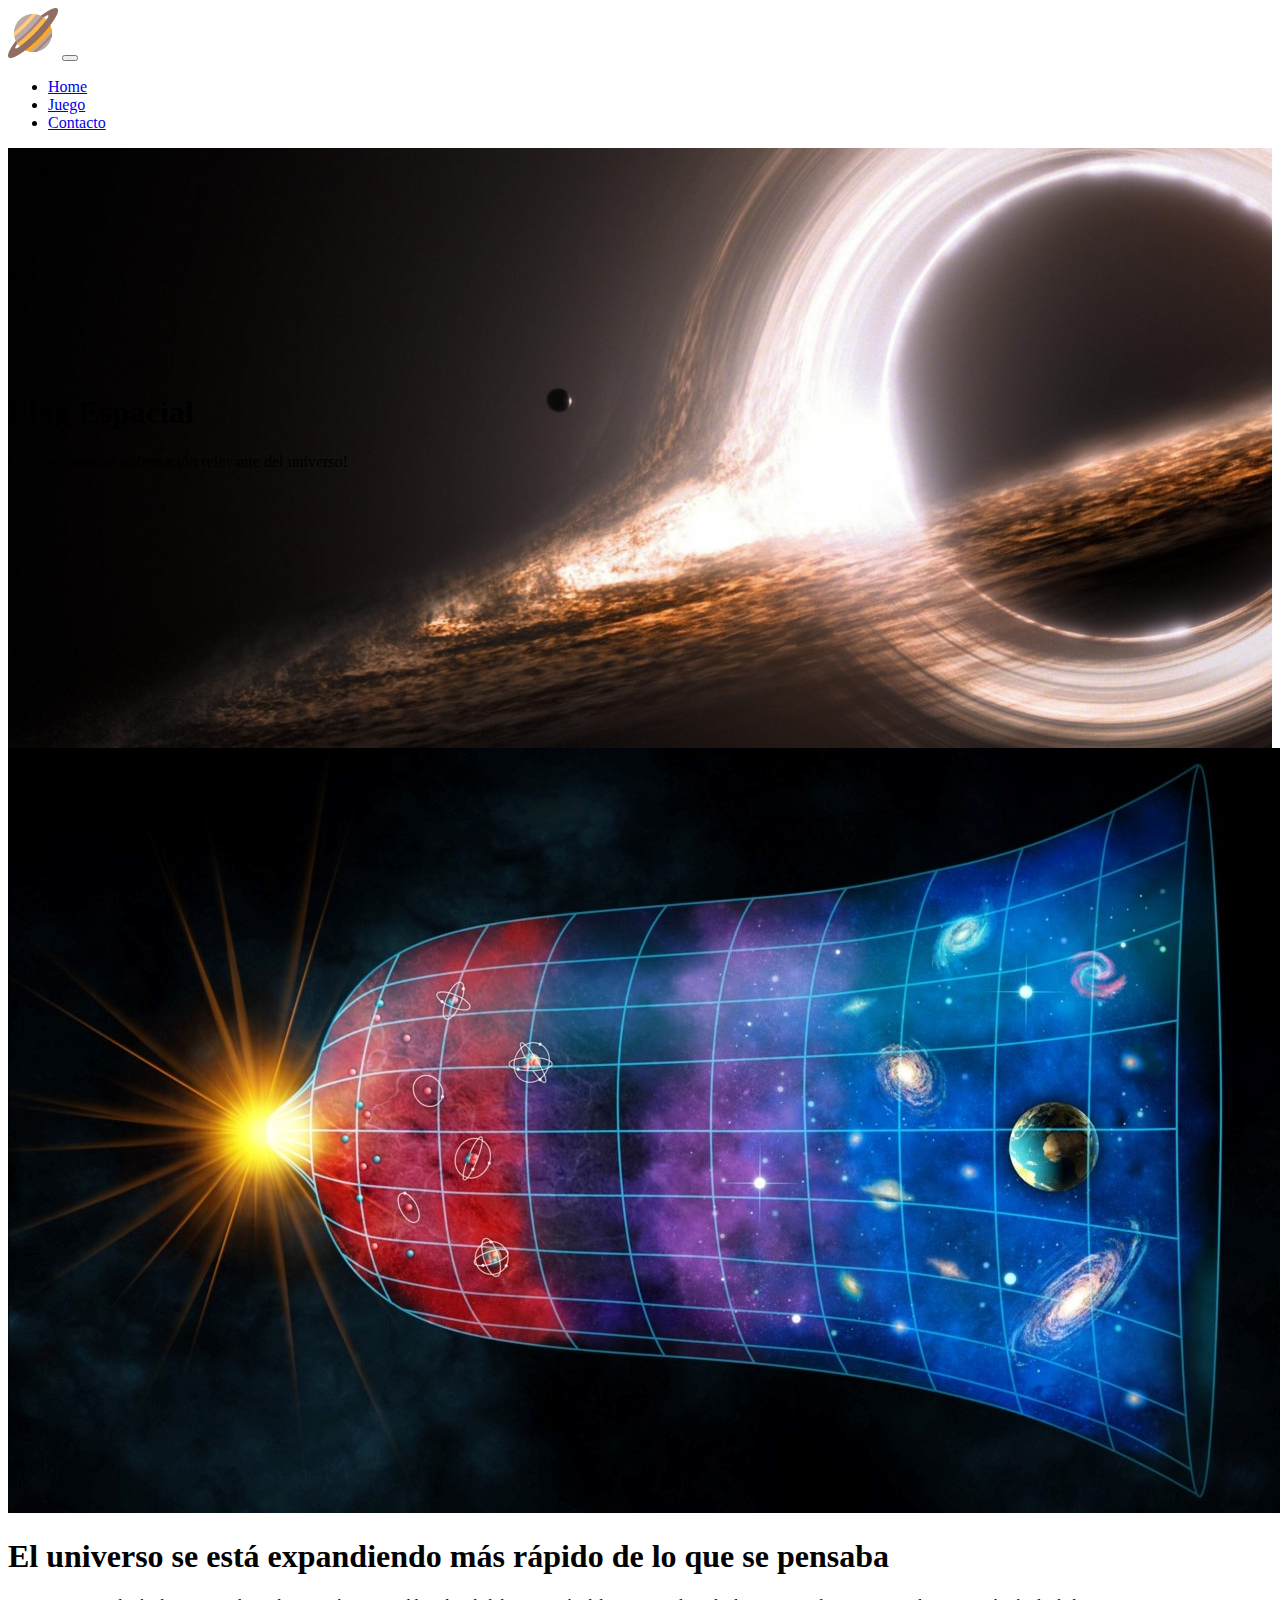
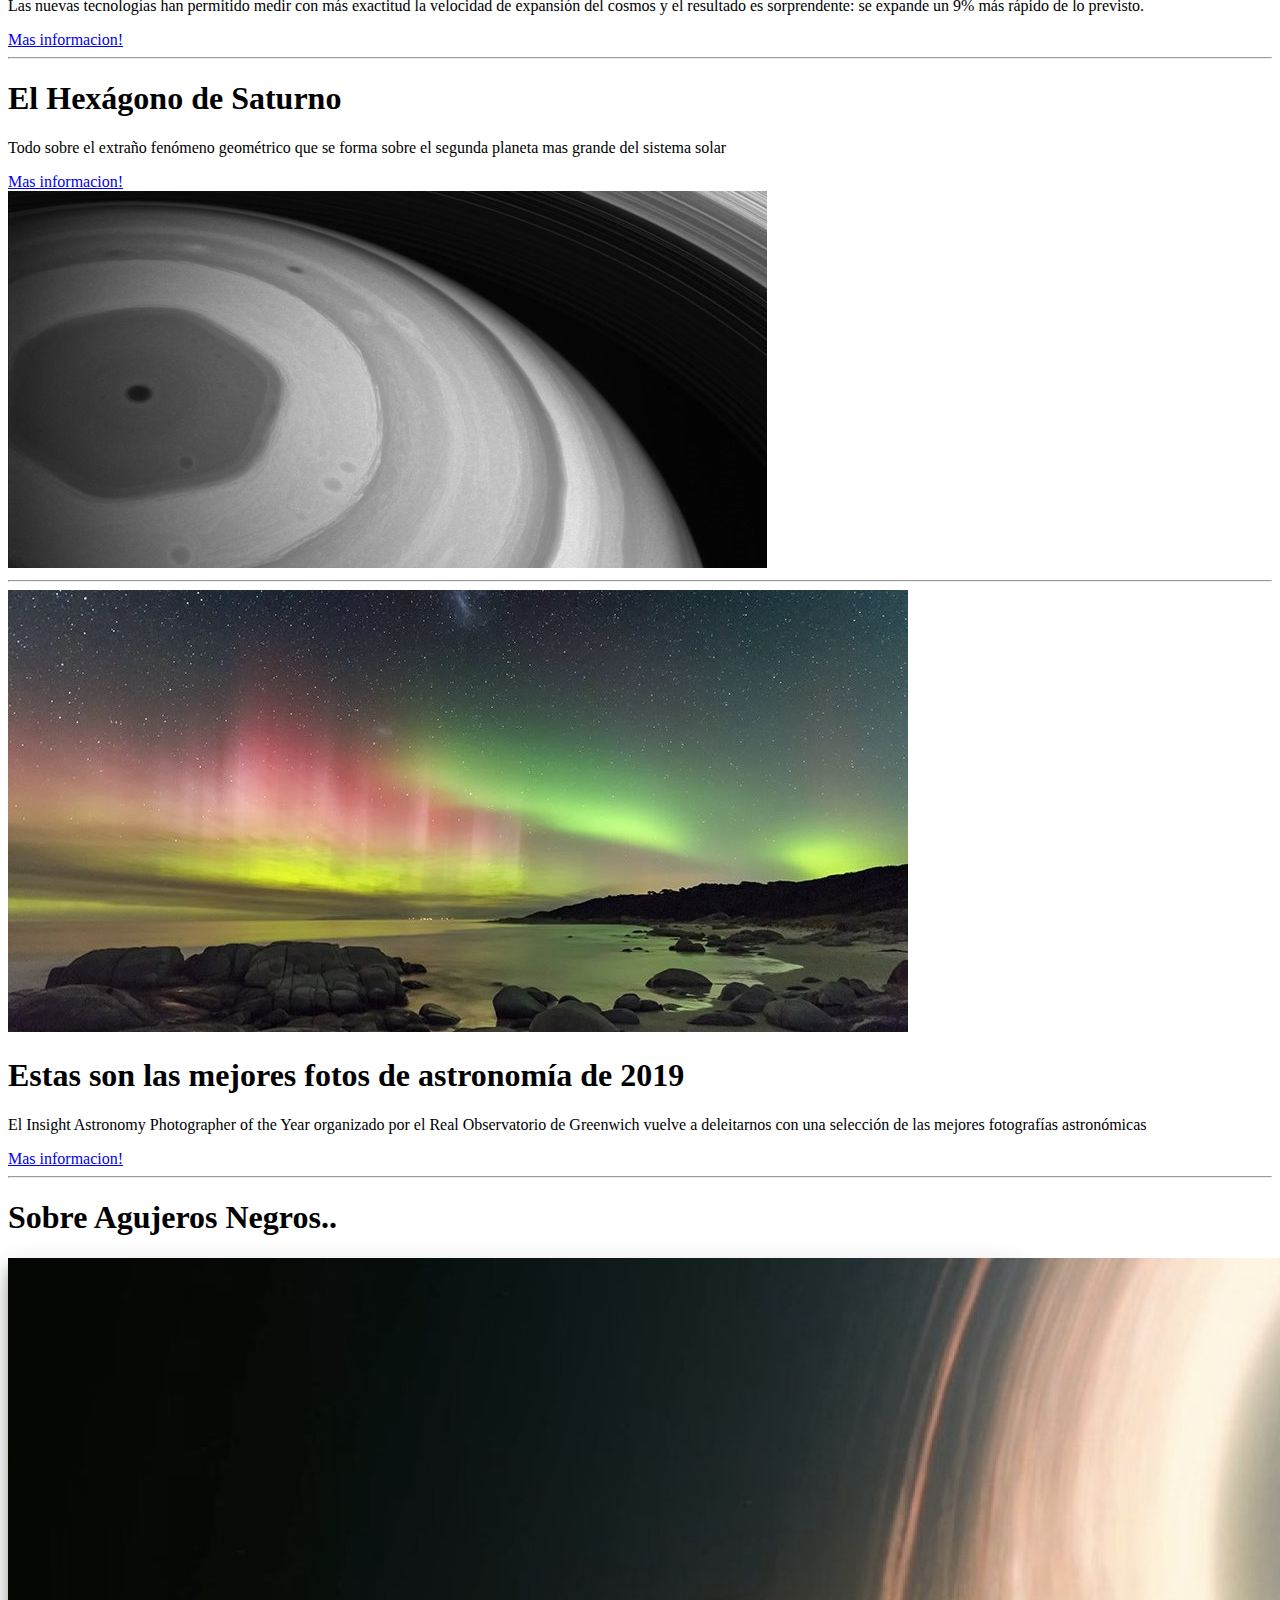
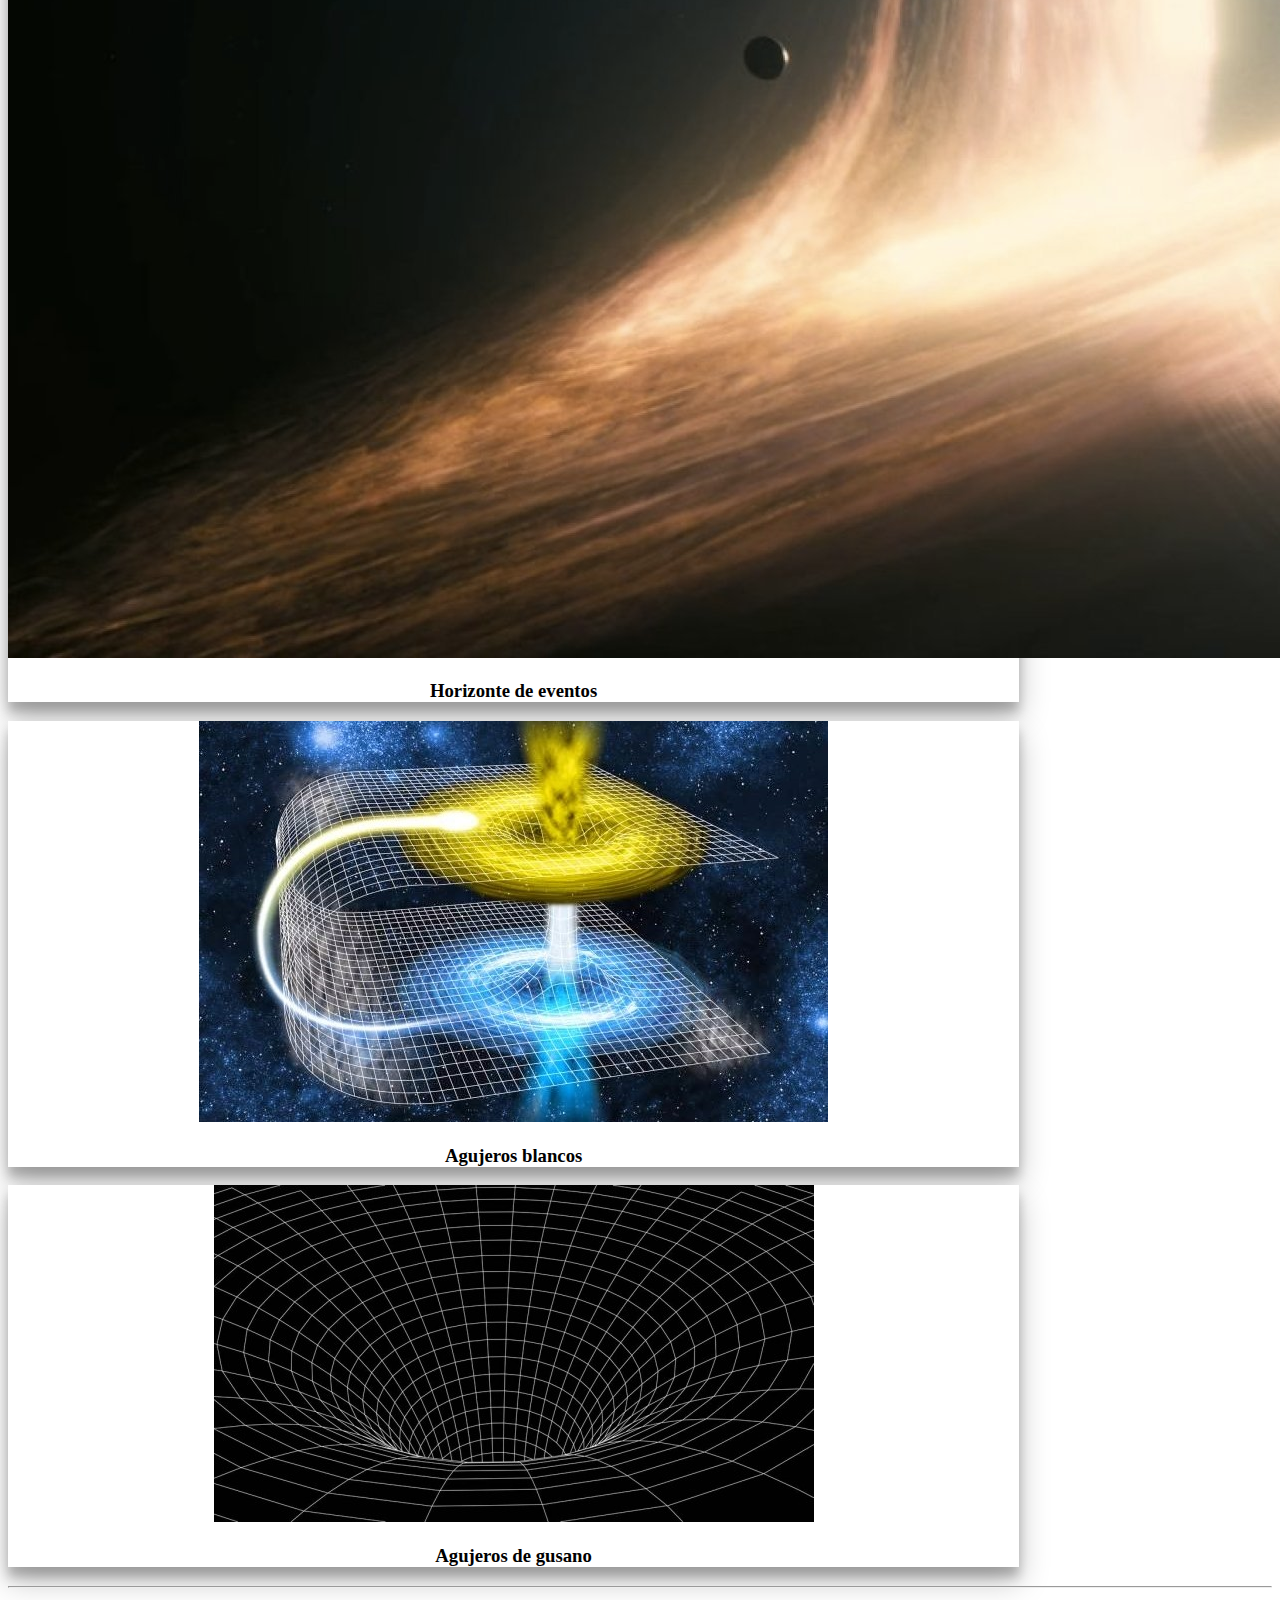
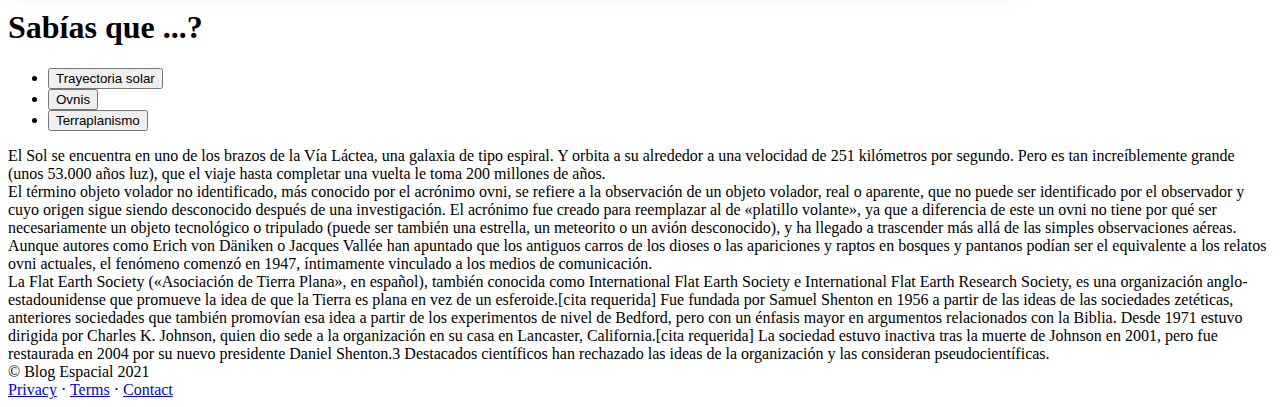
<file: index.html>
<!DOCTYPE html>
<html lang="en">

<head>
    <meta charset="UTF-8">
    <meta http-equiv="X-UA-Compatible" content="IE=edge">
    <meta name="viewport" content="width=device-width, initial-scale=1.0">
    <title>Document</title>
    <link href="https://cdn.jsdelivr.net/npm/bootstrap@5.0.1/dist/css/bootstrap.min.css" rel="stylesheet"
        integrity="sha384-+0n0xVW2eSR5OomGNYDnhzAbDsOXxcvSN1TPprVMTNDbiYZCxYbOOl7+AMvyTG2x" crossorigin="anonymous">
    <link rel="stylesheet" href="estilos.css">
</head>

<body>

    <nav class="navbar sticky-lg-top navbar-expand-lg navbar-light bg-light">
        <div class="container">

            <img src="/imagenes/icono2.jpg" alt="" width="50" class="d-inline-block align-text-top">
            <button class="navbar-toggler" type="button" data-bs-toggle="collapse" data-bs-target="#navbarNavDropdown"
                aria-controls="navbarNavDropdown" aria-expanded="false" aria-label="Toggle navigation">
                <span class="navbar-toggler-icon"></span>
            </button>
            <div class="collapse navbar-collapse" id="navbarNavDropdown">
                <ul class="navbar-nav">
                    <li class="nav-item">
                        <a class="nav-link active" aria-current="page" href="index.html">Home</a>
                    </li>
                    <li class="nav-item">
                        <a class="nav-link" href="cachi.html">Juego</a>
                    </li>
                    <li class="nav-item">
                        <a class="nav-link" href="contacto.html">Contacto</a>
                    </li>

                </ul>
            </div>
        </div>
    </nav>
    <div class="jumbotron jumbotron-fluid  text-white text-left" id="jumbotronprincipal">
        <div class="container">
            <div style="height: 225px;"></div>
            <h1 class="align-middle display-1 fw-bolder text-white mb-2">Blog Espacial</h1>
            <p class="lead fw-normal text-white-50 mb-4">Un blog lleno de información relevante del universo!</p>
        </div>
    </div>
    <div class="container-fluid">
        <div class="container pt-5">
            <div class="row gx-4 gx-lg-5 align-items-center my-5">
                <div class="col-lg-7"><img class="img-fluid rounded mb-4 mb-lg-0" src="imagenes/expansion.jpg"
                        alt="..." /></div>
                <div class="col-lg-5">
                    <h1 class="font-weight-light">El universo se está expandiendo más rápido de lo que se pensaba</h1>
                    <p>Las nuevas tecnologías han permitido medir con más exactitud la velocidad de expansión del cosmos
                        y el resultado es sorprendente: se expande un 9% más rápido de lo previsto.
                    </p>
                    <a class="btn btn-primary" href="post1.html">Mas informacion!</a>
                </div>
            </div>
            <hr>
            <div class="row gx-4 gx-lg-5 align-items-center my-5">

                <div class="col-lg-5">
                    <h1 class="font-weight-light">El Hexágono de Saturno</h1>
                    <p>Todo sobre el extraño fenómeno geométrico que se forma sobre el segunda planeta mas grande del
                        sistema solar

                    </p>
                    <a class="btn btn-primary" href="post2.html">Mas informacion!</a>
                </div>
                <div class="col-lg-7 pt-4"><img class="img-fluid rounded mb-4 mb-lg-0" src="/imagenes/hexagono.jpg"
                        alt="..." /></div>
            </div>
            <hr>
            <div class="row gx-4 gx-lg-5 align-items-center my-5">
                <div class="col-lg-7"><img class="img-fluid rounded mb-4 mb-lg-0" src="imagenes/mejfotos.jpg"
                        alt="..." /></div>
                <div class="col-lg-5">
                    <h1 class="font-weight-light">Estas son las mejores fotos de astronomía de 2019</h1>
                    <p>El Insight Astronomy Photographer of the Year organizado por el Real Observatorio de Greenwich
                        vuelve a deleitarnos con una selección de las mejores fotografías astronómicas</p>
                    <a class="btn btn-primary" href="post3.html">Mas informacion!</a>
                </div>
            </div>
        </div>

    </div>



    <div class="container-fluid" id="container1-body">
        <div class="container py-5 text-muted">

            <hr>
            <h1 class="fw-bolder text-center mb-5">Sobre Agujeros Negros..</h1>
            <div class="row ">
                <div class="col-md-4 col-lg-4">
                    <div class="card " id="polaroid">
                        <a href="postAN1.html"><img src="./imagenes/ag2.jpg" alt="cielo estrellado"
                                class="img-fluid"></a>

                        <div class="card-block">

                            <h3 class="card-title">Horizonte de eventos</h3>

                        </div>

                    </div>
                </div>
                <div class="col-md-4 col-lg-4">
                    <div class="card " id="polaroid">
                        <a href="postAN2.html"><img src="./imagenes/agblanco.jpg" alt="timelapse"
                                class="card-img-top img-fluid"></a>

                        <div class="card-block">

                            <h3 class="card-title">Agujeros blancos</h3>

                        </div>

                    </div>
                </div>

                <div class="col-md-4 col-lg-4">
                    <div class="card " id="polaroid">
                        <a href="postAN3.html"><img src="./imagenes/gusanos.jpg" alt="telescope"
                                class="card-img-top img-fluid"></a>

                        <div class="card-block">

                            <h3 class="card-title">Agujeros de gusano</h3>

                        </div>

                    </div>
                </div>



            </div>

        </div>
    </div>



    <div class="container mb-3">
        <hr>
        <h1 class="fw-bolder text-center text-muted">Sabías que ...?</h1>


        <ul class="nav nav-pills mb-3 justify-content-center" id="pills-tab" role="tablist">
            <li class="nav-item" role="presentation">
                <button class="nav-link active" id="pills-home-tab" data-bs-toggle="pill" data-bs-target="#pills-home"
                    type="button" role="tab" aria-controls="pills-home" aria-selected="true">Trayectoria solar</button>
            </li>
            <li class="nav-item" role="presentation">
                <button class="nav-link" id="pills-profile-tab" data-bs-toggle="pill" data-bs-target="#pills-profile"
                    type="button" role="tab" aria-controls="pills-profile" aria-selected="false">Ovnis</button>
            </li>
            <li class="nav-item" role="presentation">
                <button class="nav-link" id="pills-contact-tab" data-bs-toggle="pill" data-bs-target="#pills-contact"
                    type="button" role="tab" aria-controls="pills-contact" aria-selected="false">Terraplanismo</button>
            </li>
            
        </ul>
        <div class="tab-content justify-content-center bg-info shadow-none p-3 mb-5 rounded" id="pills-tabContent">
            <div class="tab-pane fade show active py-4 px-4" id="pills-home" role="tabpanel"
                aria-labelledby="pills-home-tab">
                El Sol se encuentra en uno de los brazos de la Vía Láctea, una galaxia de tipo espiral. Y orbita a su
                alrededor a una velocidad de 251 kilómetros por segundo. Pero es tan increíblemente grande (unos 53.000
                años luz), que el viaje hasta completar una vuelta le toma 200 millones de años.
            </div>
            <div class="tab-pane fade py-4 px-4" id="pills-profile" role="tabpanel" aria-labelledby="pills-profile-tab">
                El término objeto volador no identificado, más conocido por el acrónimo ovni,​ se refiere a la
                observación de un objeto volador, real o aparente, que no puede ser identificado por el observador y
                cuyo origen sigue siendo desconocido después de una investigación.

                El acrónimo fue creado para reemplazar al de «platillo volante», ya que a diferencia de este un ovni no
                tiene por qué ser necesariamente un objeto tecnológico o tripulado (puede ser también una estrella, un
                meteorito o un avión desconocido), y ha llegado a trascender más allá de las simples observaciones
                aéreas. Aunque autores como Erich von Däniken o Jacques Vallée han apuntado que los antiguos carros de
                los dioses o las apariciones y raptos en bosques y pantanos podían ser el equivalente a los relatos ovni
                actuales, el fenómeno comenzó en 1947, íntimamente vinculado a los medios de comunicación.
            </div>
            <div class="tab-pane fade py-4 px-4" id="pills-contact" role="tabpanel" aria-labelledby="pills-contact-tab">
                La Flat Earth Society («Asociación de Tierra Plana», en español), también conocida como International
                Flat Earth Society e International Flat Earth Research Society, es una organización anglo-estadounidense
                que promueve la idea de que la Tierra es plana en vez de un esferoide.[cita requerida] Fue fundada por
                Samuel Shenton en 1956​ a partir de las ideas de las sociedades zetéticas, anteriores sociedades que
                también promovían esa idea a partir de los experimentos de nivel de Bedford, pero con un énfasis mayor
                en argumentos relacionados con la Biblia.​ Desde 1971 estuvo dirigida por Charles K. Johnson, quien dio
                sede a la organización en su casa en Lancaster, California.[cita requerida] La sociedad estuvo inactiva
                tras la muerte de Johnson en 2001, pero fue restaurada en 2004 por su nuevo presidente Daniel Shenton.3

                Destacados científicos han rechazado las ideas de la organización y las consideran pseudocientíficas.
            </div>
            
        </div>
    </div>
    <footer class="bg-dark py-4 mt-auto">
        <div class="container px-5">
            <div class="row align-items-center justify-content-between flex-column flex-sm-row">
                <div class="col-auto">
                    <div class="small m-0 text-white">&copy; Blog Espacial 2021</div>
                </div>
                <div class="col-auto">
                    <a class="link-light small" href="#!">Privacy</a>
                    <span class="text-white mx-1">&middot;</span>
                    <a class="link-light small" href="#!">Terms</a>
                    <span class="text-white mx-1">&middot;</span>
                    <a class="link-light small" href="#!">Contact</a>
                </div>
            </div>
        </div>
    </footer>


    <script src="https://cdn.jsdelivr.net/npm/bootstrap@5.0.1/dist/js/bootstrap.bundle.min.js"
        integrity="sha384-gtEjrD/SeCtmISkJkNUaaKMoLD0//ElJ19smozuHV6z3Iehds+3Ulb9Bn9Plx0x4"
        crossorigin="anonymous"></script>
</body>

</html>
</file>
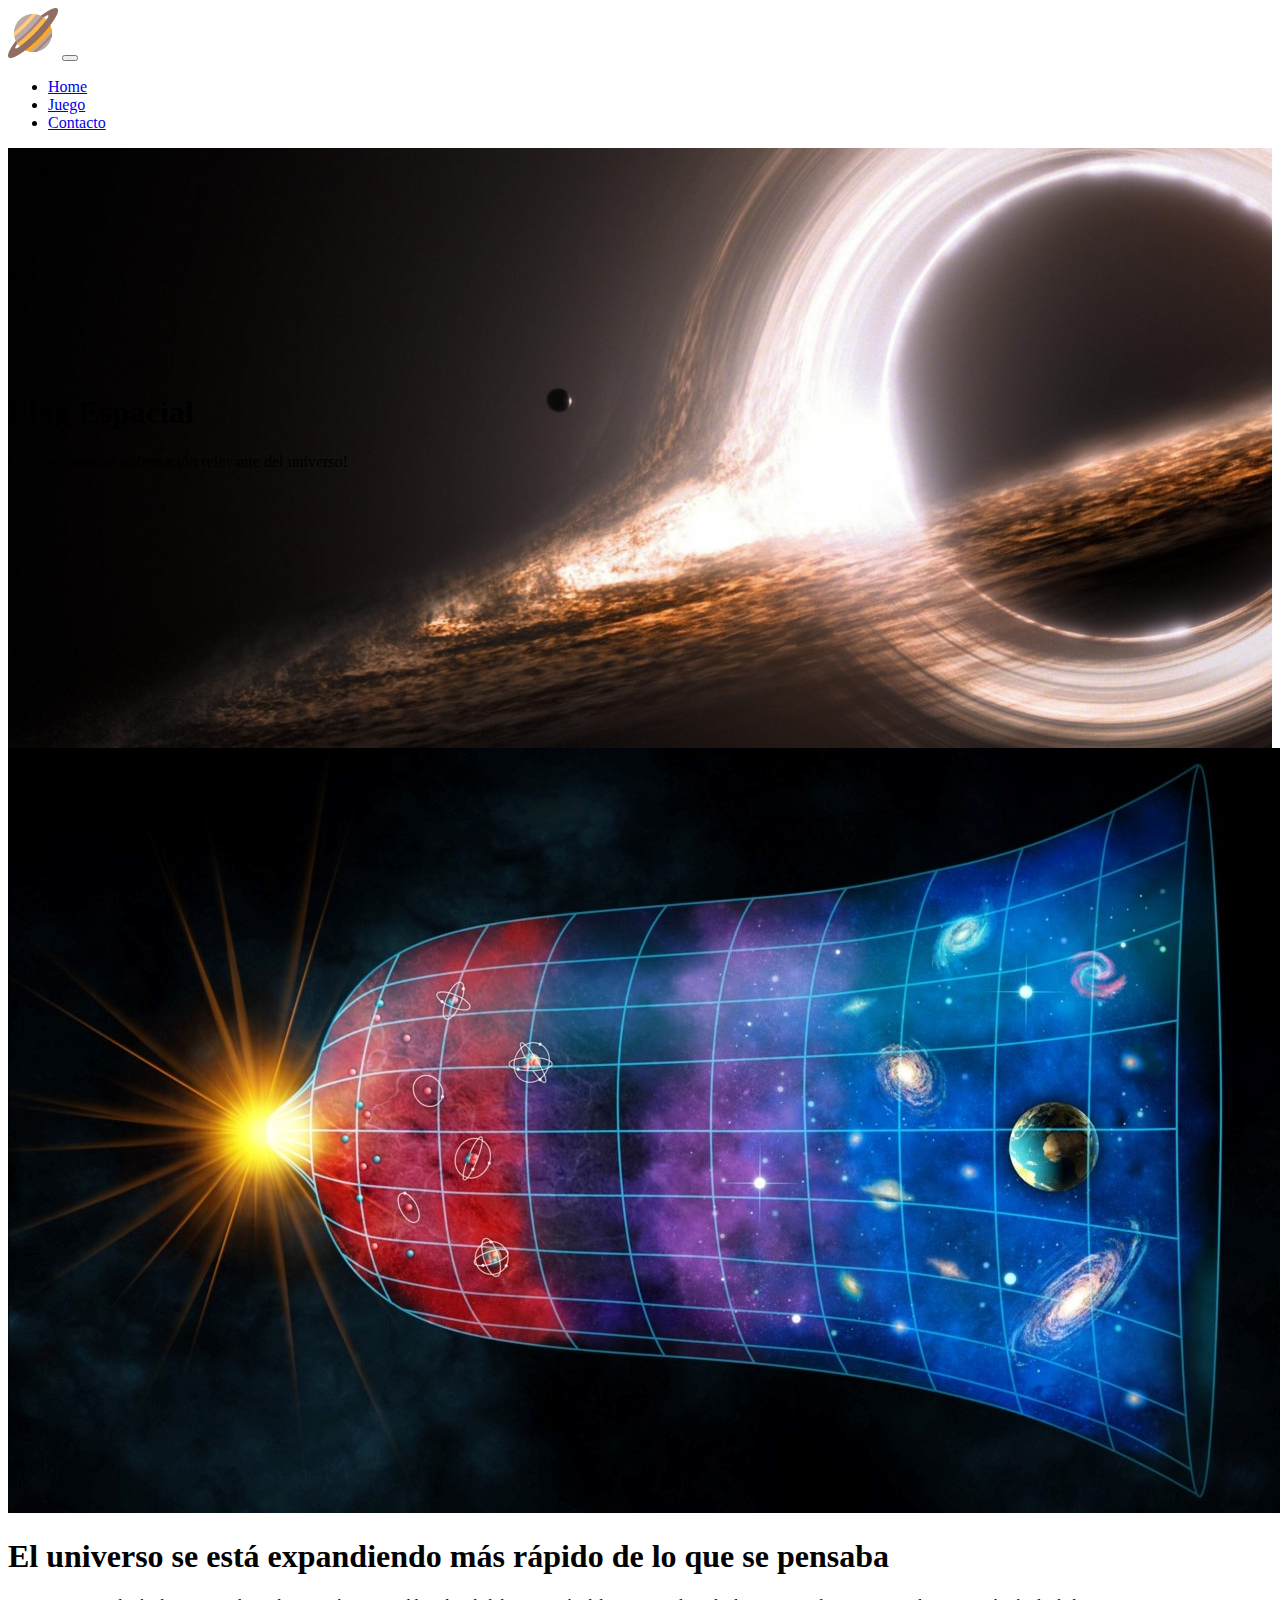
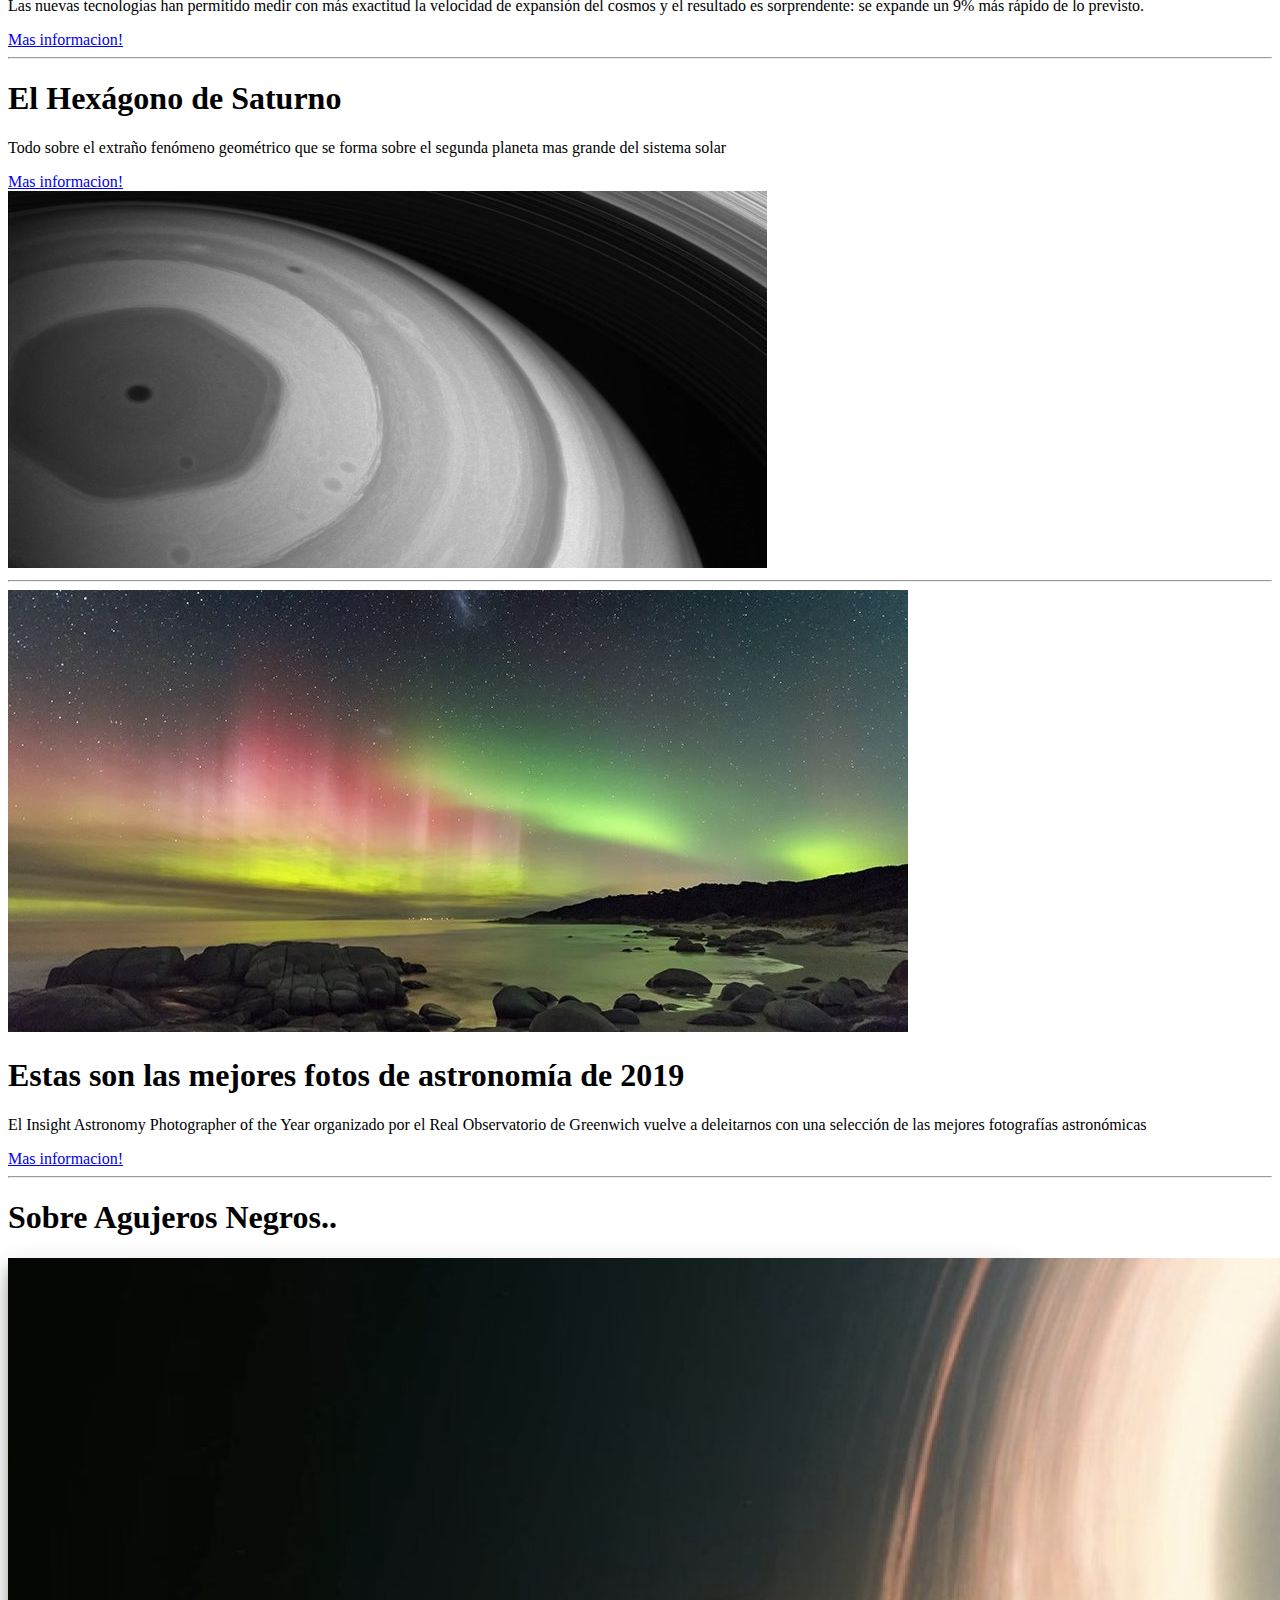
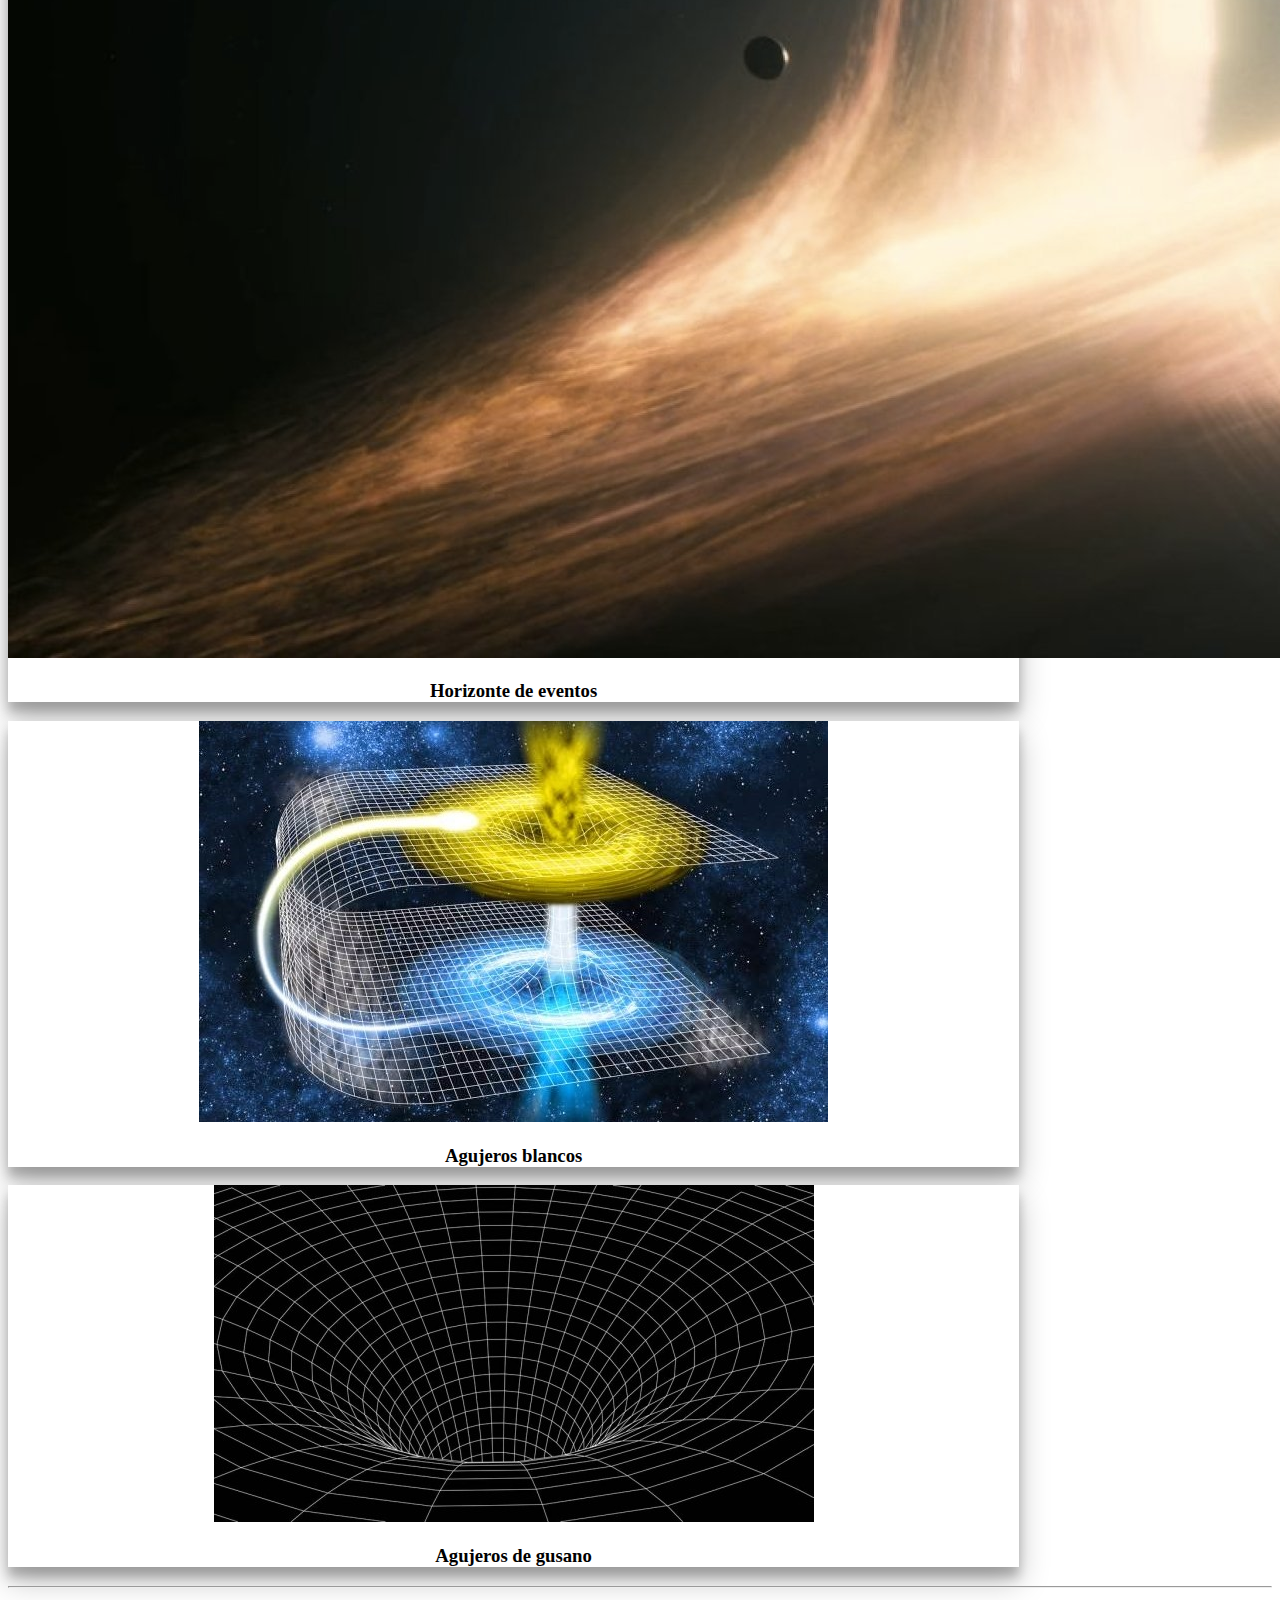
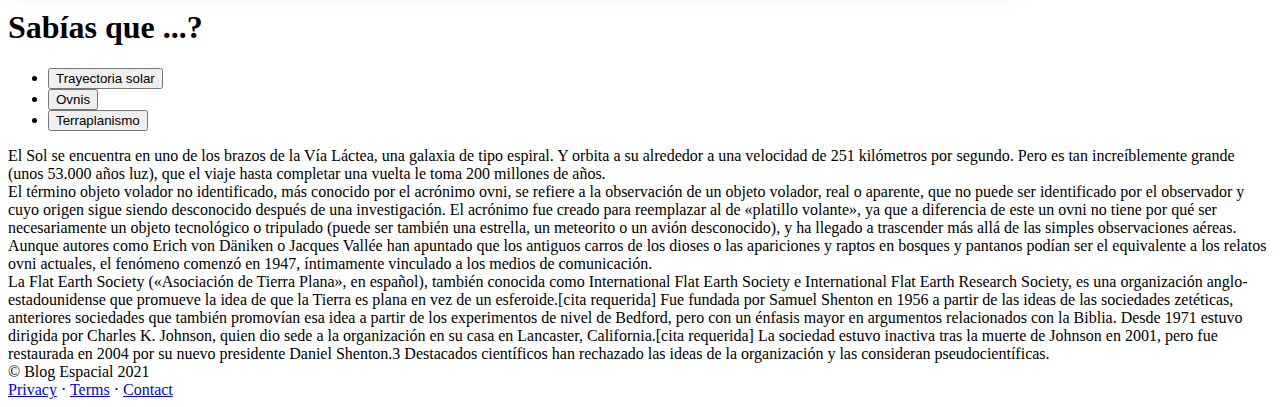
<file: docs/index.html>
<!DOCTYPE html>
<html lang="en">

<head>
    <meta charset="UTF-8">
    <meta http-equiv="X-UA-Compatible" content="IE=edge">
    <meta name="viewport" content="width=device-width, initial-scale=1.0">
    <title>Document</title>
    <link href="https://cdn.jsdelivr.net/npm/bootstrap@5.0.1/dist/css/bootstrap.min.css" rel="stylesheet"
        integrity="sha384-+0n0xVW2eSR5OomGNYDnhzAbDsOXxcvSN1TPprVMTNDbiYZCxYbOOl7+AMvyTG2x" crossorigin="anonymous">
    <link rel="stylesheet" href="estilos.css">
</head>

<body>

    <nav class="navbar sticky-lg-top navbar-expand-lg navbar-light bg-light">
        <div class="container">

            <img src="/imagenes/icono2.png" alt="" width="50" class="d-inline-block align-text-top">
            <button class="navbar-toggler" type="button" data-bs-toggle="collapse" data-bs-target="#navbarNavDropdown"
                aria-controls="navbarNavDropdown" aria-expanded="false" aria-label="Toggle navigation">
                <span class="navbar-toggler-icon"></span>
            </button>
            <div class="collapse navbar-collapse" id="navbarNavDropdown">
                <ul class="navbar-nav">
                    <li class="nav-item">
                        <a class="nav-link active" aria-current="page" href="index.html">Home</a>
                    </li>
                    <li class="nav-item">
                        <a class="nav-link" href="cachi.html">Juego</a>
                    </li>
                    <li class="nav-item">
                        <a class="nav-link" href="contacto.html">Contacto</a>
                    </li>

                </ul>
            </div>
        </div>
    </nav>
    <div class="jumbotron jumbotron-fluid  text-white text-left" id="jumbotronprincipal">
        <div class="container">
            <div style="height: 225px;"></div>
            <h1 class="align-middle display-1 fw-bolder text-white mb-2">Blog Espacial</h1>
            <p class="lead fw-normal text-white-50 mb-4">Un blog lleno de información relevante del universo!</p>
        </div>
    </div>
    <div class="container-fluid">
        <div class="container pt-5">
            <div class="row gx-4 gx-lg-5 align-items-center my-5">
                <div class="col-lg-7"><img class="img-fluid rounded mb-4 mb-lg-0" src="imagenes/expansion.jpg"
                        alt="..." /></div>
                <div class="col-lg-5">
                    <h1 class="font-weight-light">El universo se está expandiendo más rápido de lo que se pensaba</h1>
                    <p>Las nuevas tecnologías han permitido medir con más exactitud la velocidad de expansión del cosmos
                        y el resultado es sorprendente: se expande un 9% más rápido de lo previsto.
                    </p>
                    <a class="btn btn-primary" href="post1.html">Mas informacion!</a>
                </div>
            </div>
            <hr>
            <div class="row gx-4 gx-lg-5 align-items-center my-5">

                <div class="col-lg-5">
                    <h1 class="font-weight-light">El Hexágono de Saturno</h1>
                    <p>Todo sobre el extraño fenómeno geométrico que se forma sobre el segunda planeta mas grande del
                        sistema solar

                    </p>
                    <a class="btn btn-primary" href="post2.html">Mas informacion!</a>
                </div>
                <div class="col-lg-7 pt-4"><img class="img-fluid rounded mb-4 mb-lg-0" src="/imagenes/hexagono.jpg"
                        alt="..." /></div>
            </div>
            <hr>
            <div class="row gx-4 gx-lg-5 align-items-center my-5">
                <div class="col-lg-7"><img class="img-fluid rounded mb-4 mb-lg-0" src="imagenes/mejfotos.jpg"
                        alt="..." /></div>
                <div class="col-lg-5">
                    <h1 class="font-weight-light">Estas son las mejores fotos de astronomía de 2019</h1>
                    <p>El Insight Astronomy Photographer of the Year organizado por el Real Observatorio de Greenwich
                        vuelve a deleitarnos con una selección de las mejores fotografías astronómicas</p>
                    <a class="btn btn-primary" href="post3.html">Mas informacion!</a>
                </div>
            </div>
        </div>

    </div>



    <div class="container-fluid" id="container1-body">
        <div class="container py-5 text-muted">

            <hr>
            <h1 class="fw-bolder text-center mb-5">Sobre Agujeros Negros..</h1>
            <div class="row ">
                <div class="col-md-4 col-lg-4">
                    <div class="card " id="polaroid">
                        <a href="postAN1.html"><img src="./imagenes/ag2.jpg" alt="cielo estrellado"
                                class="img-fluid"></a>

                        <div class="card-block">

                            <h3 class="card-title">Horizonte de eventos</h3>

                        </div>

                    </div>
                </div>
                <div class="col-md-4 col-lg-4">
                    <div class="card " id="polaroid">
                        <a href="postAN2.html"><img src="./imagenes/agblanco.jpg" alt="timelapse"
                                class="card-img-top img-fluid"></a>

                        <div class="card-block">

                            <h3 class="card-title">Agujeros blancos</h3>

                        </div>

                    </div>
                </div>

                <div class="col-md-4 col-lg-4">
                    <div class="card " id="polaroid">
                        <a href="postAN3.html"><img src="./imagenes/gusanos.jpg" alt="telescope"
                                class="card-img-top img-fluid"></a>

                        <div class="card-block">

                            <h3 class="card-title">Agujeros de gusano</h3>

                        </div>

                    </div>
                </div>



            </div>

        </div>
    </div>



    <div class="container mb-3">
        <hr>
        <h1 class="fw-bolder text-center text-muted">Sabías que ...?</h1>


        <ul class="nav nav-pills mb-3 justify-content-center" id="pills-tab" role="tablist">
            <li class="nav-item" role="presentation">
                <button class="nav-link active" id="pills-home-tab" data-bs-toggle="pill" data-bs-target="#pills-home"
                    type="button" role="tab" aria-controls="pills-home" aria-selected="true">Trayectoria solar</button>
            </li>
            <li class="nav-item" role="presentation">
                <button class="nav-link" id="pills-profile-tab" data-bs-toggle="pill" data-bs-target="#pills-profile"
                    type="button" role="tab" aria-controls="pills-profile" aria-selected="false">Ovnis</button>
            </li>
            <li class="nav-item" role="presentation">
                <button class="nav-link" id="pills-contact-tab" data-bs-toggle="pill" data-bs-target="#pills-contact"
                    type="button" role="tab" aria-controls="pills-contact" aria-selected="false">Terraplanismo</button>
            </li>
            
        </ul>
        <div class="tab-content justify-content-center bg-info shadow-none p-3 mb-5 rounded" id="pills-tabContent">
            <div class="tab-pane fade show active py-4 px-4" id="pills-home" role="tabpanel"
                aria-labelledby="pills-home-tab">
                El Sol se encuentra en uno de los brazos de la Vía Láctea, una galaxia de tipo espiral. Y orbita a su
                alrededor a una velocidad de 251 kilómetros por segundo. Pero es tan increíblemente grande (unos 53.000
                años luz), que el viaje hasta completar una vuelta le toma 200 millones de años.
            </div>
            <div class="tab-pane fade py-4 px-4" id="pills-profile" role="tabpanel" aria-labelledby="pills-profile-tab">
                El término objeto volador no identificado, más conocido por el acrónimo ovni,​ se refiere a la
                observación de un objeto volador, real o aparente, que no puede ser identificado por el observador y
                cuyo origen sigue siendo desconocido después de una investigación.

                El acrónimo fue creado para reemplazar al de «platillo volante», ya que a diferencia de este un ovni no
                tiene por qué ser necesariamente un objeto tecnológico o tripulado (puede ser también una estrella, un
                meteorito o un avión desconocido), y ha llegado a trascender más allá de las simples observaciones
                aéreas. Aunque autores como Erich von Däniken o Jacques Vallée han apuntado que los antiguos carros de
                los dioses o las apariciones y raptos en bosques y pantanos podían ser el equivalente a los relatos ovni
                actuales, el fenómeno comenzó en 1947, íntimamente vinculado a los medios de comunicación.
            </div>
            <div class="tab-pane fade py-4 px-4" id="pills-contact" role="tabpanel" aria-labelledby="pills-contact-tab">
                La Flat Earth Society («Asociación de Tierra Plana», en español), también conocida como International
                Flat Earth Society e International Flat Earth Research Society, es una organización anglo-estadounidense
                que promueve la idea de que la Tierra es plana en vez de un esferoide.[cita requerida] Fue fundada por
                Samuel Shenton en 1956​ a partir de las ideas de las sociedades zetéticas, anteriores sociedades que
                también promovían esa idea a partir de los experimentos de nivel de Bedford, pero con un énfasis mayor
                en argumentos relacionados con la Biblia.​ Desde 1971 estuvo dirigida por Charles K. Johnson, quien dio
                sede a la organización en su casa en Lancaster, California.[cita requerida] La sociedad estuvo inactiva
                tras la muerte de Johnson en 2001, pero fue restaurada en 2004 por su nuevo presidente Daniel Shenton.3

                Destacados científicos han rechazado las ideas de la organización y las consideran pseudocientíficas.
            </div>
            
        </div>
    </div>
    <footer class="bg-dark py-4 mt-auto">
        <div class="container px-5">
            <div class="row align-items-center justify-content-between flex-column flex-sm-row">
                <div class="col-auto">
                    <div class="small m-0 text-white">&copy; Blog Espacial 2021</div>
                </div>
                <div class="col-auto">
                    <a class="link-light small" href="#!">Privacy</a>
                    <span class="text-white mx-1">&middot;</span>
                    <a class="link-light small" href="#!">Terms</a>
                    <span class="text-white mx-1">&middot;</span>
                    <a class="link-light small" href="#!">Contact</a>
                </div>
            </div>
        </div>
    </footer>


    <script src="https://cdn.jsdelivr.net/npm/bootstrap@5.0.1/dist/js/bootstrap.bundle.min.js"
        integrity="sha384-gtEjrD/SeCtmISkJkNUaaKMoLD0//ElJ19smozuHV6z3Iehds+3Ulb9Bn9Plx0x4"
        crossorigin="anonymous"></script>
</body>

</html>
</file>
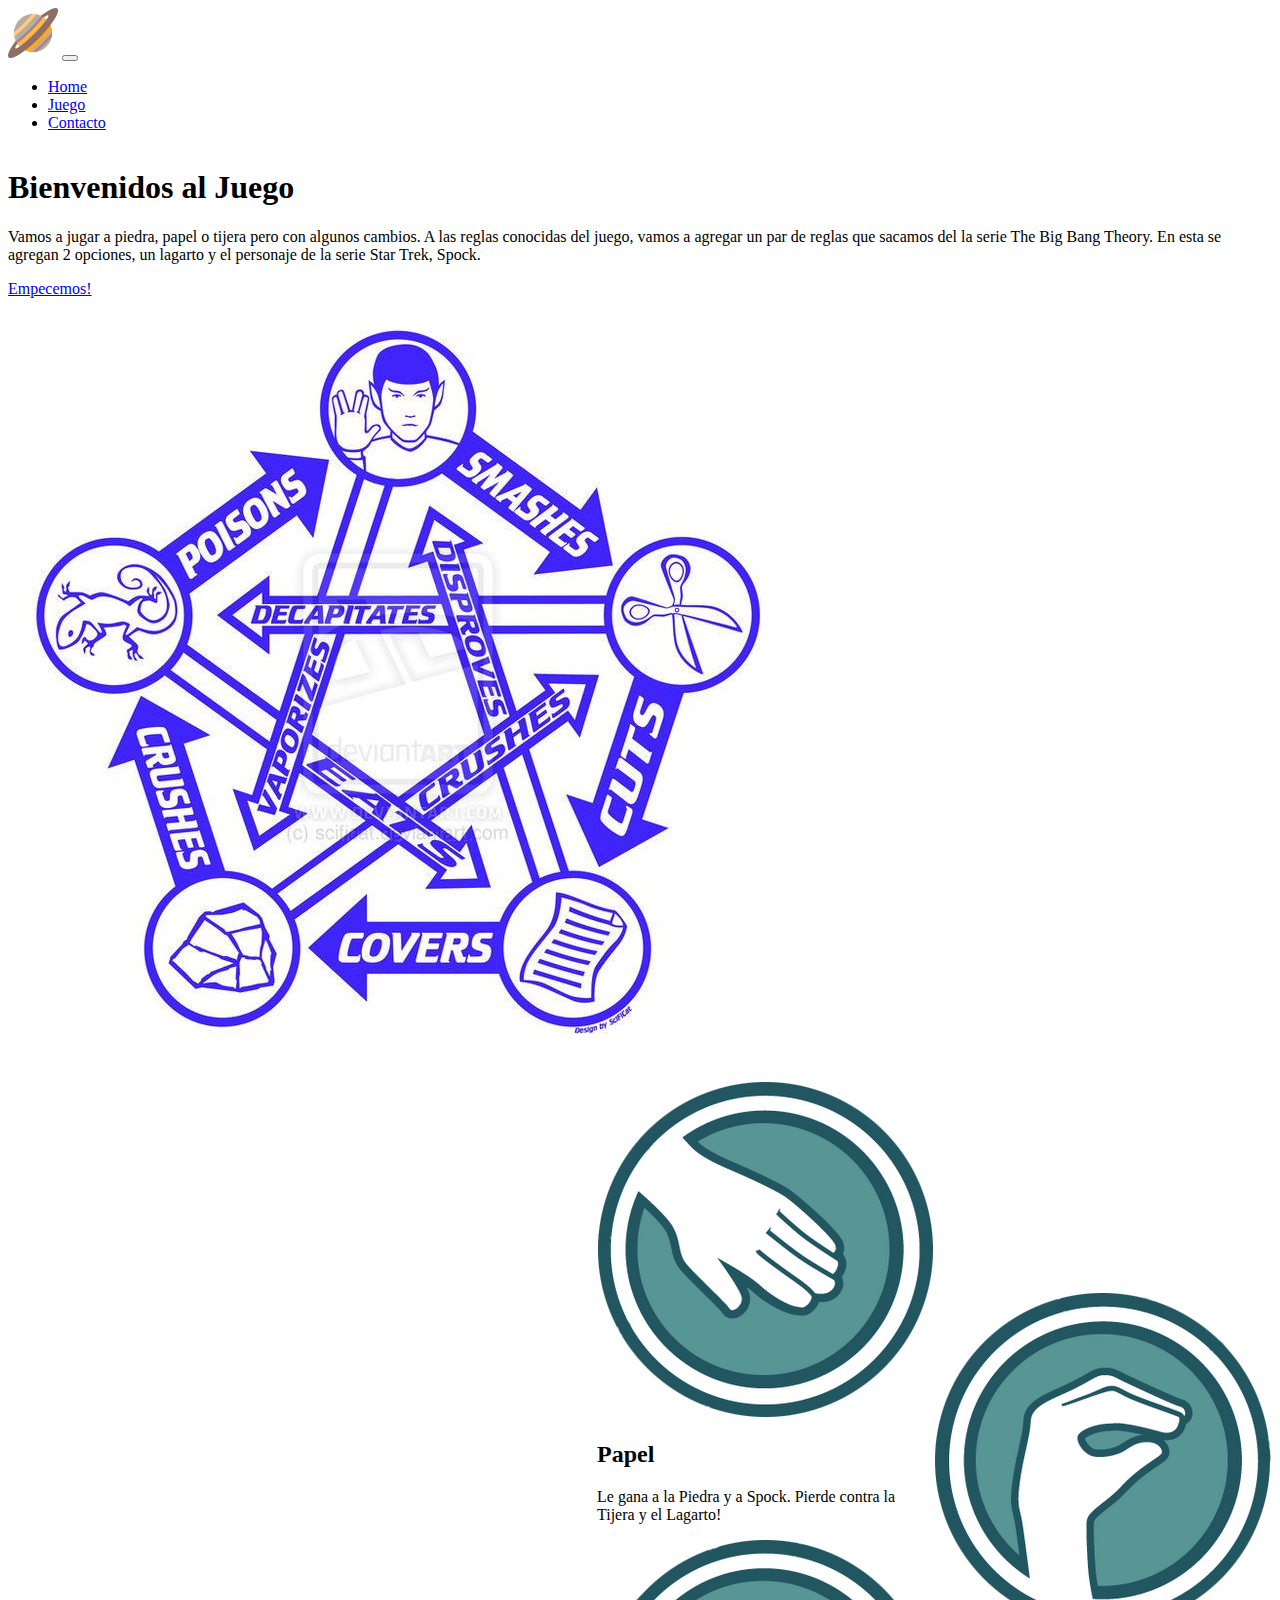
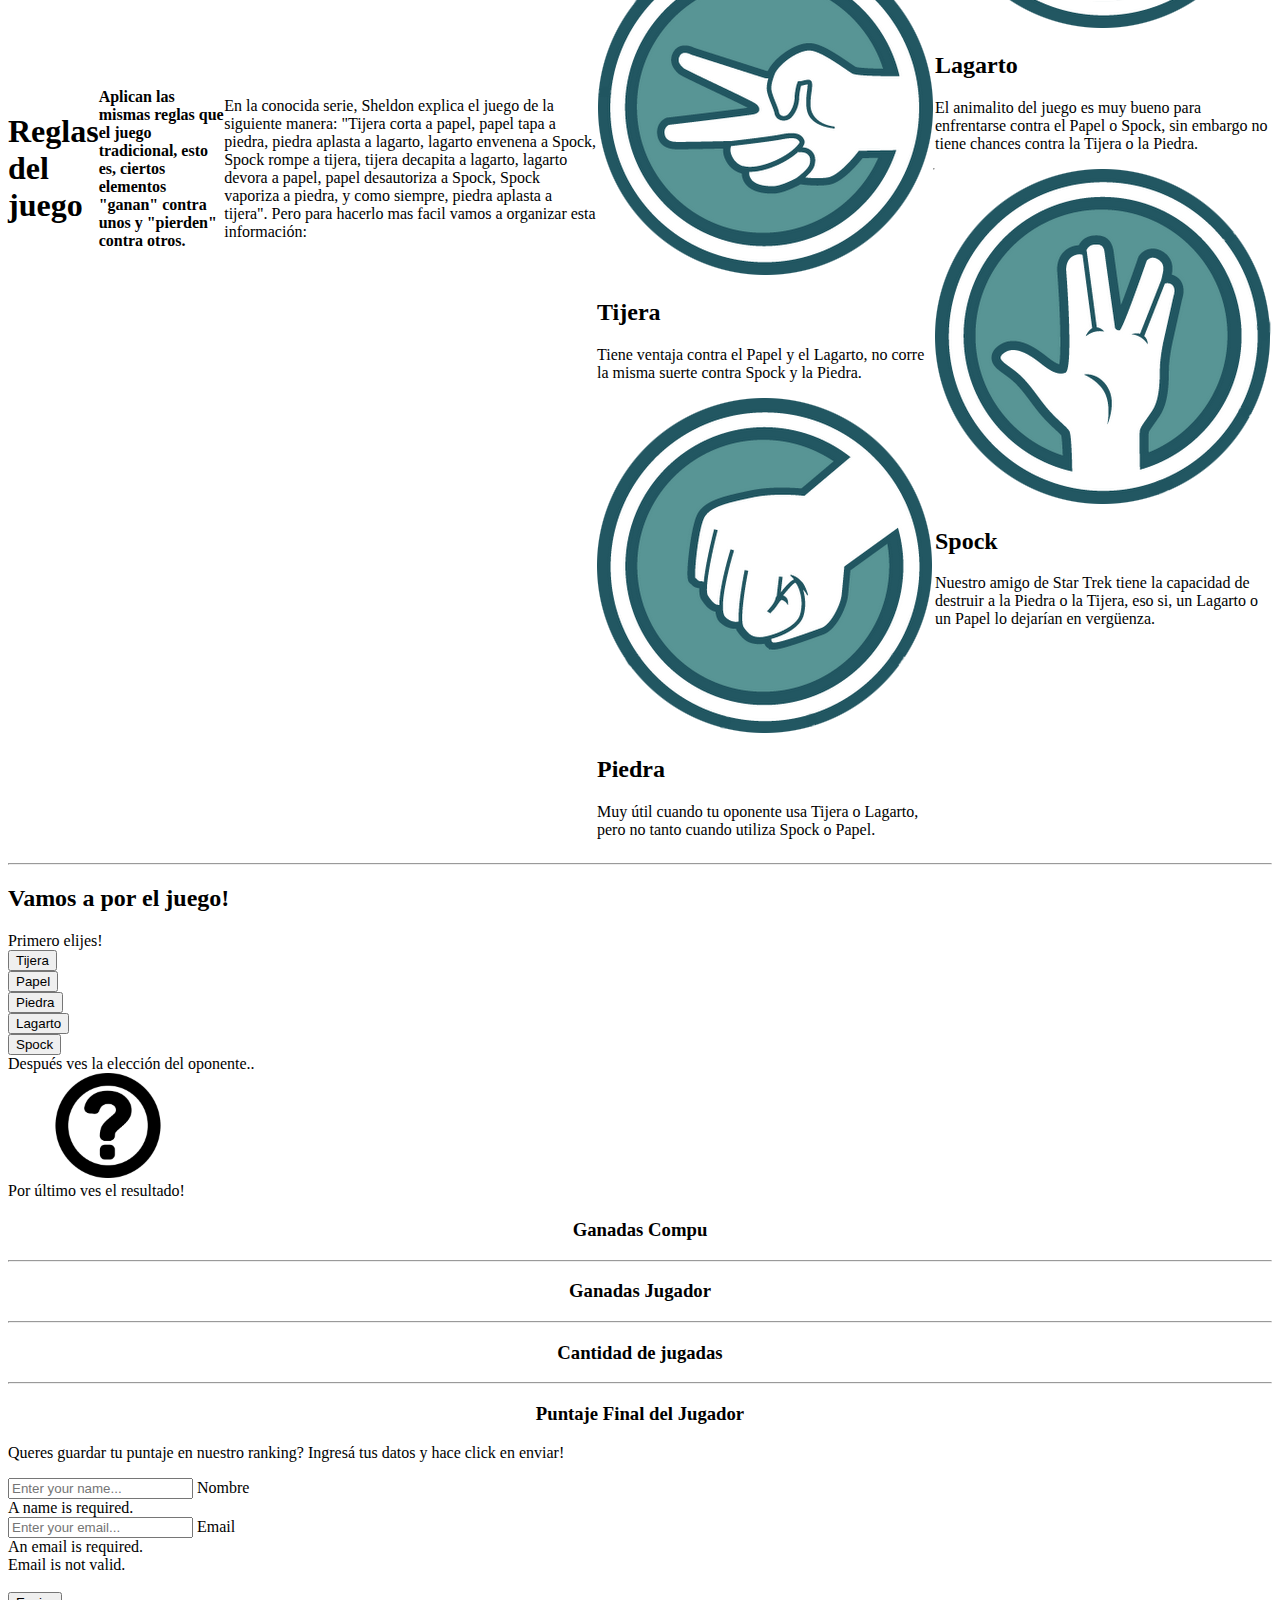
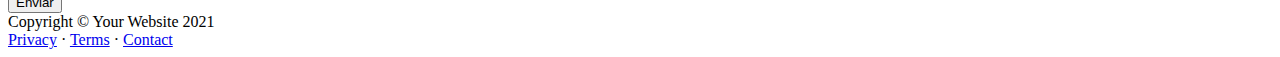
<file: cachi.html>
<!DOCTYPE html>
<html lang="en">

<head>
    <meta charset="UTF-8">
    <meta http-equiv="X-UA-Compatible" content="IE=edge">
    <meta name="viewport" content="width=device-width, initial-scale=1.0">
    <title>Document</title>
    <link href="https://cdn.jsdelivr.net/npm/bootstrap@5.0.1/dist/css/bootstrap.min.css" rel="stylesheet"
        integrity="sha384-+0n0xVW2eSR5OomGNYDnhzAbDsOXxcvSN1TPprVMTNDbiYZCxYbOOl7+AMvyTG2x" crossorigin="anonymous">
    <link rel="stylesheet" href="cachi.css">

</head>

<body>
    <div class="fluid-container">
        <nav class="navbar navbar-expand-lg navbar-light bg-light">
            <div class="container">
    
                <img src="/imagenes/icono2.png" alt="" width="50" class="d-inline-block align-text-top">
                <button class="navbar-toggler" type="button" data-bs-toggle="collapse" data-bs-target="#navbarNavDropdown"
                    aria-controls="navbarNavDropdown" aria-expanded="false" aria-label="Toggle navigation">
                    <span class="navbar-toggler-icon"></span>
                </button>
                <div class="collapse navbar-collapse" id="navbarNavDropdown">
                    <ul class="navbar-nav">
                        <li class="nav-item">
                            <a class="nav-link active" aria-current="page" href="index.html">Home</a>
                        </li>
                        <li class="nav-item">
                            <a class="nav-link" href="cachi.html">Juego</a>
                        </li>
                        <li class="nav-item">
                            <a class="nav-link" href="contacto.html">Contacto</a>
                        </li>
    
                    </ul>
                </div>
            </div>
        </nav>

        <div class="container-fluid bg-dark"  >
            <div class="container">
                <div class="row gx-5 align-items-center justify-content-center">
                    <div class="col-lg-8 col-xl-7 col-xxl-6">
                        <div class="my-5 text-center text-xl-start">
                            <h1 class="display-5 fw-bolder text-white mb-2">Bienvenidos al Juego</h1>
                            <p class="lead fw-normal text-white-50 mb-4">Vamos a jugar a piedra, papel o tijera pero con algunos cambios. A las reglas conocidas del juego, vamos a agregar un par de reglas que sacamos del la serie The Big Bang Theory. En esta se agregan 2 opciones, un lagarto y el personaje de la serie Star Trek, Spock. </p>
                            <div class="d-grid gap-3 d-sm-flex justify-content-sm-center justify-content-xl-start">
                                <a class="btn btn-primary btn-lg px-4 me-sm-3" href="#features">Empecemos!</a>
                                
                            </div>
                        </div>
                    </div>
                    <div class="col-xl-5 col-xxl-6 d-none d-xl-block text-center">
                        <img class="img-fluid rounded-3 my-5" src="imagenes/pptls3.png" alt="..." />
                    </div>
                </div>
            </div>
            
        </div>
        <section class="py-5" id="features">
            <div class="container px-5 my-2">
                <div class="row gx-5 centrado" >
                    <h1 class="fw-bolder mb-0 text-center" >Reglas del juego</h1>
                    <h4 class="mb-0 text-center text-primary py-3">Aplican las mismas reglas que el juego tradicional, esto es, ciertos elementos "ganan" contra unos y "pierden" contra otros. </h4>
                    <p class="lead fw-normal text-black mb-4">En la conocida serie, Sheldon explica el juego de la siguiente manera: "Tijera corta a papel, papel tapa a piedra, piedra aplasta a lagarto, lagarto envenena a Spock, Spock rompe a tijera, tijera decapita a lagarto, lagarto devora a papel, papel desautoriza a Spock, Spock vaporiza a piedra, y como siempre, piedra aplasta a tijera". Pero para hacerlo mas facil vamos a organizar esta información:</p>
                    <div class="row ">
                        <div class="col-md-4 py-3">
                            <div class="feature  bg-gradient text-white rounded-3 mb-3"><img src="./imagenes/papel.png" alt=""></div>
                            <h2 class="h5">Papel</h2>
                            <p class="mb-0">
                                Le gana a la Piedra y a Spock. Pierde contra la Tijera y el Lagarto!
                            </p>
                        </div>
                        <div class="col-md-4 py-3">
                            <div class="feature  bg-gradient text-white rounded-3 mb-3"><img src="./imagenes/scissors.png" alt=""></div>
                            <h2 class="h5">Tijera</h2>
                            <p class="mb-0">Tiene ventaja contra el Papel y el Lagarto, no corre la misma suerte contra Spock y la Piedra.</p>
                        </div>
                        <div class="col-md-4 py-3">
                            <div class="feature  bg-gradient text-white rounded-3 mb-3"><img src="./imagenes/rock.png" alt=""></div>
                            <h2 class="h5">Piedra</h2>
                            <p class="mb-0">Muy útil cuando tu oponente usa Tijera o Lagarto, pero no tanto cuando utiliza Spock o Papel.</p>
                        </div>                                
                        
                    </div>
                    <hr>
                    <div class="row ">
                        <div class="col-md-2">

                        </div>
                        <div class="col-md-4 py-3">
                            <div class="feature  bg-gradient text-white rounded-3 mb-3"><img src="./imagenes/lizard.png" alt=""></div>
                            <h2 class="h5">Lagarto</h2>
                            <p class="mb-0">El animalito del juego es muy bueno para enfrentarse contra el Papel o Spock, sin embargo no tiene chances contra la Tijera o la Piedra.</p>
                        </div>
                        <div class="col-md-4 py-3">
                            <div class="feature bg-gradient text-white rounded-3 mb-3"><img src="./imagenes/spock.png" alt=""></div>
                            <h2 class="h5">Spock</h2>
                            <p class="mb-0">Nuestro amigo de Star Trek tiene la capacidad de destruir a la Piedra o la Tijera, eso si, un Lagarto o un Papel lo dejarían en vergüenza. </p>
                        </div>
                        <div class="col-md-2">

                        </div>
                                                       
                        
                    </div>
                    
                </div>
            </div>
        </section>
       <hr>
        
        <div class="container-fluid py-5" id="juego">
            <div class="row text-center py-3">
                <h2>Vamos a por el juego!</h2>
            </div>
            <div class="container bg-primary bg-gradient rounded-3  " style="height: auto;">
                
                <div class="row text-center py-5">
                    <div class="col-md-4" >
                        <div class="row py-3">
                            <div class="fs-3 fw-bold text-white">Primero elijes!</div>
                        </div>
                        <div class="row">
                            <div class="col-md-4 col-4">
                                <button type="button" class="btn btn-warning btn-lg" onclick="cachipum('tijera')">Tijera</button>
                            </div>
                            <div class="col-md-4 col-4">
                                <button type="button" class="btn btn-warning btn-lg" onclick="cachipum('papel')">Papel</button>
                            </div>
                            <div class="col-md-4 col-4">
                                <button type="button" class="btn btn-warning btn-lg" onclick="cachipum('piedra')">Piedra</button>
                            </div>

                        </div>
                        <div class="row my-3">
                            <div class="col-md-2 col-2">

                            </div>
                            <div class="col-md-4 col-4">
                                <button type="button" class="btn btn-warning btn-lg" onclick="cachipum('lagarto')">Lagarto</button>
                                
                            </div>
                            <div class="col-md-4 col -4">
                                <button type="button" class="btn btn-warning btn-lg" onclick="cachipum('spock')">Spock</button>
                            </div>
                            <div class="col-md-2 col-2">

                            </div>

                        </div>
                        
                        
                    </div>
                    <div class="col-md-4">
                        <div class="row mb-5">
                            <div class="fs-3 fw-bold text-white">Después ves la elección del oponente..</div>
                        </div>
                        <div class="row ">
                            <div class="col-12">
                                <img src="imagenes/pregunta.png" alt="" id="imgCompu" class="img-fluid mw-50"> 
                            </div>
                            
                            
                        
                        </div>
                        <div class="row">
                            <div class="col-12 text-center" id="rtaCompu">
                                

                            </div>  
                        
                        </div>
                        
                    </div>
                    <div class="col-md-4">
                        <div class="row mb-5">
                            <div class="fs-3 fw-bold text-white">Por último ves el resultado!</div>
                        </div>
                        
                        <div class="row mx-2 py-5 ">
                            <div class="col-12 text-center" id="resultadoMano">
                                

                            </div>  
                        
                        </div>
                        
                    </div>
                </div>
                

            </div>

        </div>
        
    </div>

    <section >
        <div class="container">
            <div class="row">
                <div class="col-8" style="text-align: center;">
                    <h3>Ganadas Compu</h3>
                </div>
                <h3 id="tabCompu" class="col-4">

                </h3>

            </div>
            
            <hr>
            <div class="row">
                <div class="col-8" style="text-align: center;">
                    <h3>Ganadas Jugador</h3>
                </div>
                <h3 id="tabJugador" class="col-4">

                </h3>

            </div>
            <hr>
            <div class="row">
                <div class="col-8" style="text-align: center;">
                    <h3>Cantidad de jugadas</h3>
                </div>
                <h3 id="jugadas" class="col-4">

                </h3>

            </div>
            <hr>
            <div class="row  shadow-none p-3 mb-5 bg-light rounded border border-primary">
                <div class="col-8" style="text-align: center;">
                    <h3>Puntaje Final del Jugador</h3>
                </div>
                <h3 id="puntajeFinal" class="col-4">

                </h3>

            </div>
            

        </div>
    </section>

    <section id="enviopuntaje">
        <div class="container mb-5">
            <div class="row">
                <div class="col-4">

                </div>
                <div class="col-4">
                    <p class="lead fw-normal text-black mb-4">
                        Queres guardar tu puntaje en nuestro ranking? Ingresá tus datos y hace click en enviar!
                    </p>
                    <form id="contactForm" >
                        <div class="form-floating">
                            <input class="form-control" id="name" type="text" placeholder="Enter your name..." data-sb-validations="required" />
                            <label for="name">Nombre</label>
                            <div class="invalid-feedback" data-sb-feedback="name:required">A name is required.</div>
                        </div>
                        <div class="form-floating">
                            <input class="form-control" id="email" type="email" placeholder="Enter your email..." data-sb-validations="required,email" />
                            <label for="email">Email</label>
                            <div class="invalid-feedback" data-sb-feedback="email:required">An email is required.</div>
                            <div class="invalid-feedback" data-sb-feedback="email:email">Email is not valid.</div>
                        </div>
                        
                        
                        <br />
                        
                        <button class="btn btn-primary text-uppercase disabled" id="submitButton" type="submit">Enviar</button>
                    </form>
                </div>

            </div>

        </div>
    </section>

    <footer class="bg-dark py-4 mt-auto">
        <div class="container px-5">
            <div class="row align-items-center justify-content-between flex-column flex-sm-row">
                <div class="col-auto"><div class="small m-0 text-white">Copyright &copy; Your Website 2021</div></div>
                <div class="col-auto">
                    <a class="link-light small" href="#!">Privacy</a>
                    <span class="text-white mx-1">&middot;</span>
                    <a class="link-light small" href="#!">Terms</a>
                    <span class="text-white mx-1">&middot;</span>
                    <a class="link-light small" href="#!">Contact</a>
                </div>
            </div>
        </div>
    </footer>



    <script src="cachipum.js"></script>
    <script src="https://cdn.jsdelivr.net/npm/bootstrap@5.0.1/dist/js/bootstrap.bundle.min.js" integrity="sha384-gtEjrD/SeCtmISkJkNUaaKMoLD0//ElJ19smozuHV6z3Iehds+3Ulb9Bn9Plx0x4" crossorigin="anonymous"></script>
</body>

</html>
</file>
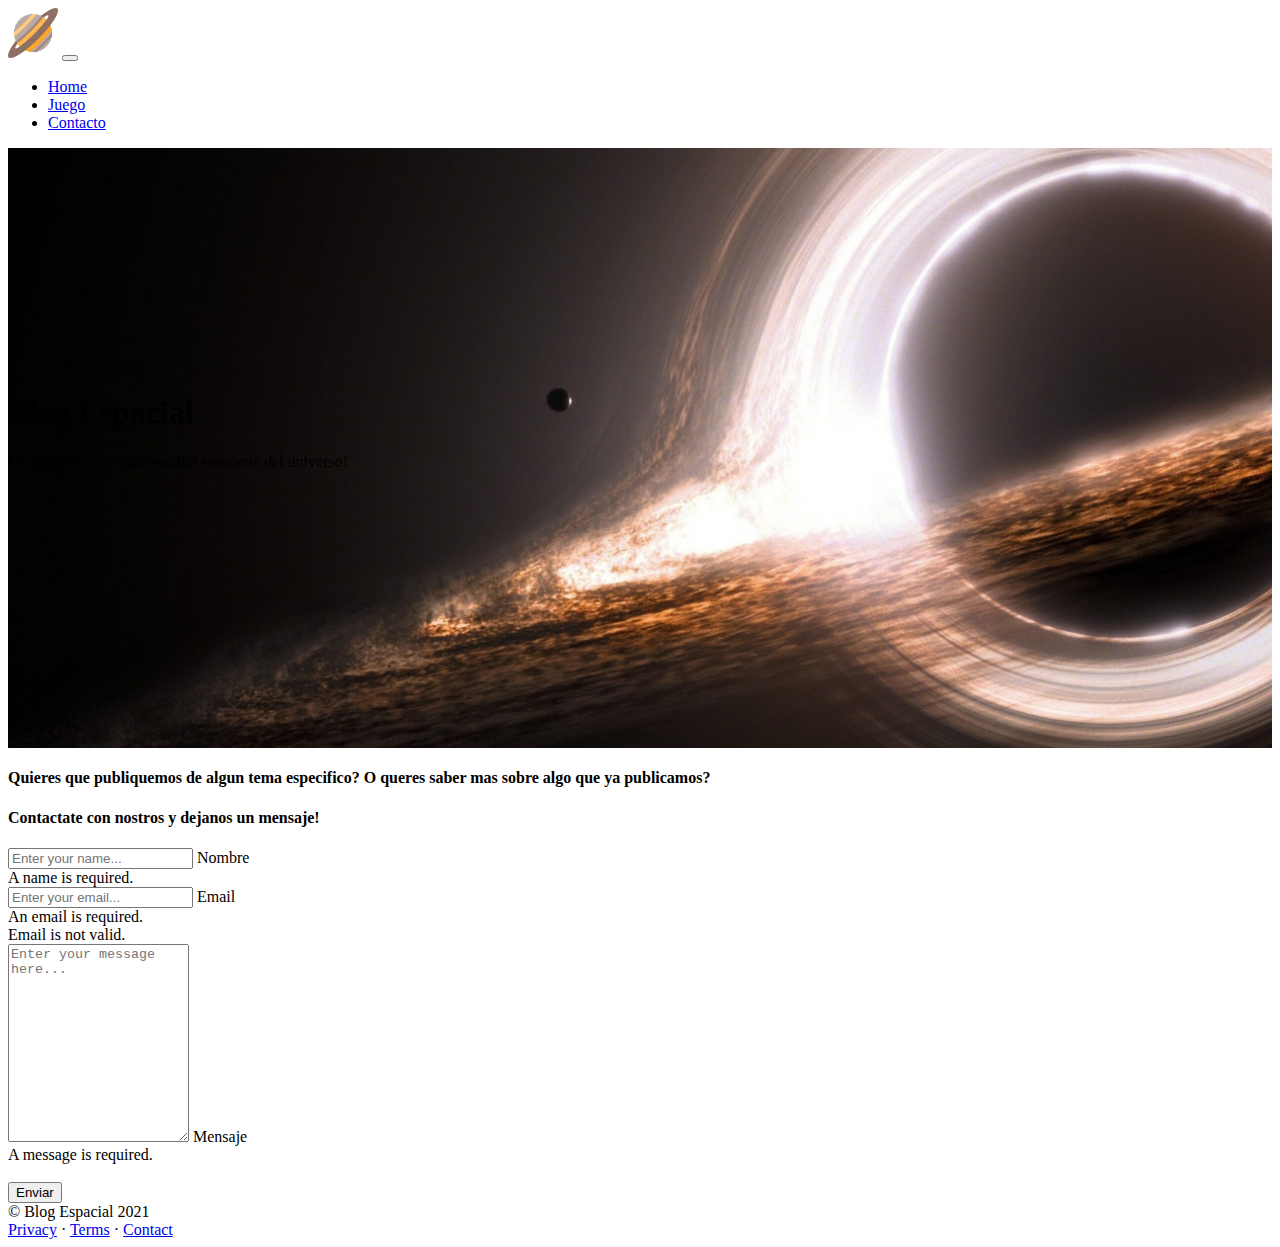
<file: contacto.html>
<!DOCTYPE html>
<html lang="en">

<head>
    <meta charset="UTF-8">
    <meta http-equiv="X-UA-Compatible" content="IE=edge">
    <meta name="viewport" content="width=device-width, initial-scale=1.0">
    <title>Document</title>
    <link href="https://cdn.jsdelivr.net/npm/bootstrap@5.0.1/dist/css/bootstrap.min.css" rel="stylesheet"
        integrity="sha384-+0n0xVW2eSR5OomGNYDnhzAbDsOXxcvSN1TPprVMTNDbiYZCxYbOOl7+AMvyTG2x" crossorigin="anonymous">
    <link rel="stylesheet" href="estilos.css">
</head>

<body>

    <nav class="navbar navbar-expand-lg navbar-light bg-light">
        <div class="container">

            <img src="/imagenes/icono2.png" alt="" width="50" class="d-inline-block align-text-top">
            <button class="navbar-toggler" type="button" data-bs-toggle="collapse" data-bs-target="#navbarNavDropdown"
                aria-controls="navbarNavDropdown" aria-expanded="false" aria-label="Toggle navigation">
                <span class="navbar-toggler-icon"></span>
            </button>
            <div class="collapse navbar-collapse" id="navbarNavDropdown">
                <ul class="navbar-nav">
                    <li class="nav-item">
                        <a class="nav-link active" aria-current="page" href="index.html">Home</a>
                    </li>
                    <li class="nav-item">
                        <a class="nav-link" href="cachi.html">Juego</a>
                    </li>
                    <li class="nav-item">
                        <a class="nav-link" href="contacto.html">Contacto</a>
                    </li>

                </ul>
            </div>
        </div>
    </nav>
    <div class="jumbotron jumbotron-fluid  text-white text-left" id="jumbotronprincipal">
        <div class="container">
            <div style="height: 225px;"></div>
            <h1 class="align-middle display-1 fw-bolder text-white mb-2" >Blog Espacial</h1>
            <p class="lead fw-normal text-white-50 mb-4">Un blog lleno de información relevante del universo!</p>
        </div>
    </div>
    <!-- Main Content-->
    <main class="mb-4">
        <div class="container px-4 px-lg-5">
            <div class="row gx-4 gx-lg-5 justify-content-center">
                <div class="col-md-10 col-lg-8 col-xl-7">
                    <h4 class="mb-0 text-center text-primary py-3">Quieres que publiquemos de algun tema especifico? O queres saber mas sobre algo que ya publicamos?</h4>
                    <h4 class="mb-0 text-center text-primary py-3">Contactate con nostros y dejanos un mensaje! </h4>
                    <div class="my-5">
                        
                        <form id="contactForm" >
                            <div class="form-floating">
                                <input class="form-control" id="name" type="text" placeholder="Enter your name..." data-sb-validations="required" />
                                <label for="name">Nombre</label>
                                <div class="invalid-feedback" data-sb-feedback="name:required">A name is required.</div>
                            </div>
                            <div class="form-floating">
                                <input class="form-control" id="email" type="email" placeholder="Enter your email..." data-sb-validations="required,email" />
                                <label for="email">Email</label>
                                <div class="invalid-feedback" data-sb-feedback="email:required">An email is required.</div>
                                <div class="invalid-feedback" data-sb-feedback="email:email">Email is not valid.</div>
                            </div>
                            
                            <div class="form-floating">
                                <textarea class="form-control" id="message" placeholder="Enter your message here..." style="height: 12rem" data-sb-validations="required"></textarea>
                                <label for="message">Mensaje</label>
                                <div class="invalid-feedback" data-sb-feedback="message:required">A message is required.</div>
                            </div>
                            <br />
                            
                            <button class="btn btn-primary text-uppercase disabled" id="submitButton" type="submit">Enviar</button>
                        </form>
                    </div>
                </div>
            </div>
        </div>
    </main>
    <footer class="bg-dark py-4 mt-auto">
        <div class="container px-5">
            <div class="row align-items-center justify-content-between flex-column flex-sm-row">
                <div class="col-auto">
                    <div class="small m-0 text-white">&copy; Blog Espacial 2021</div>
                </div>
                <div class="col-auto">
                    <a class="link-light small" href="#!">Privacy</a>
                    <span class="text-white mx-1">&middot;</span>
                    <a class="link-light small" href="#!">Terms</a>
                    <span class="text-white mx-1">&middot;</span>
                    <a class="link-light small" href="#!">Contact</a>
                </div>
            </div>
        </div>
    </footer>


    <script src="https://cdn.jsdelivr.net/npm/bootstrap@5.0.1/dist/js/bootstrap.bundle.min.js"
        integrity="sha384-gtEjrD/SeCtmISkJkNUaaKMoLD0//ElJ19smozuHV6z3Iehds+3Ulb9Bn9Plx0x4"
        crossorigin="anonymous"></script>
</body>

</html>
</file>
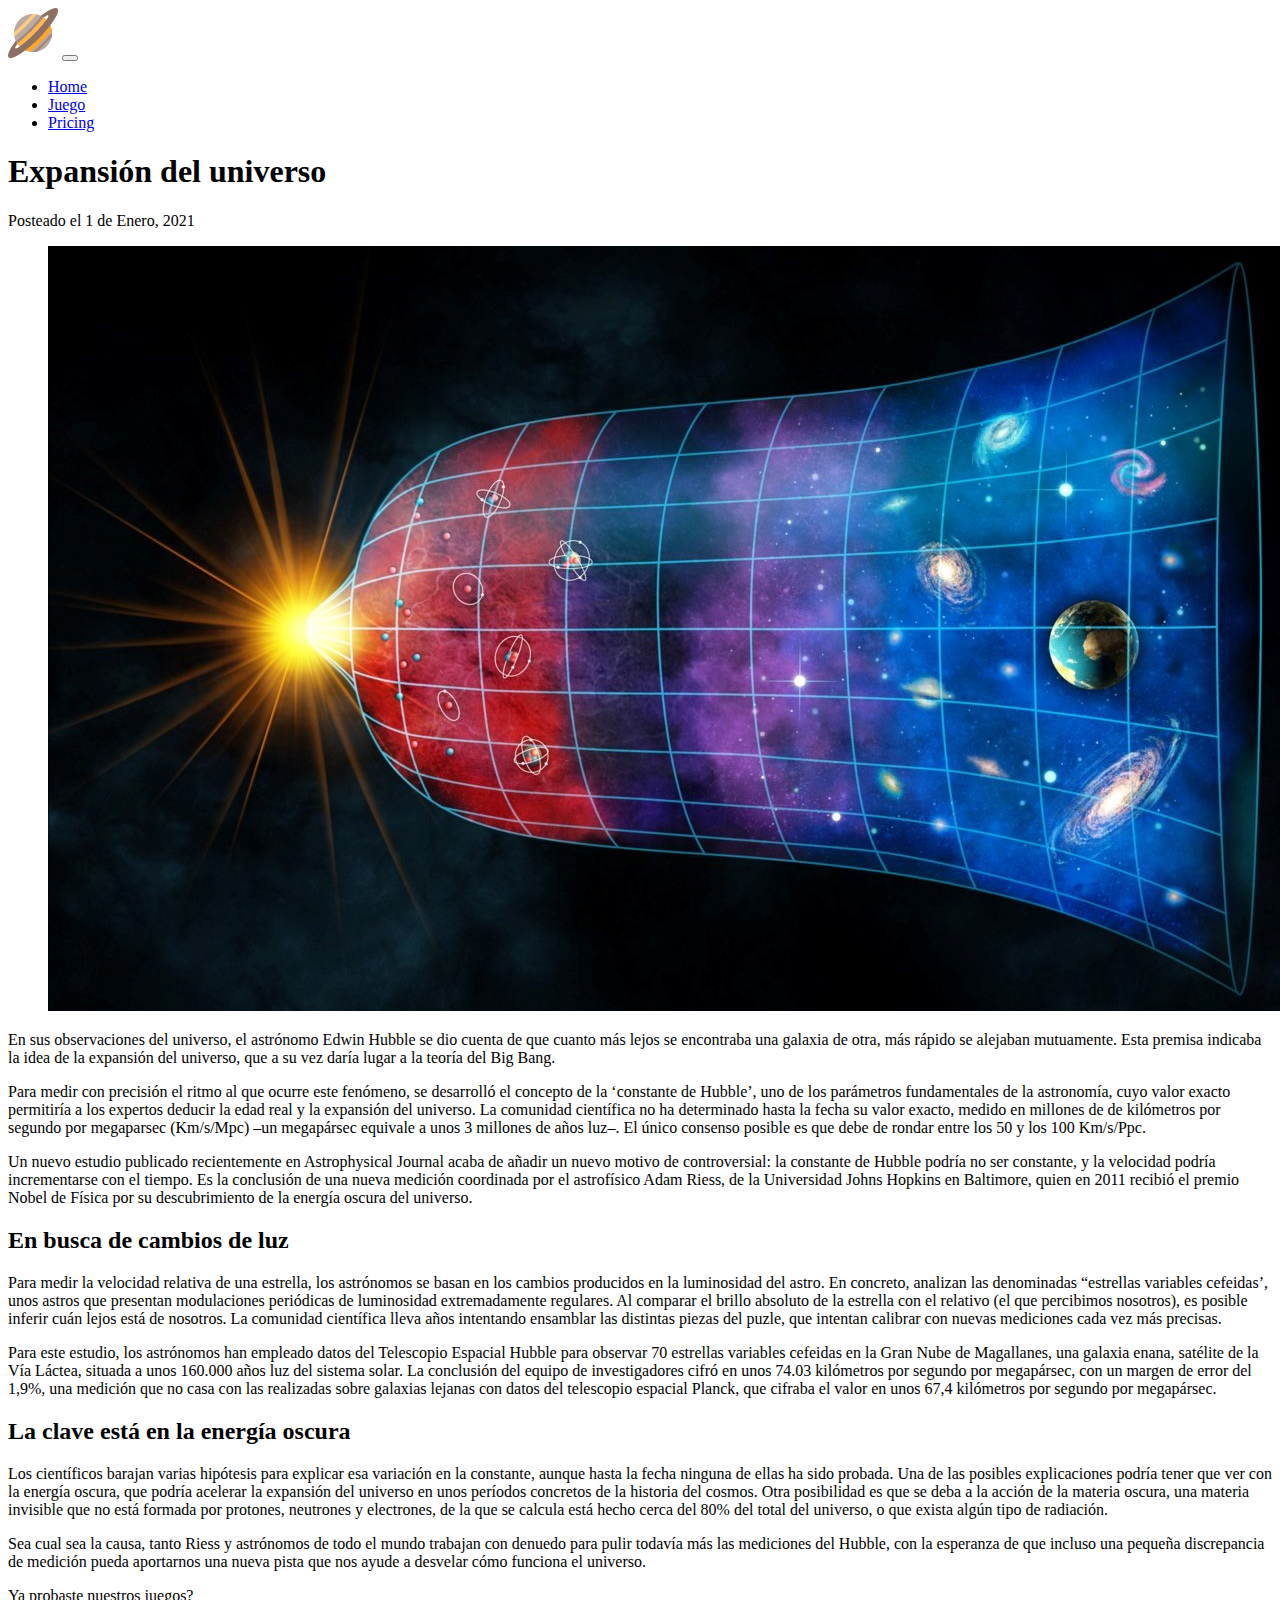
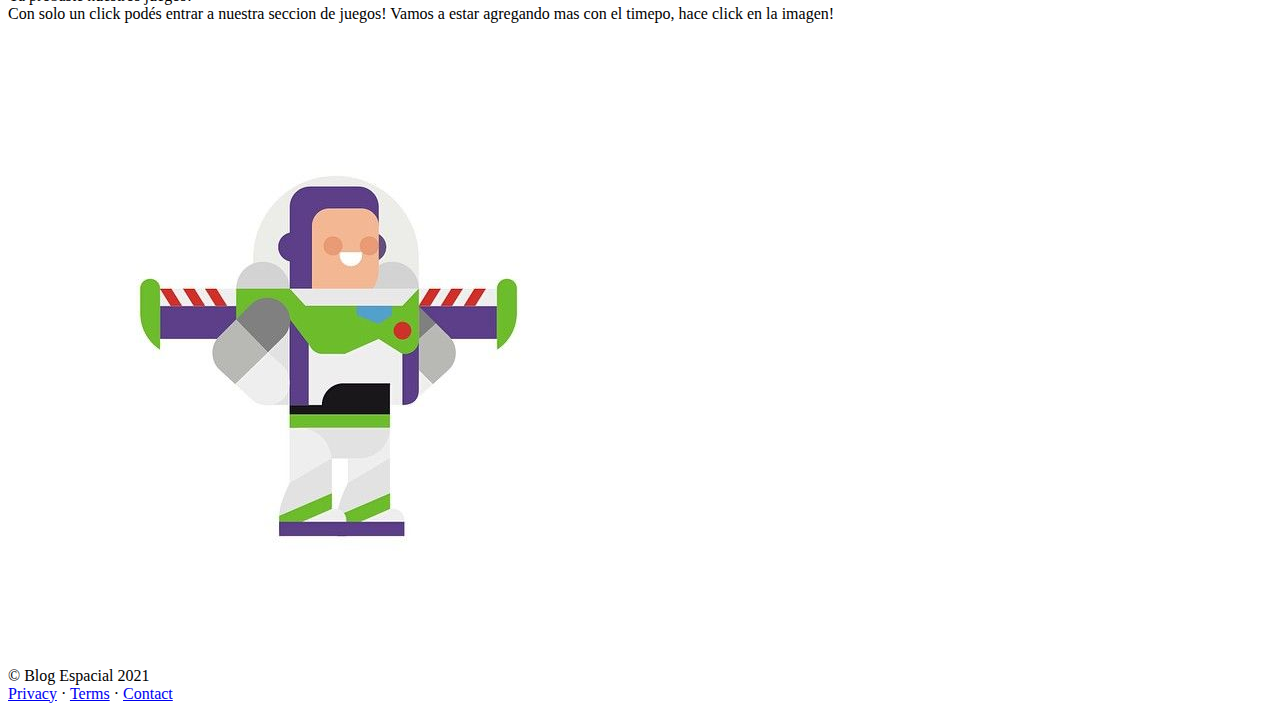
<file: post1.html>
<!DOCTYPE html>
<html lang="en">

<head>
    <meta charset="UTF-8">
    <meta http-equiv="X-UA-Compatible" content="IE=edge">
    <meta name="viewport" content="width=device-width, initial-scale=1.0">
    <title>Document</title>
    <link href="https://cdn.jsdelivr.net/npm/bootstrap@5.0.1/dist/css/bootstrap.min.css" rel="stylesheet"
        integrity="sha384-+0n0xVW2eSR5OomGNYDnhzAbDsOXxcvSN1TPprVMTNDbiYZCxYbOOl7+AMvyTG2x" crossorigin="anonymous">
    <link rel="stylesheet" href="estilos.css">
</head>

<body>
    <nav class="navbar navbar-expand-lg navbar-light bg-light">
        <div class="container">

            <img src="/imagenes/icono2.png" alt="" style="width: 50px;" class="d-inline-block align-text-top">
            <button class="navbar-toggler" type="button" data-bs-toggle="collapse" data-bs-target="#navbarNavDropdown"
                aria-controls="navbarNavDropdown" aria-expanded="false" aria-label="Toggle navigation">
                <span class="navbar-toggler-icon"></span>
            </button>
            <div class="collapse navbar-collapse" id="navbarNavDropdown">
                <ul class="navbar-nav">
                    <li class="nav-item">
                        <a class="nav-link active" aria-current="page" href="index.html">Home</a>
                    </li>
                    <li class="nav-item">
                        <a class="nav-link" href="cachi.html">Juego</a>
                    </li>
                    <li class="nav-item">
                        <a class="nav-link" href="#">Pricing</a>
                    </li>

                </ul>
            </div>
        </div>
    </nav>
    <div class="container mt-5">
        <div class="row">
            <div class="col-lg-8">
                <!-- Post content-->
                <article>
                    <!-- Post header-->
                    <header class="mb-4">
                        <!-- Post title-->
                        <h1 class="fw-bolder mb-1">Expansión del universo</h1>
                        <!-- Post meta content-->
                        <div class="text-muted fst-italic mb-2">Posteado el 1 de Enero, 2021</div>
                        <!-- Post categories-->
                        
                    </header>
                    <!-- Preview image figure-->
                    <figure class="mb-4"><img class="img-fluid rounded"
                            src="imagenes/expansion.jpg" alt="..." /></figure>
                    <!-- Post content-->
                    <section class="mb-5">
                        <p class="fs-5 mb-4">En sus observaciones del universo, el astrónomo Edwin Hubble se dio cuenta de
                             que cuanto más lejos se encontraba una galaxia de otra, más rápido se alejaban mutuamente. 
                             Esta premisa indicaba la idea de la expansión del universo, que a su vez daría lugar a la 
                             teoría del Big Bang.</p>
                        <p class="fs-5 mb-4">Para medir con precisión el ritmo al que ocurre este fenómeno, se desarrolló
                             el concepto de la ‘constante de Hubble’, uno de los parámetros fundamentales de la astronomía,
                              cuyo valor exacto permitiría a los expertos deducir la edad real y la expansión del universo.
                               La comunidad científica no ha determinado hasta la fecha su valor exacto, medido en millones
                                de de kilómetros por segundo por megaparsec (Km/s/Mpc) –un megapársec equivale a unos 3 
                                millones de años luz–. El único consenso posible es que debe de rondar entre los 50 y los
                                 100 Km/s/Ppc.</p>
                        <p class="fs-5 mb-4">Un nuevo estudio publicado recientemente en Astrophysical Journal acaba de 
                            añadir un nuevo motivo de controversial: la constante de Hubble podría no ser constante, y 
                            la velocidad podría incrementarse con el tiempo. Es la conclusión de una nueva medición 
                            coordinada por el astrofísico Adam Riess, de la Universidad Johns Hopkins en Baltimore, quien 
                            en 2011 recibió el premio Nobel de Física por su descubrimiento de la energía oscura del universo.</p>
                        <h2 class="fw-bolder mb-4 mt-5">En busca de cambios de luz</h2>
                        <p class="fs-5 mb-4">Para medir la velocidad relativa de una estrella, los astrónomos se basan en 
                            los cambios producidos en la luminosidad del astro. En concreto, analizan las denominadas 
                            “estrellas variables cefeidas’, unos astros que presentan modulaciones periódicas de luminosidad 
                            extremadamente regulares. Al comparar el brillo absoluto de la estrella con el relativo 
                            (el que percibimos nosotros), es posible inferir cuán lejos está de nosotros. La comunidad científica 
                            lleva años intentando ensamblar las distintas piezas del puzle, que intentan calibrar con nuevas mediciones 
                            cada vez más precisas.</p>
                        <p class="fs-5 mb-4">Para este estudio, los astrónomos han empleado datos del Telescopio Espacial 
                            Hubble para observar 70 estrellas variables cefeidas en la Gran Nube de Magallanes, una 
                            galaxia enana, satélite de la Vía Láctea, situada a unos 160.000 años luz del sistema solar. 
                            La conclusión del equipo de investigadores cifró en unos 74.03 kilómetros por segundo por 
                            megapársec, con un margen de error del 1,9%, una medición que no casa con las realizadas sobre 
                            galaxias lejanas con datos del telescopio espacial Planck, que cifraba el valor en unos 67,4 
                            kilómetros por segundo por megapársec.</p>
                        <h2 class="fw-bolder mb-4 mt-5">La clave está en la energía oscura</h2>
                        <p class="fs-5 mb-4">Los científicos barajan varias hipótesis para explicar esa variación en la 
                            constante, aunque hasta la fecha ninguna de ellas ha sido probada. Una de las posibles 
                            explicaciones podría tener que ver con la energía oscura, que podría acelerar la expansión del 
                            universo en unos períodos concretos de la historia del cosmos. Otra posibilidad es que se deba 
                            a la acción de la materia oscura, una materia invisible que no está formada por protones, 
                            neutrones y electrones, de la que se calcula está hecho cerca del 80% del total del universo, 
                            o que exista algún tipo de radiación.</p>
                        <p class="fs-5 mb-4">Sea cual sea la causa, tanto Riess y astrónomos de todo el mundo trabajan 
                            con denuedo para pulir todavía más las mediciones del Hubble, con la esperanza de que incluso 
                            una pequeña discrepancia de medición pueda aportarnos una nueva pista que nos ayude a desvelar 
                            cómo funciona el universo.</p>
                    </section>
                </article>
                
                
            </div>
            <!-- Side widgets-->
            <div class="col-lg-4">
                
                
                <!-- Side widget-->
                <div class="card mb-4 sticky-lg-top">
                    <div class="card-header text-center">Ya probaste nuestros juegos?</div>
                    <div class="card-body">Con solo un click podés entrar a nuestra seccion de juegos!
                        Vamos a estar agregando mas con el timepo, hace click en la imagen!
                    </div>
                    <a href="cachi.html"><img src="/imagenes/buzz.jpg" class="img-fluid" alt=""></a>
                    
                </div>
            </div>
        </div>
    </div>
    <footer class="bg-dark py-4 mt-auto">
        <div class="container px-5">
            <div class="row align-items-center justify-content-between flex-column flex-sm-row">
                <div class="col-auto">
                    <div class="small m-0 text-white">&copy; Blog Espacial 2021</div>
                </div>
                <div class="col-auto">
                    <a class="link-light small" href="#!">Privacy</a>
                    <span class="text-white mx-1">&middot;</span>
                    <a class="link-light small" href="#!">Terms</a>
                    <span class="text-white mx-1">&middot;</span>
                    <a class="link-light small" href="#!">Contact</a>
                </div>
            </div>
        </div>
    </footer>


    <script src="https://cdn.jsdelivr.net/npm/bootstrap@5.0.1/dist/js/bootstrap.bundle.min.js"
        integrity="sha384-gtEjrD/SeCtmISkJkNUaaKMoLD0//ElJ19smozuHV6z3Iehds+3Ulb9Bn9Plx0x4"
        crossorigin="anonymous"></script>
</body>

</html>
</file>
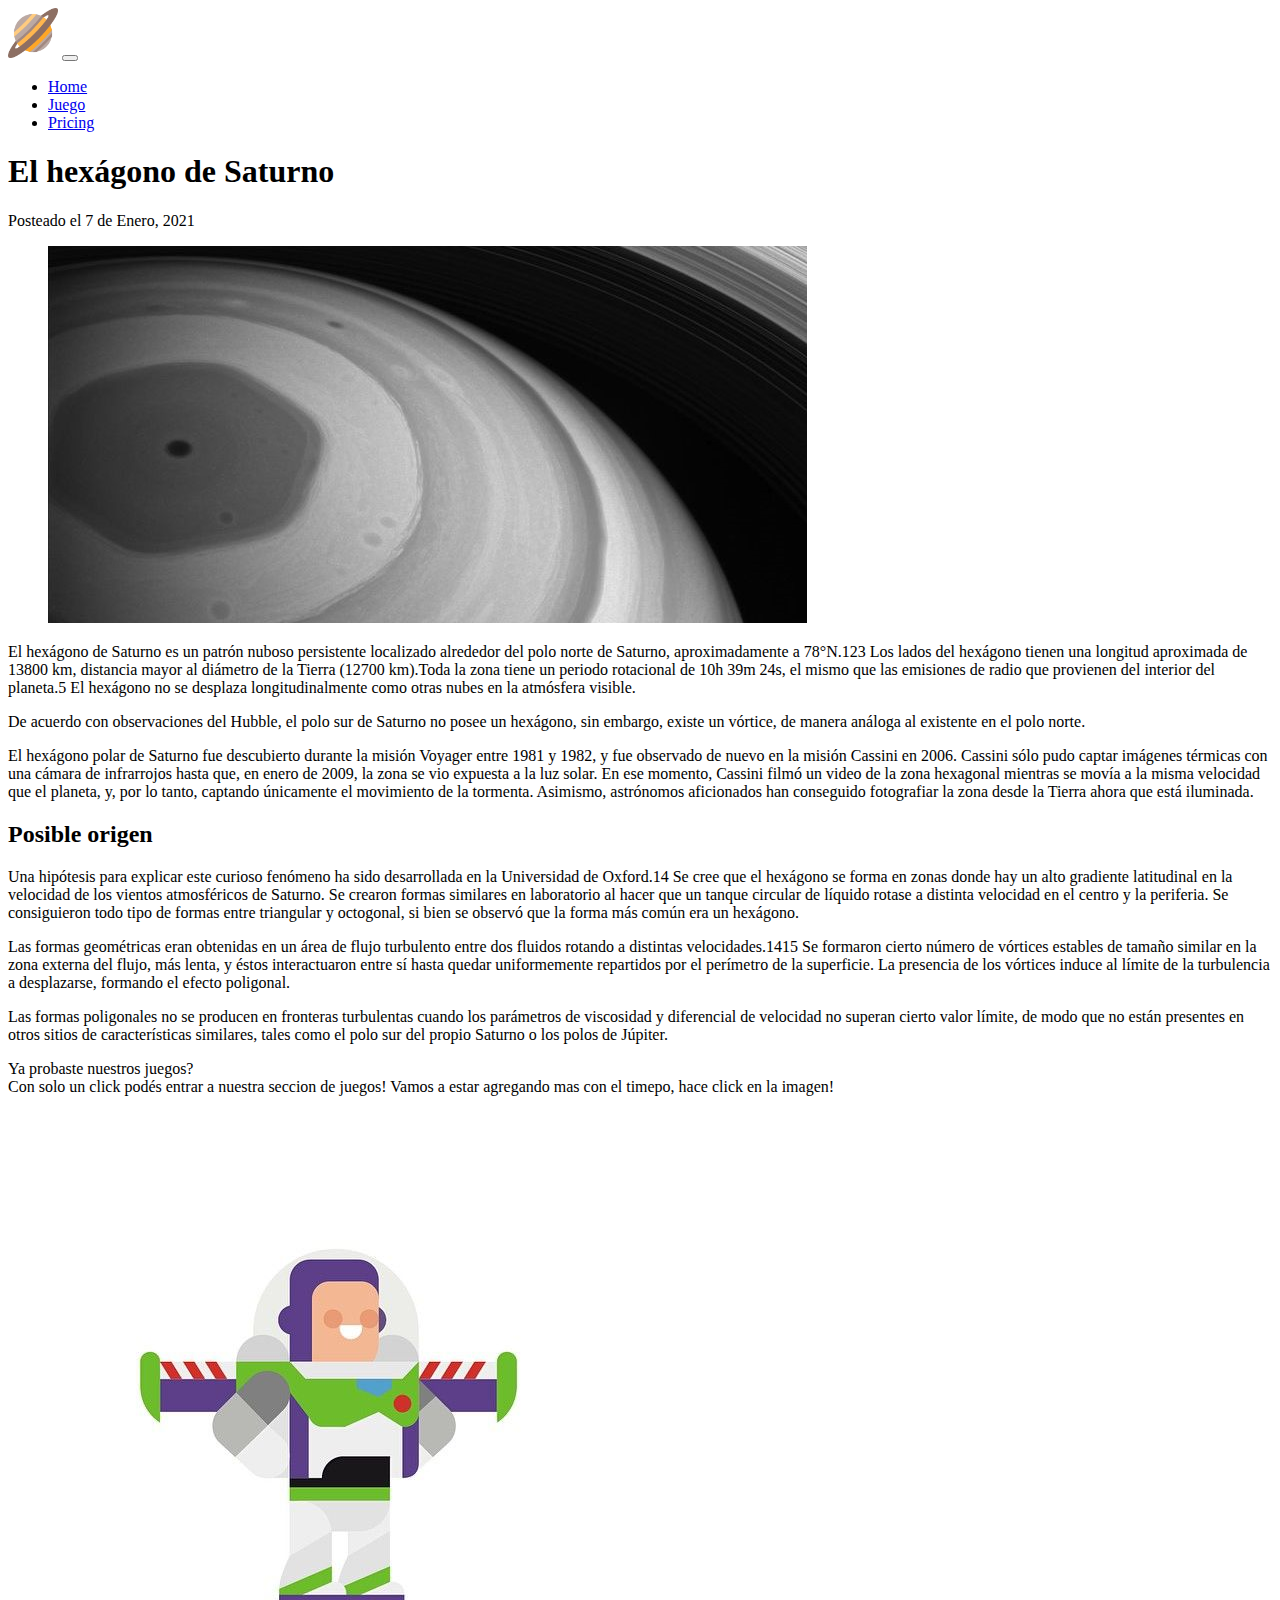
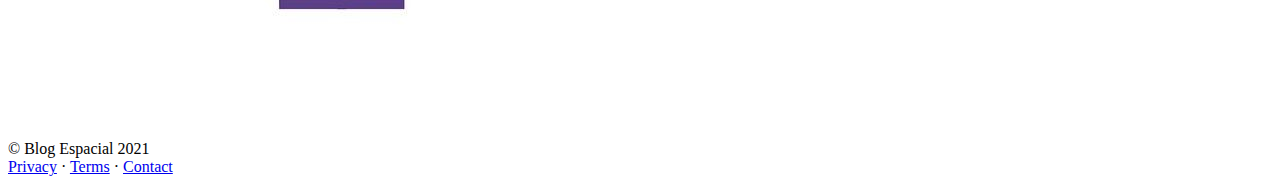
<file: post2.html>
<!DOCTYPE html>
<html lang="en">

<head>
    <meta charset="UTF-8">
    <meta http-equiv="X-UA-Compatible" content="IE=edge">
    <meta name="viewport" content="width=device-width, initial-scale=1.0">
    <title>Document</title>
    <link href="https://cdn.jsdelivr.net/npm/bootstrap@5.0.1/dist/css/bootstrap.min.css" rel="stylesheet"
        integrity="sha384-+0n0xVW2eSR5OomGNYDnhzAbDsOXxcvSN1TPprVMTNDbiYZCxYbOOl7+AMvyTG2x" crossorigin="anonymous">
    <link rel="stylesheet" href="estilos.css">
</head>

<body>
    <nav class="navbar navbar-expand-lg navbar-light bg-light">
        <div class="container">

            <img src="/imagenes/icono2.png" alt="" style="width: 50px;" class="d-inline-block align-text-top">
            <button class="navbar-toggler" type="button" data-bs-toggle="collapse" data-bs-target="#navbarNavDropdown"
                aria-controls="navbarNavDropdown" aria-expanded="false" aria-label="Toggle navigation">
                <span class="navbar-toggler-icon"></span>
            </button>
            <div class="collapse navbar-collapse" id="navbarNavDropdown">
                <ul class="navbar-nav">
                    <li class="nav-item">
                        <a class="nav-link active" aria-current="page" href="index.html">Home</a>
                    </li>
                    <li class="nav-item">
                        <a class="nav-link" href="cachi.html">Juego</a>
                    </li>
                    <li class="nav-item">
                        <a class="nav-link" href="#">Pricing</a>
                    </li>

                </ul>
            </div>
        </div>
    </nav>
    <div class="container mt-5">
        <div class="row">
            <div class="col-lg-8">
                <!-- Post content-->
                <article>
                    <!-- Post header-->
                    <header class="mb-4">
                        <!-- Post title-->
                        <h1 class="fw-bolder mb-1">El hexágono de Saturno</h1>
                        <!-- Post meta content-->
                        <div class="text-muted fst-italic mb-2">Posteado el 7 de Enero, 2021</div>
                        <!-- Post categories-->
                        
                    </header>
                    <!-- Preview image figure-->
                    <figure class="mb-4"><img class="img-fluid rounded"
                            src="/imagenes/hexagono.jpg" alt="..." /></figure>
                    <!-- Post content-->
                    <section class="mb-5">
                        <p class="fs-5 mb-4">El hexágono de Saturno es un patrón nuboso persistente localizado alrededor 
                            del polo norte de Saturno, aproximadamente a 78°N.1​2​3​ Los lados del hexágono tienen una 
                            longitud aproximada de 13800 km, distancia mayor al diámetro de la Tierra (12700 km).​ 
                            Toda la zona tiene un periodo rotacional de 10h 39m 24s, el mismo que las emisiones de 
                            radio que provienen del interior del planeta.5​ El hexágono no se desplaza longitudinalmente 
                            como otras nubes en la atmósfera visible.</p>
                        <p class="fs-5 mb-4">De acuerdo con observaciones del Hubble, el polo sur de Saturno no posee un 
                            hexágono, sin embargo, existe un vórtice, de manera análoga al existente en el polo norte.</p>
                        <p class="fs-5 mb-4">El hexágono polar de Saturno fue descubierto durante la misión Voyager entre 
                            1981 y 1982, y fue observado de nuevo en la misión Cassini en 2006. Cassini sólo pudo captar 
                            imágenes térmicas con una cámara de infrarrojos hasta que, en enero de 2009, la zona se vio 
                            expuesta a la luz solar. En ese momento, Cassini filmó un video de la zona hexagonal mientras 
                            se movía a la misma velocidad que el planeta, y, por lo tanto, captando únicamente el movimiento 
                            de la tormenta.​ Asimismo, astrónomos aficionados han conseguido fotografiar la zona desde 
                            la Tierra ahora que está iluminada.</h2>
                        
                        <h2 class="fw-bolder mb-4 mt-5">Posible origen</h2>
                        <p class="fs-5 mb-4">Una hipótesis para explicar este curioso fenómeno ha sido desarrollada en 
                            la Universidad de Oxford.14​ Se cree que el hexágono se forma en zonas donde hay un alto 
                            gradiente latitudinal en la velocidad de los vientos atmosféricos de Saturno. Se crearon 
                            formas similares en laboratorio al hacer que un tanque circular de líquido rotase a distinta 
                            velocidad en el centro y la periferia. Se consiguieron todo tipo de formas entre triangular 
                            y octogonal, si bien se observó que la forma más común era un hexágono.</p>
                        <p class="fs-5 mb-4">Las formas geométricas eran obtenidas en un área de flujo turbulento entre 
                            dos fluidos rotando a distintas velocidades.14​15​ Se formaron cierto número de vórtices 
                            estables de tamaño similar en la zona externa del flujo, más lenta, y éstos interactuaron 
                            entre sí hasta quedar uniformemente repartidos por el perímetro de la superficie. La presencia 
                            de los vórtices induce al límite de la turbulencia a desplazarse, formando el efecto poligonal.</p>
                        <p class="fs-5 mb-4">Las formas poligonales no se producen en fronteras turbulentas cuando los 
                            parámetros de viscosidad y diferencial de velocidad no superan cierto valor límite, de modo que 
                            no están presentes en otros sitios de características similares, tales como el polo sur del 
                            propio Saturno o los polos de Júpiter.</p>    
                    </section>
                </article>
                
                
            </div>
            <!-- Side widgets-->
            <div class="col-lg-4">
                
                
                <!-- Side widget-->
                <div class="card mb-4 sticky-lg-top">
                    <div class="card-header text-center">Ya probaste nuestros juegos?</div>
                    <div class="card-body">Con solo un click podés entrar a nuestra seccion de juegos!
                        Vamos a estar agregando mas con el timepo, hace click en la imagen!
                    </div>
                    <a href="cachi.html"><img src="/imagenes/buzz.jpg" class="img-fluid" alt=""></a>
                    
                </div>
            </div>
        </div>
    </div>
    <footer class="bg-dark py-4 mt-auto">
        <div class="container px-5">
            <div class="row align-items-center justify-content-between flex-column flex-sm-row">
                <div class="col-auto">
                    <div class="small m-0 text-white">&copy; Blog Espacial 2021</div>
                </div>
                <div class="col-auto">
                    <a class="link-light small" href="#!">Privacy</a>
                    <span class="text-white mx-1">&middot;</span>
                    <a class="link-light small" href="#!">Terms</a>
                    <span class="text-white mx-1">&middot;</span>
                    <a class="link-light small" href="#!">Contact</a>
                </div>
            </div>
        </div>
    </footer>


    <script src="https://cdn.jsdelivr.net/npm/bootstrap@5.0.1/dist/js/bootstrap.bundle.min.js"
        integrity="sha384-gtEjrD/SeCtmISkJkNUaaKMoLD0//ElJ19smozuHV6z3Iehds+3Ulb9Bn9Plx0x4"
        crossorigin="anonymous"></script>
</body>

</html>
</file>
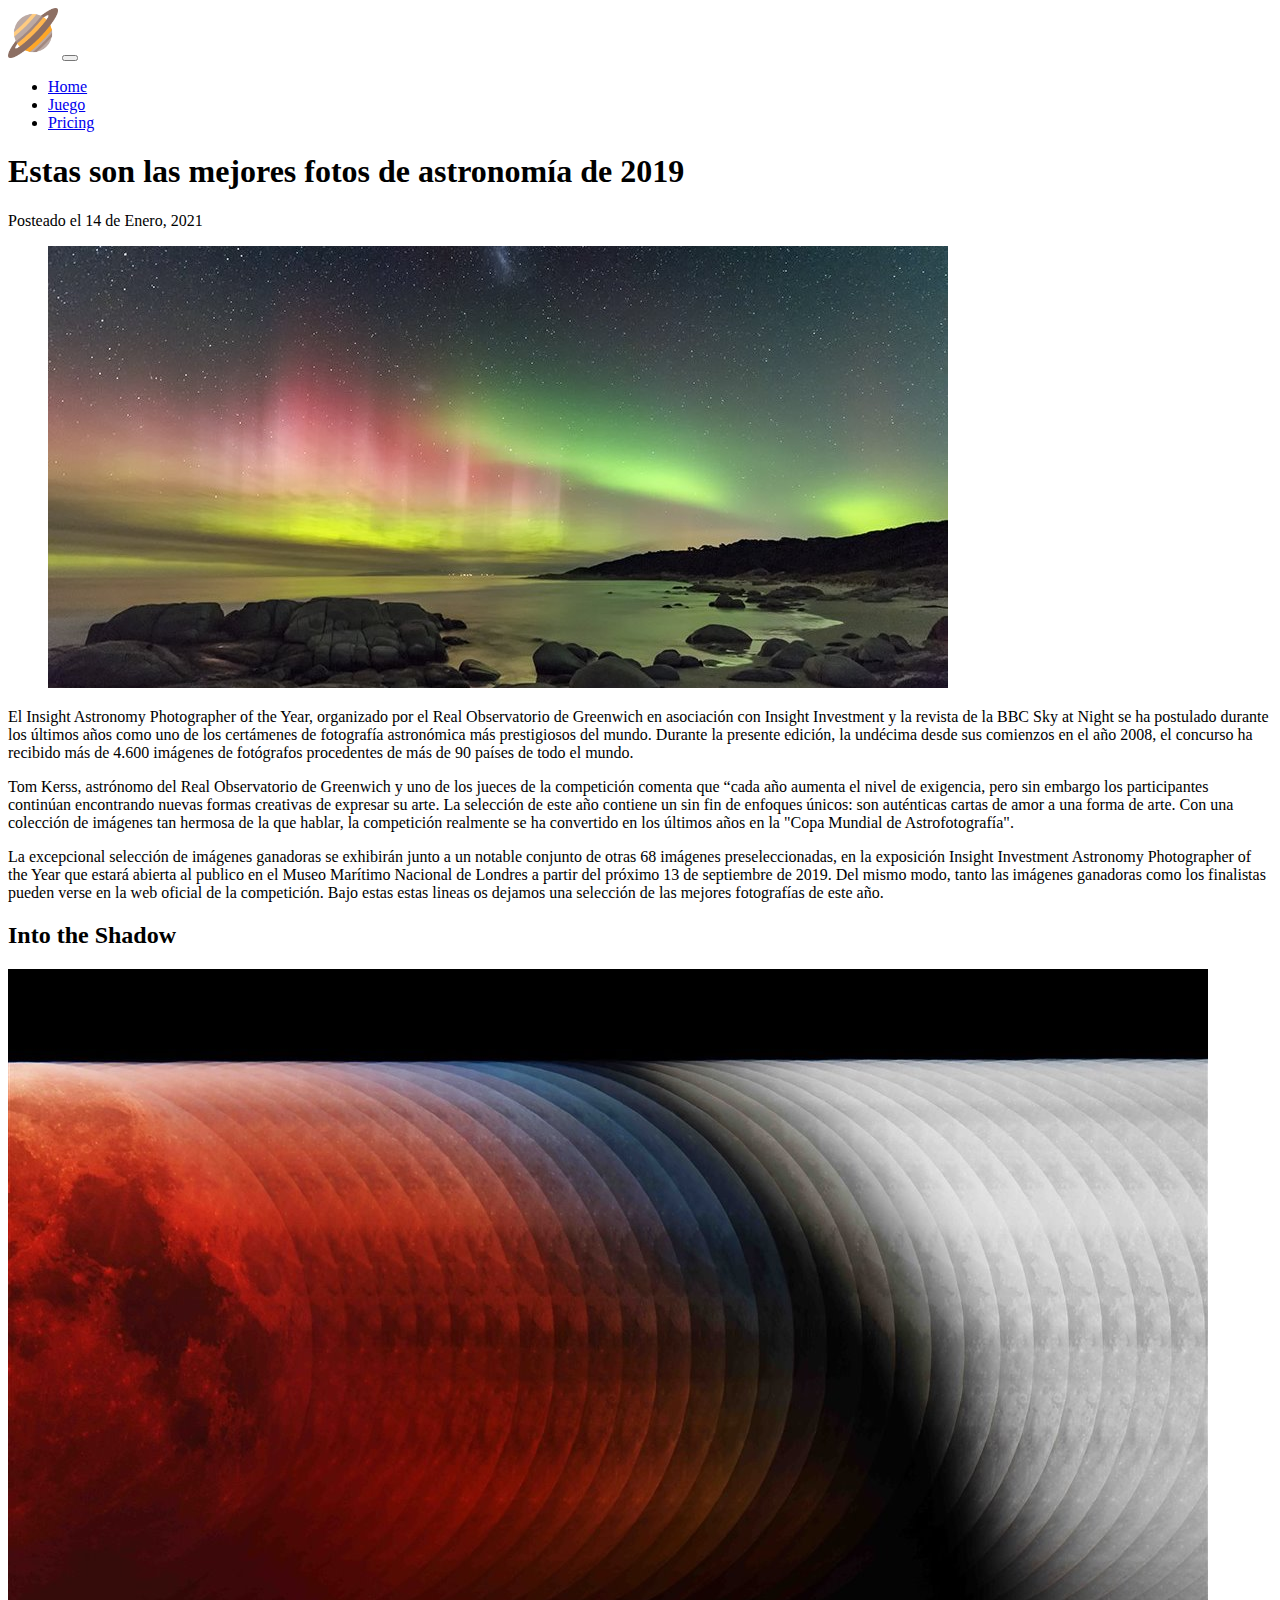
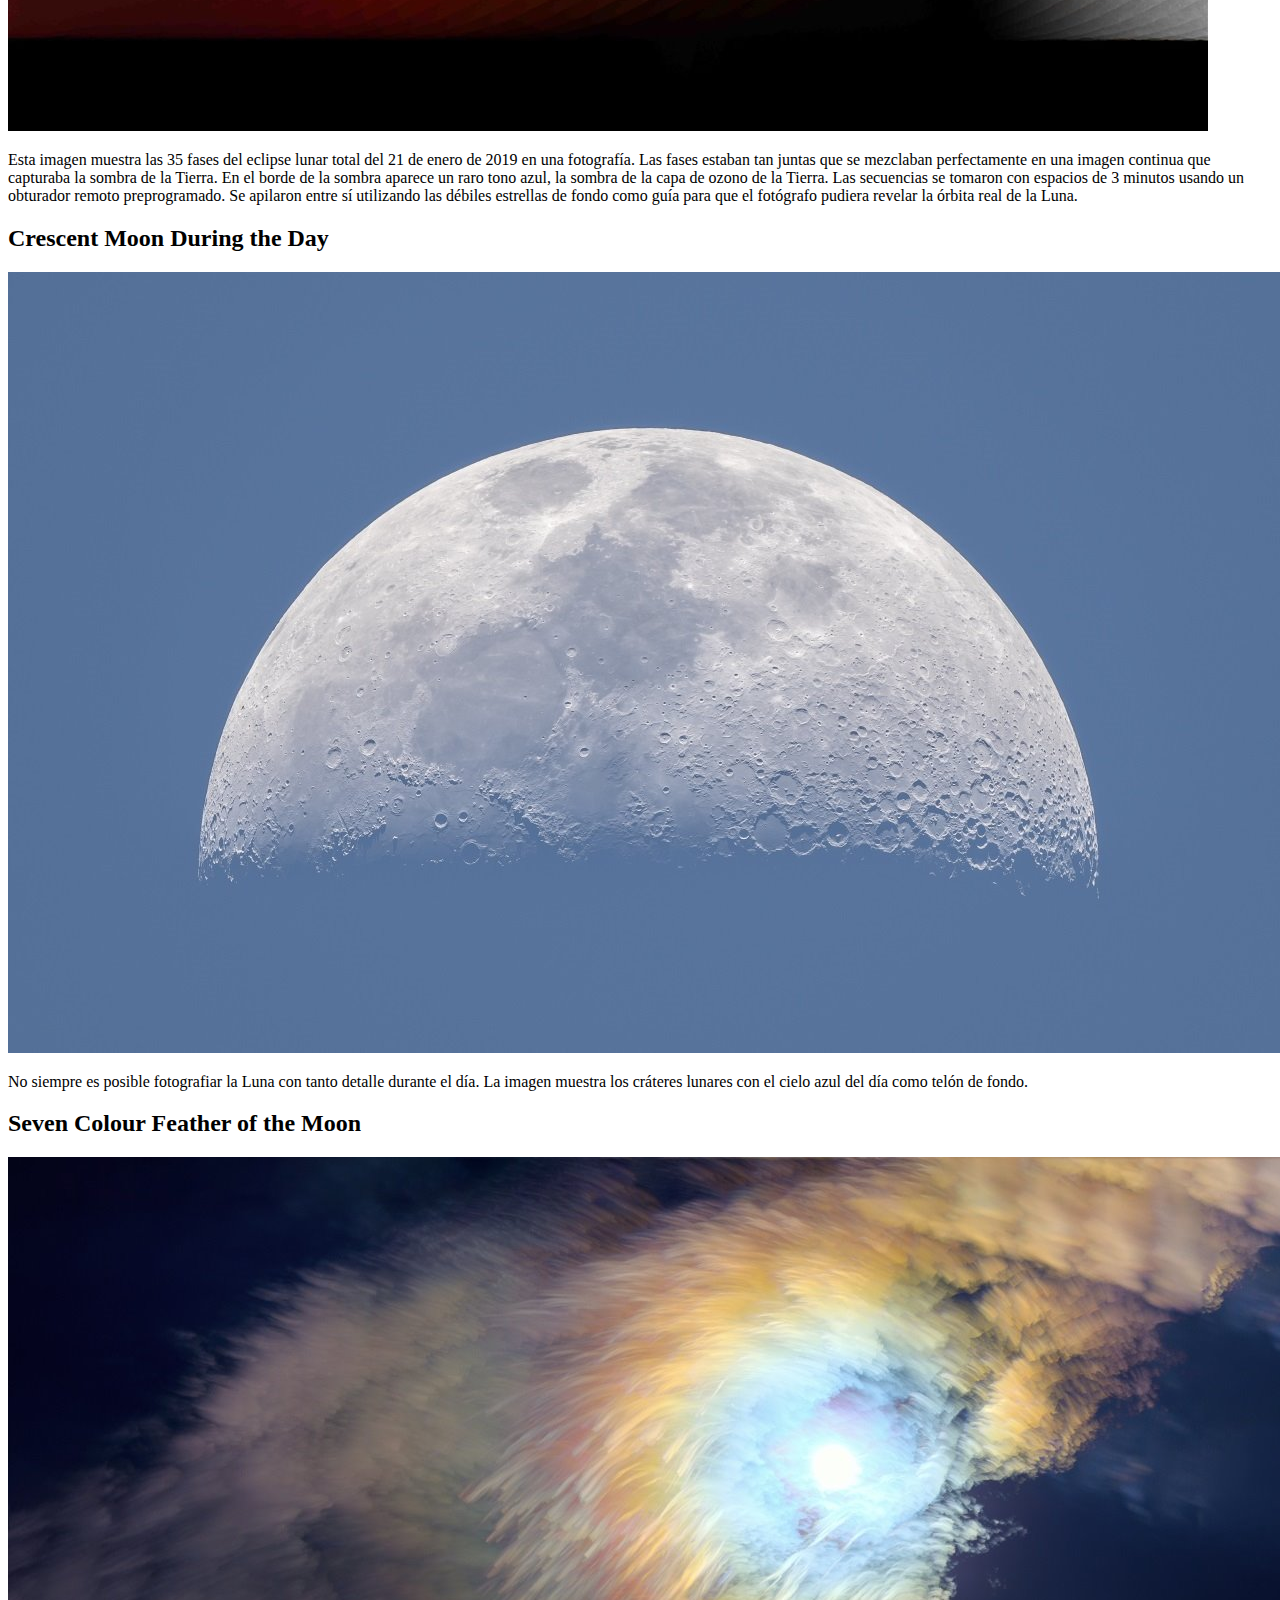
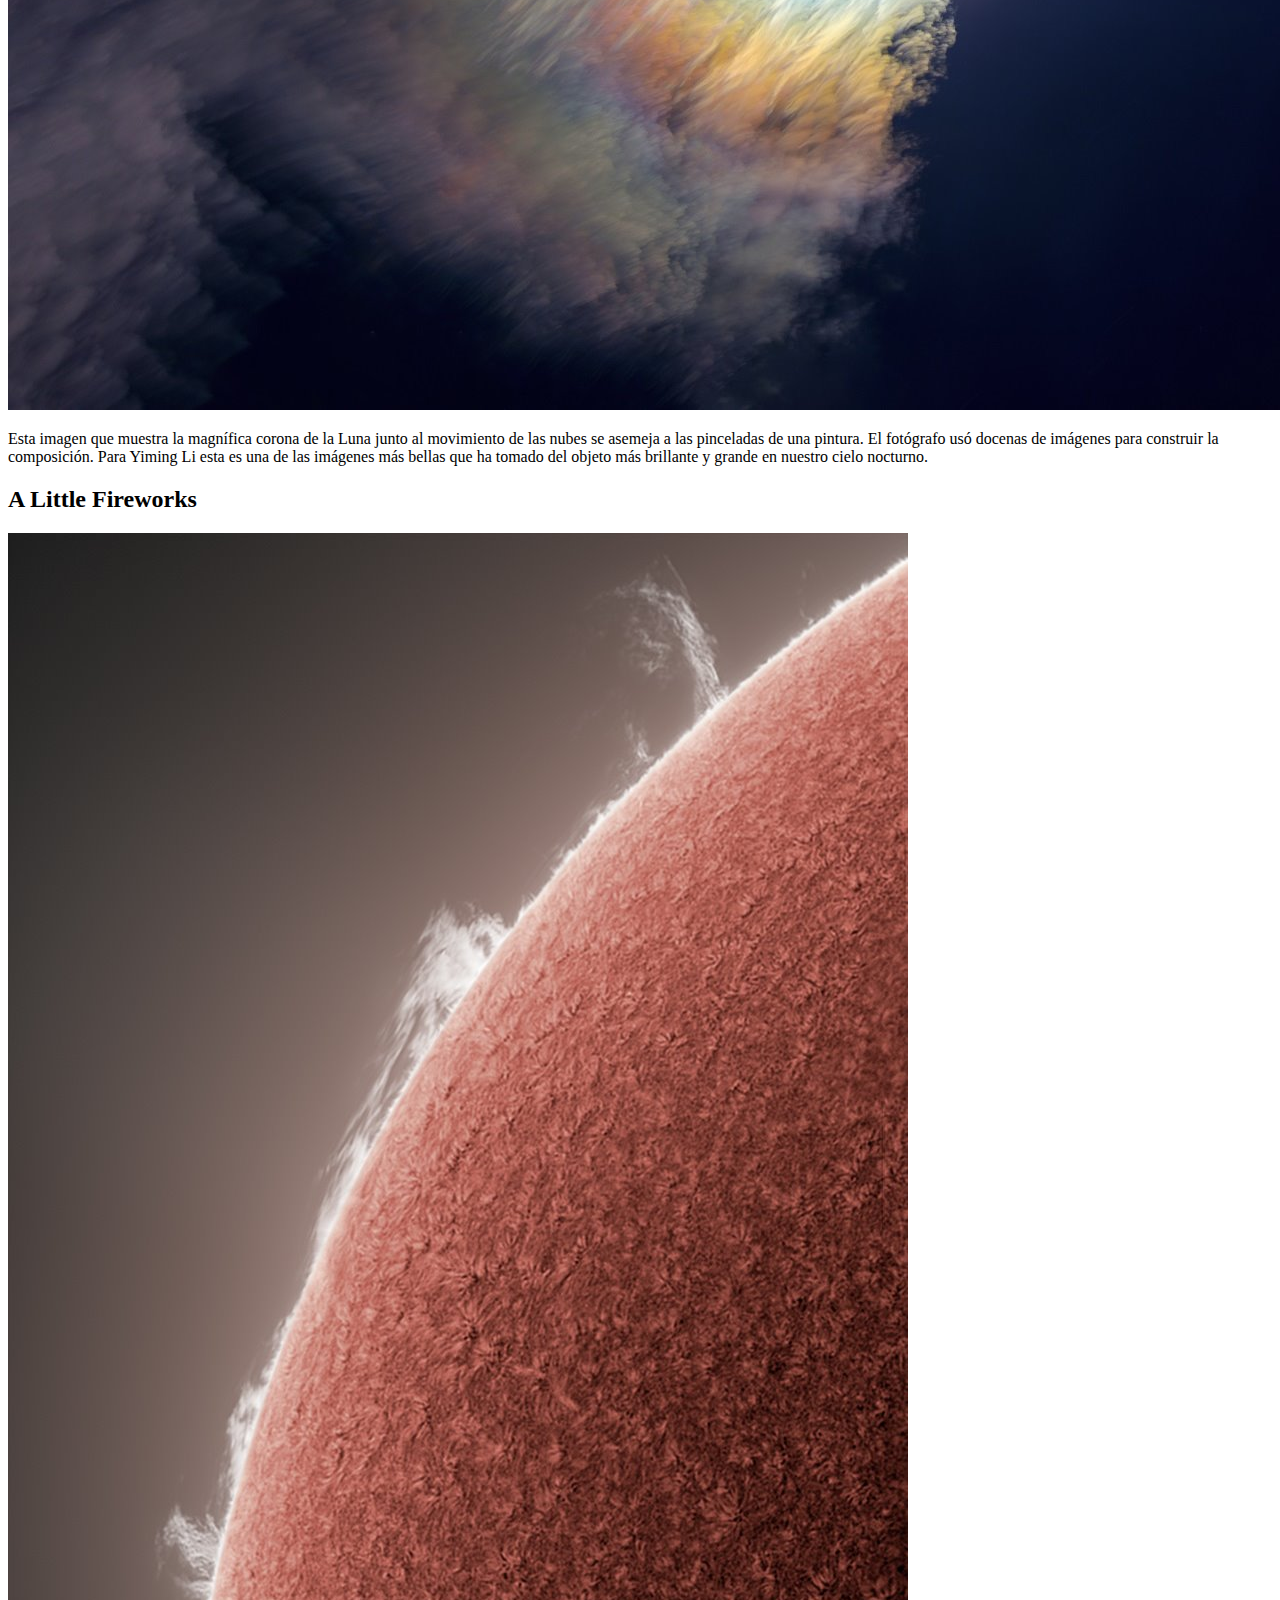
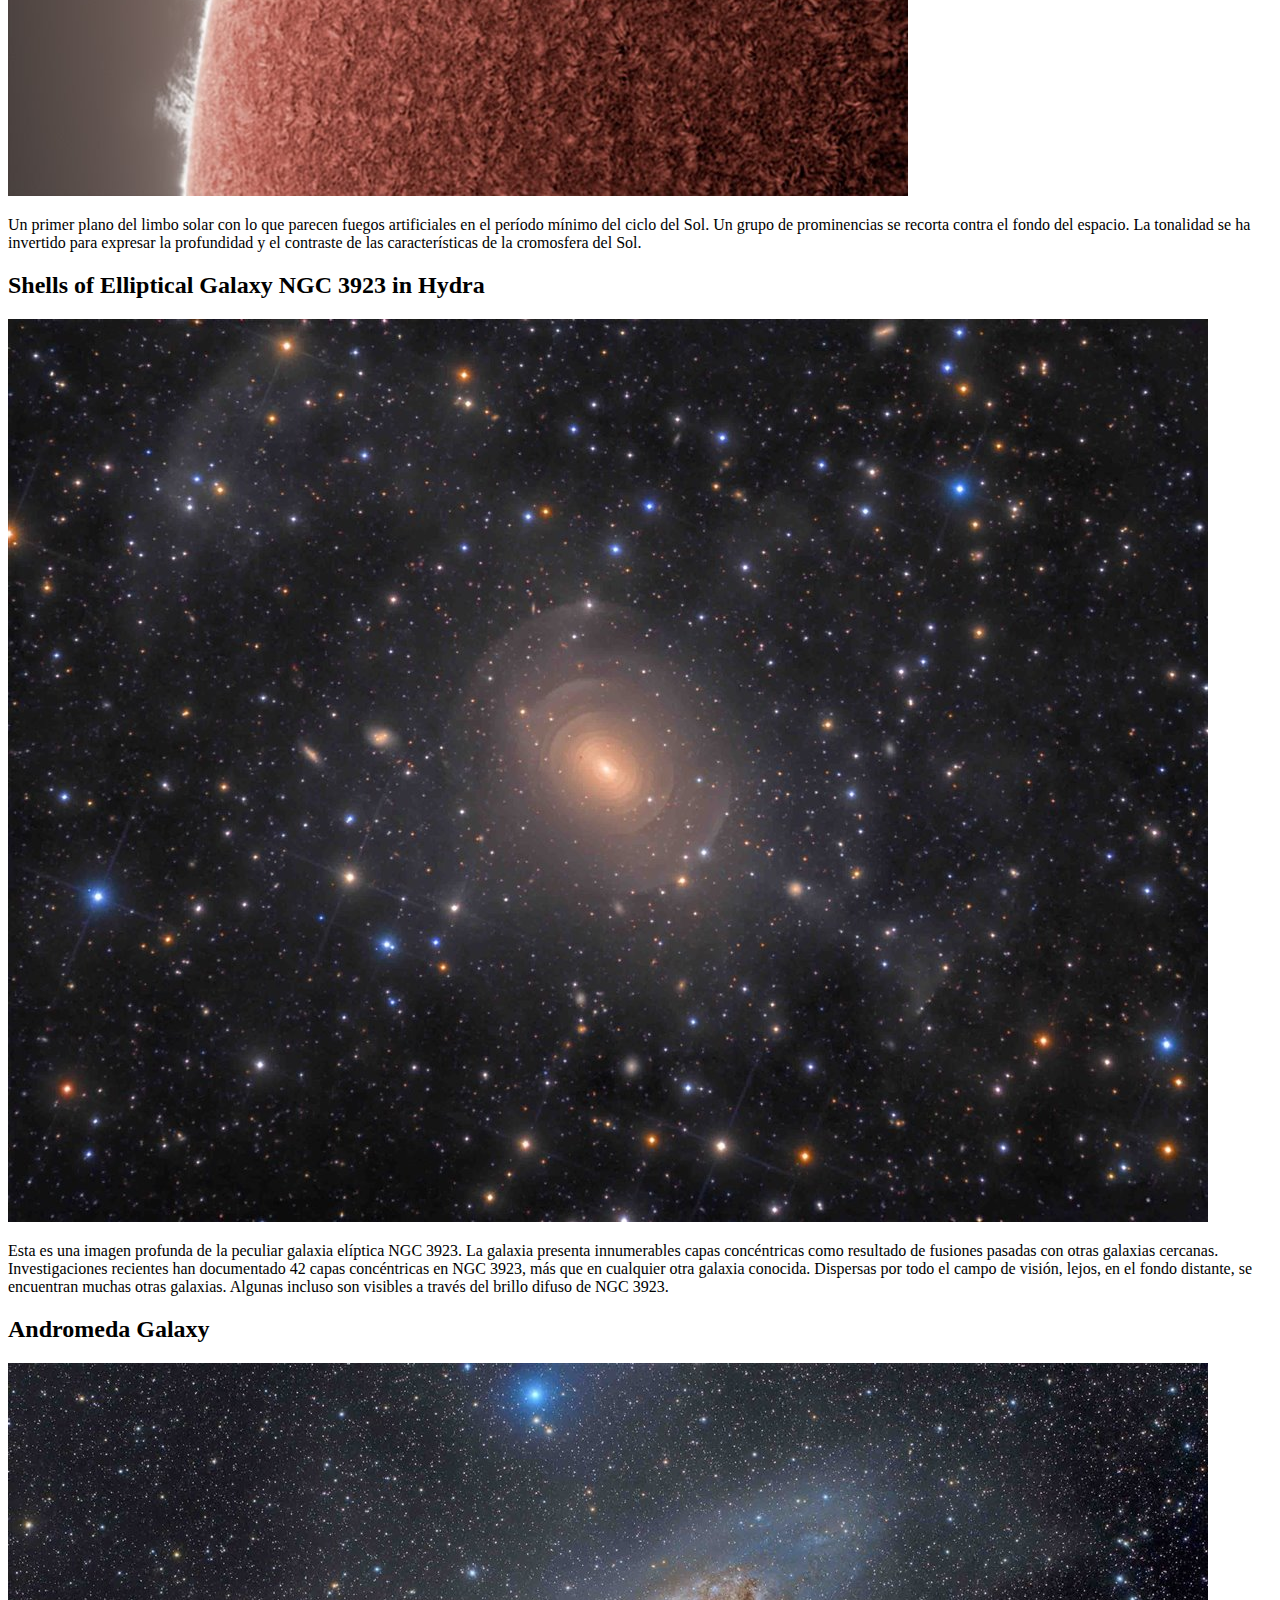
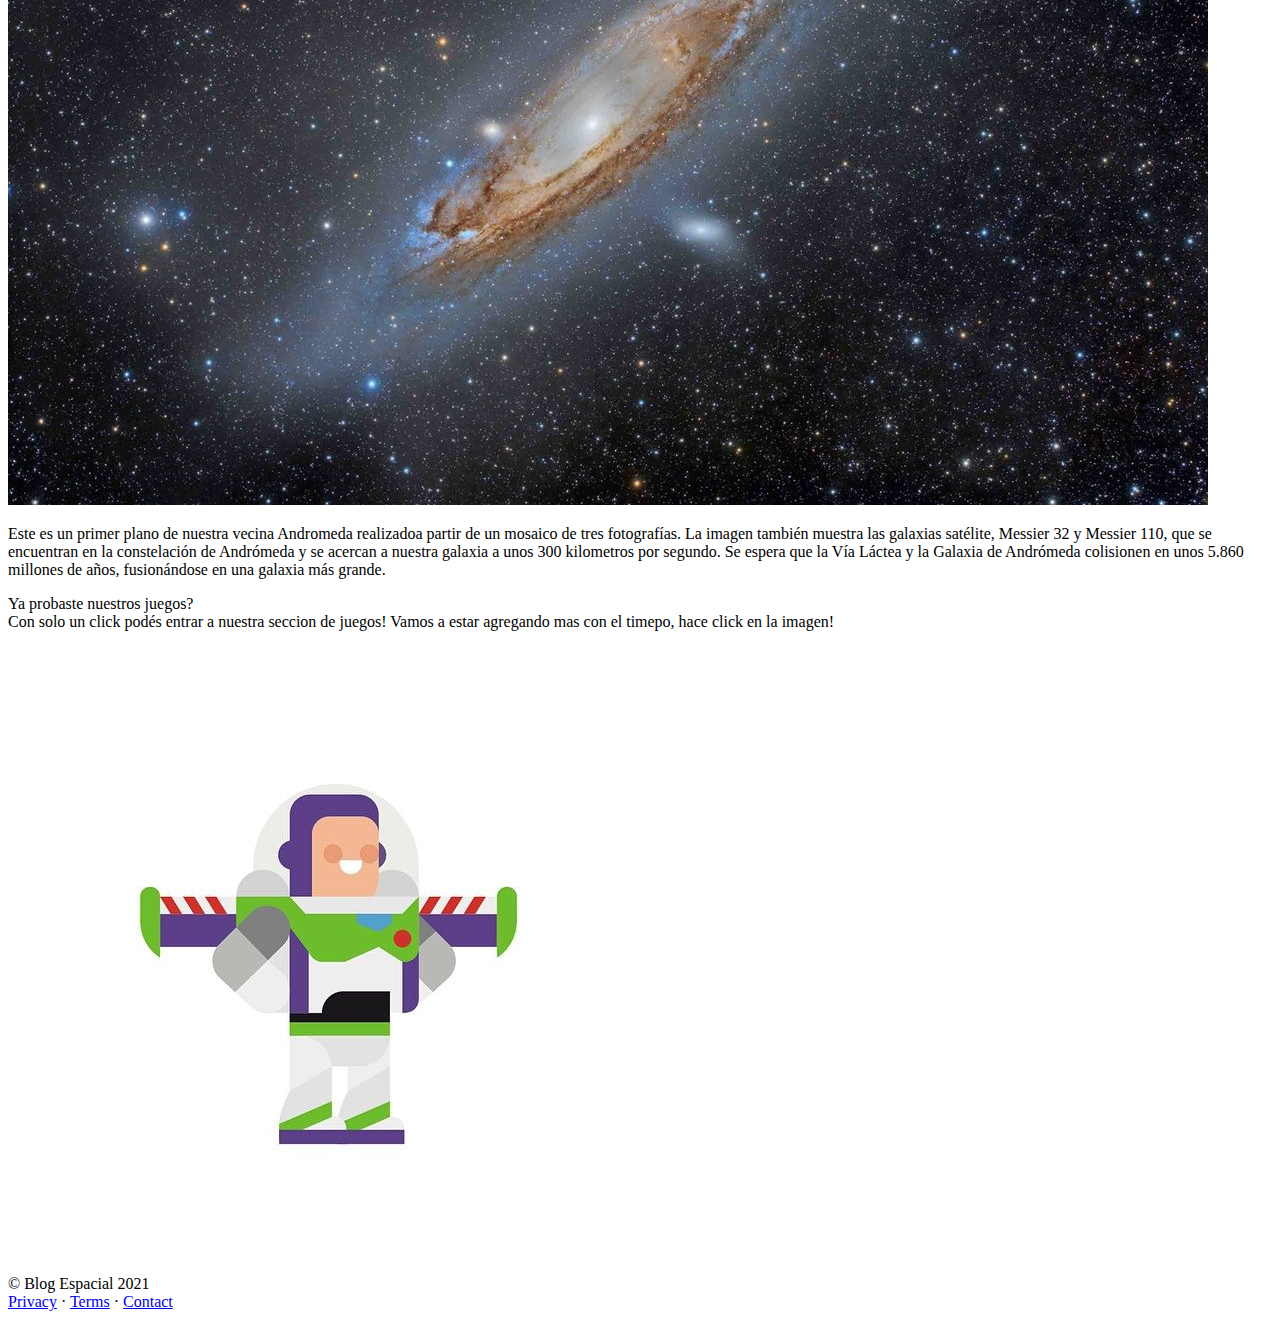
<file: post3.html>
<!DOCTYPE html>
<html lang="en">

<head>
    <meta charset="UTF-8">
    <meta http-equiv="X-UA-Compatible" content="IE=edge">
    <meta name="viewport" content="width=device-width, initial-scale=1.0">
    <title>Document</title>
    <link href="https://cdn.jsdelivr.net/npm/bootstrap@5.0.1/dist/css/bootstrap.min.css" rel="stylesheet"
        integrity="sha384-+0n0xVW2eSR5OomGNYDnhzAbDsOXxcvSN1TPprVMTNDbiYZCxYbOOl7+AMvyTG2x" crossorigin="anonymous">
    <link rel="stylesheet" href="estilos.css">
</head>

<body>
    <nav class="navbar navbar-expand-lg navbar-light bg-light">
        <div class="container">

            <img src="/imagenes/icono2.png" alt="" style="width: 50px;" class="d-inline-block align-text-top">
            <button class="navbar-toggler" type="button" data-bs-toggle="collapse" data-bs-target="#navbarNavDropdown"
                aria-controls="navbarNavDropdown" aria-expanded="false" aria-label="Toggle navigation">
                <span class="navbar-toggler-icon"></span>
            </button>
            <div class="collapse navbar-collapse" id="navbarNavDropdown">
                <ul class="navbar-nav">
                    <li class="nav-item">
                        <a class="nav-link active" aria-current="page" href="index.html">Home</a>
                    </li>
                    <li class="nav-item">
                        <a class="nav-link" href="cachi.html">Juego</a>
                    </li>
                    <li class="nav-item">
                        <a class="nav-link" href="#">Pricing</a>
                    </li>

                </ul>
            </div>
        </div>
    </nav>
    <div class="container mt-5">
        <div class="row">
            <div class="col-lg-8">
                <!-- Post content-->
                <article>
                    <!-- Post header-->
                    <header class="mb-4">
                        <!-- Post title-->
                        <h1 class="fw-bolder mb-1">Estas son las mejores fotos de astronomía de 2019</h1>
                        <!-- Post meta content-->
                        <div class="text-muted fst-italic mb-2">Posteado el 14 de Enero, 2021</div>
                        <!-- Post categories-->

                    </header>
                    <!-- Preview image figure-->
                    <figure class="mb-4"><img class="img-fluid rounded" src="/imagenes/mejfotos.jpg" alt="..." />
                    </figure>
                    <!-- Post content-->
                    <section class="mb-5">
                        <p class="fs-5 mb-4">El Insight Astronomy Photographer of the Year, organizado por el Real
                            Observatorio de Greenwich en asociación con Insight Investment y la revista de la BBC Sky at
                            Night se ha postulado durante los últimos años como uno de los certámenes de fotografía
                            astronómica más prestigiosos del mundo. Durante la presente edición, la undécima desde sus
                            comienzos en el año 2008, el concurso ha recibido más de 4.600 imágenes de fotógrafos
                            procedentes de más de 90 países de todo el mundo.</p>
                        <p class="fs-5 mb-4">Tom Kerss, astrónomo del Real Observatorio de Greenwich y uno de los jueces
                            de la competición comenta que “cada año aumenta el nivel de exigencia, pero sin embargo los
                            participantes continúan encontrando nuevas formas creativas de expresar su arte. La
                            selección de este año contiene un sin fin de enfoques únicos: son auténticas cartas de amor
                            a una forma de arte. Con una colección de imágenes tan hermosa de la que hablar, la
                            competición realmente se ha convertido en los últimos años en la "Copa Mundial de
                            Astrofotografía".</p>
                        <p class="fs-5 mb-4">La excepcional selección de imágenes ganadoras se exhibirán junto a un
                            notable conjunto de otras 68 imágenes preseleccionadas, en la exposición Insight Investment
                            Astronomy Photographer of the Year que estará abierta al publico en el Museo Marítimo
                            Nacional de Londres a partir del próximo 13 de septiembre de 2019. Del mismo modo, tanto las
                            imágenes ganadoras como los finalistas pueden verse en la web oficial de la competición.
                            Bajo estas estas lineas os dejamos una selección de las mejores fotografías de este año.</p>

                        <h2 class="fw-bolder mb-4 mt-5">Into the Shadow</h2>
                        <img src="/imagenes/post mejores fotos/1.jpg" alt="" class="img-fluid">
                        <p class="fs-5 mb-4">Esta imagen muestra las 35 fases del eclipse lunar total del 21 de enero de
                            2019 en una fotografía. Las fases estaban tan juntas que se mezclaban perfectamente en una
                            imagen continua que capturaba la sombra de la Tierra. En el borde de la sombra aparece un
                            raro tono azul, la sombra de la capa de ozono de la Tierra. Las secuencias se tomaron con
                            espacios de 3 minutos usando un obturador remoto preprogramado. Se apilaron entre sí
                            utilizando
                            las débiles estrellas de fondo como guía para que el fotógrafo pudiera revelar la órbita
                            real de la Luna.</p>
                        <h2 class="fw-bolder mb-4 mt-5">Crescent Moon During the Day</h2>
                        <img src="/imagenes/post mejores fotos/2.jpg" alt="" class="img-fluid">
                        <p class="fs-5 mb-4">No siempre es posible fotografiar la Luna con tanto detalle durante el día.
                            La imagen muestra los cráteres lunares con el cielo azul del día como telón de fondo.</p>
                        <h2 class="fw-bolder mb-4 mt-5">Seven Colour Feather of the Moon</h2>
                        <img src="/imagenes/post mejores fotos/3.jpg" alt="" class="img-fluid">
                        <p class="fs-5 mb-4">Esta imagen que muestra la magnífica corona de la Luna junto al movimiento de las nubes se asemeja a las pinceladas de una pintura. El fotógrafo usó docenas de imágenes para construir la composición. Para Yiming Li esta es una de las imágenes más bellas que ha tomado del objeto más brillante y grande en nuestro cielo nocturno.</p>
                        <h2 class="fw-bolder mb-4 mt-5">A Little Fireworks</h2>
                        <img src="/imagenes/post mejores fotos/4.jpg" alt="" class="img-fluid">
                        <p class="fs-5 mb-4">Un primer plano del limbo solar con lo que parecen fuegos artificiales en el período mínimo del ciclo del Sol. Un grupo de prominencias se recorta contra el fondo del espacio. La tonalidad se ha invertido para expresar la profundidad y el contraste de las características de la cromosfera del Sol.</p>
                        <h2 class="fw-bolder mb-4 mt-5">Shells of Elliptical Galaxy NGC 3923 in Hydra</h2>
                        <img src="/imagenes/post mejores fotos/5.jpg" alt="" class="img-fluid">
                        <p class="fs-5 mb-4">Esta es una imagen profunda de la peculiar galaxia elíptica NGC 3923. La galaxia presenta innumerables capas concéntricas como resultado de fusiones pasadas con otras galaxias cercanas. Investigaciones recientes han documentado 42 capas concéntricas en NGC 3923, más que en cualquier otra galaxia conocida. Dispersas por todo el campo de visión, lejos, en el fondo distante, se encuentran muchas otras galaxias. Algunas incluso son visibles a través del brillo difuso de NGC 3923.</p>
                        <h2 class="fw-bolder mb-4 mt-5">Andromeda Galaxy</h2>
                        <img src="/imagenes/post mejores fotos/6.jpg" alt="" class="img-fluid">
                        <p class="fs-5 mb-4">Este es un primer plano de nuestra vecina Andromeda realizadoa partir de un mosaico de tres fotografías. La imagen también muestra las galaxias satélite, Messier 32 y Messier 110, que se encuentran en la constelación de Andrómeda y se acercan a nuestra galaxia a unos 300 kilometros por segundo. Se espera que la Vía Láctea y la Galaxia de Andrómeda colisionen en unos 5.860 millones de años, fusionándose en una galaxia más grande.</p>

                    </section>
                </article>


            </div>
            <!-- Side widgets-->
            <div class="col-lg-4">


                <!-- Side widget-->
                <div class="card mb-4 sticky-lg-top">
                    <div class="card-header text-center">Ya probaste nuestros juegos?</div>
                    <div class="card-body">Con solo un click podés entrar a nuestra seccion de juegos!
                        Vamos a estar agregando mas con el timepo, hace click en la imagen!
                    </div>
                    <a href="cachi.html"><img src="/imagenes/buzz.jpg" class="img-fluid" alt=""></a>

                </div>
            </div>
        </div>
    </div>
    <footer class="bg-dark py-4 mt-auto">
        <div class="container px-5">
            <div class="row align-items-center justify-content-between flex-column flex-sm-row">
                <div class="col-auto">
                    <div class="small m-0 text-white">&copy; Blog Espacial 2021</div>
                </div>
                <div class="col-auto">
                    <a class="link-light small" href="#!">Privacy</a>
                    <span class="text-white mx-1">&middot;</span>
                    <a class="link-light small" href="#!">Terms</a>
                    <span class="text-white mx-1">&middot;</span>
                    <a class="link-light small" href="#!">Contact</a>
                </div>
            </div>
        </div>
    </footer>


    <script src="https://cdn.jsdelivr.net/npm/bootstrap@5.0.1/dist/js/bootstrap.bundle.min.js"
        integrity="sha384-gtEjrD/SeCtmISkJkNUaaKMoLD0//ElJ19smozuHV6z3Iehds+3Ulb9Bn9Plx0x4"
        crossorigin="anonymous"></script>
</body>

</html>
</file>
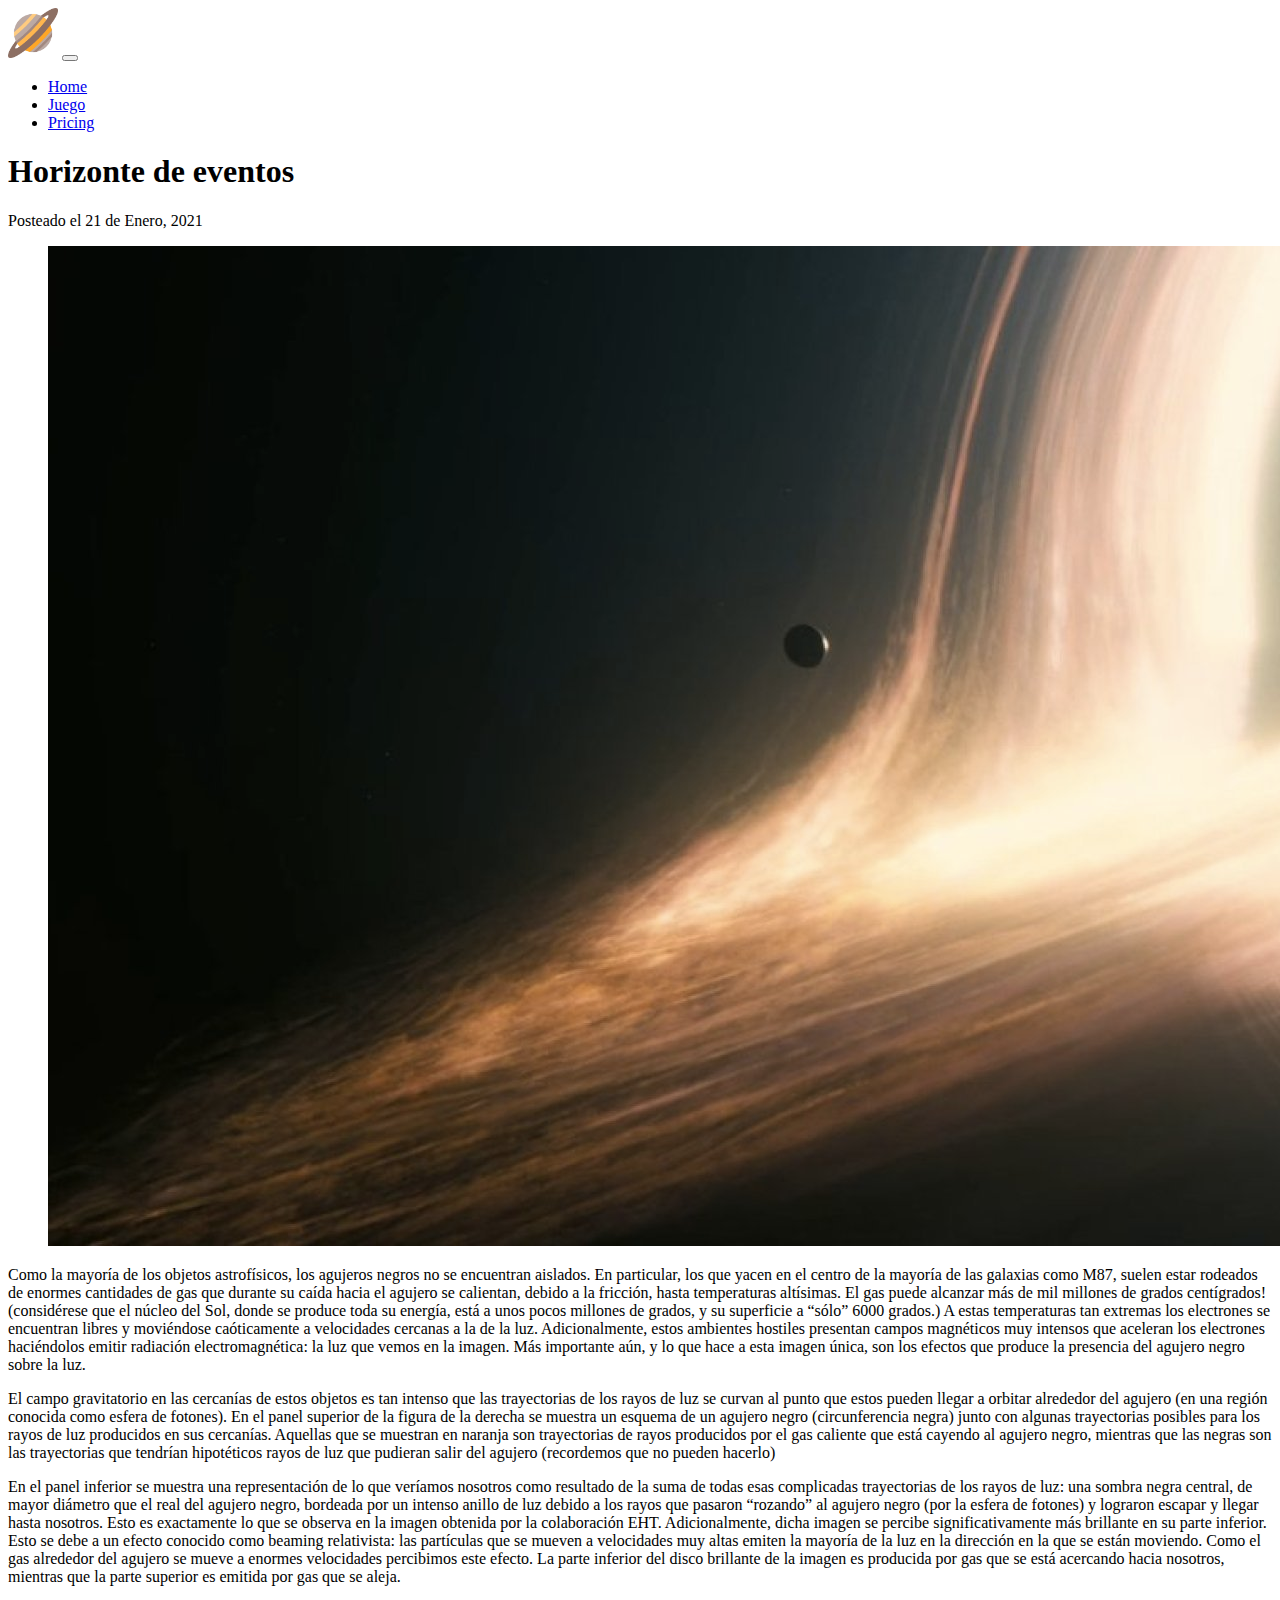
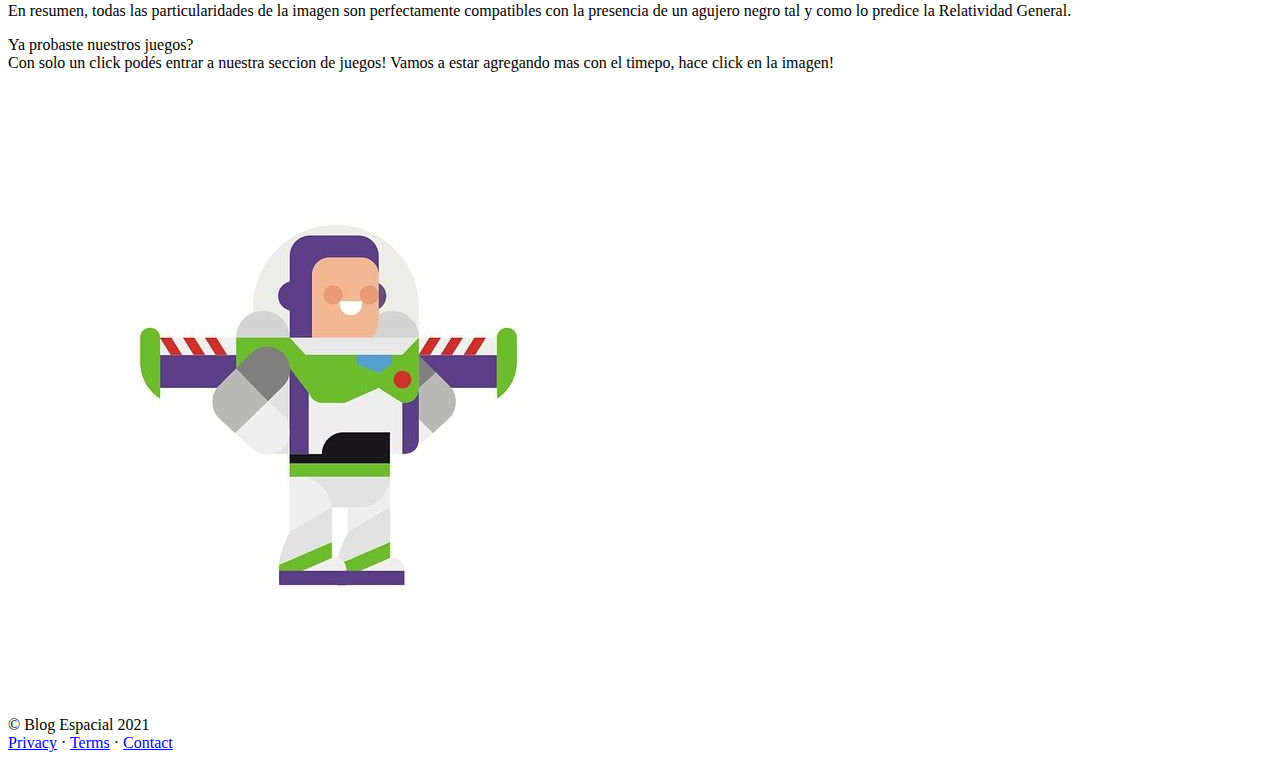
<file: postAN1.html>
<!DOCTYPE html>
<html lang="en">

<head>
    <meta charset="UTF-8">
    <meta http-equiv="X-UA-Compatible" content="IE=edge">
    <meta name="viewport" content="width=device-width, initial-scale=1.0">
    <title>Document</title>
    <link href="https://cdn.jsdelivr.net/npm/bootstrap@5.0.1/dist/css/bootstrap.min.css" rel="stylesheet"
        integrity="sha384-+0n0xVW2eSR5OomGNYDnhzAbDsOXxcvSN1TPprVMTNDbiYZCxYbOOl7+AMvyTG2x" crossorigin="anonymous">
    <link rel="stylesheet" href="estilos.css">
</head>

<body>
    <nav class="navbar navbar-expand-lg navbar-light bg-light">
        <div class="container">

            <img src="/imagenes/icono2.png" alt="" style="width: 50px;" class="d-inline-block align-text-top">
            <button class="navbar-toggler" type="button" data-bs-toggle="collapse" data-bs-target="#navbarNavDropdown"
                aria-controls="navbarNavDropdown" aria-expanded="false" aria-label="Toggle navigation">
                <span class="navbar-toggler-icon"></span>
            </button>
            <div class="collapse navbar-collapse" id="navbarNavDropdown">
                <ul class="navbar-nav">
                    <li class="nav-item">
                        <a class="nav-link active" aria-current="page" href="index.html">Home</a>
                    </li>
                    <li class="nav-item">
                        <a class="nav-link" href="cachi.html">Juego</a>
                    </li>
                    <li class="nav-item">
                        <a class="nav-link" href="#">Pricing</a>
                    </li>

                </ul>
            </div>
        </div>
    </nav>
    <div class="container mt-5">
        <div class="row">
            <div class="col-lg-8">
                <!-- Post content-->
                <article>
                    <!-- Post header-->
                    <header class="mb-4">
                        <!-- Post title-->
                        <h1 class="fw-bolder mb-1">Horizonte de eventos</h1>
                        <!-- Post meta content-->
                        <div class="text-muted fst-italic mb-2">Posteado el 21 de Enero, 2021</div>
                        <!-- Post categories-->

                    </header>
                    <!-- Preview image figure-->
                    <figure class="mb-4"><img class="img-fluid rounded" src="/imagenes/ag2.jpg" alt="..." /></figure>
                    <!-- Post content-->
                    <section class="mb-5">
                        <p class="fs-5 mb-4">Como la mayoría de los objetos astrofísicos, los agujeros negros no se
                            encuentran aislados. En particular, los que yacen en el centro de la mayoría de las galaxias
                            como M87, suelen estar rodeados de enormes cantidades de gas que durante su caída hacia el
                            agujero se calientan, debido a la fricción, hasta temperaturas altísimas. El gas puede
                            alcanzar más de mil millones de grados centígrados! (considérese que el núcleo del Sol,
                            donde se produce toda su energía, está a unos pocos millones de grados, y su superficie a
                            “sólo” 6000 grados.) A estas temperaturas tan extremas los electrones se encuentran libres y
                            moviéndose caóticamente a velocidades cercanas a la de la luz. Adicionalmente, estos
                            ambientes hostiles presentan campos magnéticos muy intensos que aceleran los electrones
                            haciéndolos emitir radiación electromagnética: la luz que vemos en la imagen. Más importante
                            aún, y lo que hace a esta imagen única, son los efectos que produce la presencia del agujero
                            negro sobre la luz.</p>
                        <p class="fs-5 mb-4">El campo gravitatorio en las cercanías de estos objetos es tan intenso que
                            las trayectorias de los rayos de luz se curvan al punto que estos pueden llegar a orbitar
                            alrededor del agujero (en una región conocida como esfera de fotones). En el panel superior
                            de la figura de la derecha se muestra un esquema de un agujero negro (circunferencia negra)
                            junto con algunas trayectorias posibles para los rayos de luz producidos en sus cercanías.
                            Aquellas que se muestran en naranja son trayectorias de rayos producidos por el gas caliente
                            que está cayendo al agujero negro, mientras que las negras son las trayectorias que tendrían
                            hipotéticos rayos de luz que pudieran salir del agujero (recordemos que no pueden hacerlo)
                        </p>
                        <p class="fs-5 mb-4">En el panel inferior se muestra una representación de lo que veríamos
                            nosotros como resultado de la suma de todas esas complicadas trayectorias de los rayos de
                            luz: una sombra negra central, de mayor diámetro que el real del agujero negro, bordeada por
                            un intenso anillo de luz debido a los rayos que pasaron “rozando” al agujero negro (por la
                            esfera de fotones) y lograron escapar y llegar hasta nosotros. Esto es exactamente lo que se
                            observa en la imagen obtenida por la colaboración EHT. Adicionalmente, dicha imagen se
                            percibe significativamente más brillante en su parte inferior. Esto se debe a un efecto
                            conocido como beaming relativista: las partículas que se mueven a velocidades muy altas
                            emiten la mayoría de la luz en la dirección en la que se están moviendo. Como el gas
                            alrededor del agujero se mueve a enormes velocidades percibimos este efecto. La parte
                            inferior del disco brillante de la imagen es producida por gas que se está acercando hacia
                            nosotros, mientras que la parte superior es emitida por gas que se aleja.</h2>


                        <p class="fs-5 mb-4">En resumen, todas las particularidades de la imagen son perfectamente
                            compatibles con la presencia de un agujero negro tal y como lo predice la Relatividad
                            General.</p>

                    </section>
                </article>


            </div>
            <!-- Side widgets-->
            <div class="col-lg-4">


                <!-- Side widget-->
                <div class="card mb-4 sticky-lg-top">
                    <div class="card-header text-center">Ya probaste nuestros juegos?</div>
                    <div class="card-body">Con solo un click podés entrar a nuestra seccion de juegos!
                        Vamos a estar agregando mas con el timepo, hace click en la imagen!
                    </div>
                    <a href="cachi.html"><img src="/imagenes/buzz.jpg" class="img-fluid" alt=""></a>

                </div>
            </div>
        </div>
    </div>
    <footer class="bg-dark py-4 mt-auto">
        <div class="container px-5">
            <div class="row align-items-center justify-content-between flex-column flex-sm-row">
                <div class="col-auto">
                    <div class="small m-0 text-white">&copy; Blog Espacial 2021</div>
                </div>
                <div class="col-auto">
                    <a class="link-light small" href="#!">Privacy</a>
                    <span class="text-white mx-1">&middot;</span>
                    <a class="link-light small" href="#!">Terms</a>
                    <span class="text-white mx-1">&middot;</span>
                    <a class="link-light small" href="#!">Contact</a>
                </div>
            </div>
        </div>
    </footer>


    <script src="https://cdn.jsdelivr.net/npm/bootstrap@5.0.1/dist/js/bootstrap.bundle.min.js"
        integrity="sha384-gtEjrD/SeCtmISkJkNUaaKMoLD0//ElJ19smozuHV6z3Iehds+3Ulb9Bn9Plx0x4"
        crossorigin="anonymous"></script>
</body>

</html>
</file>
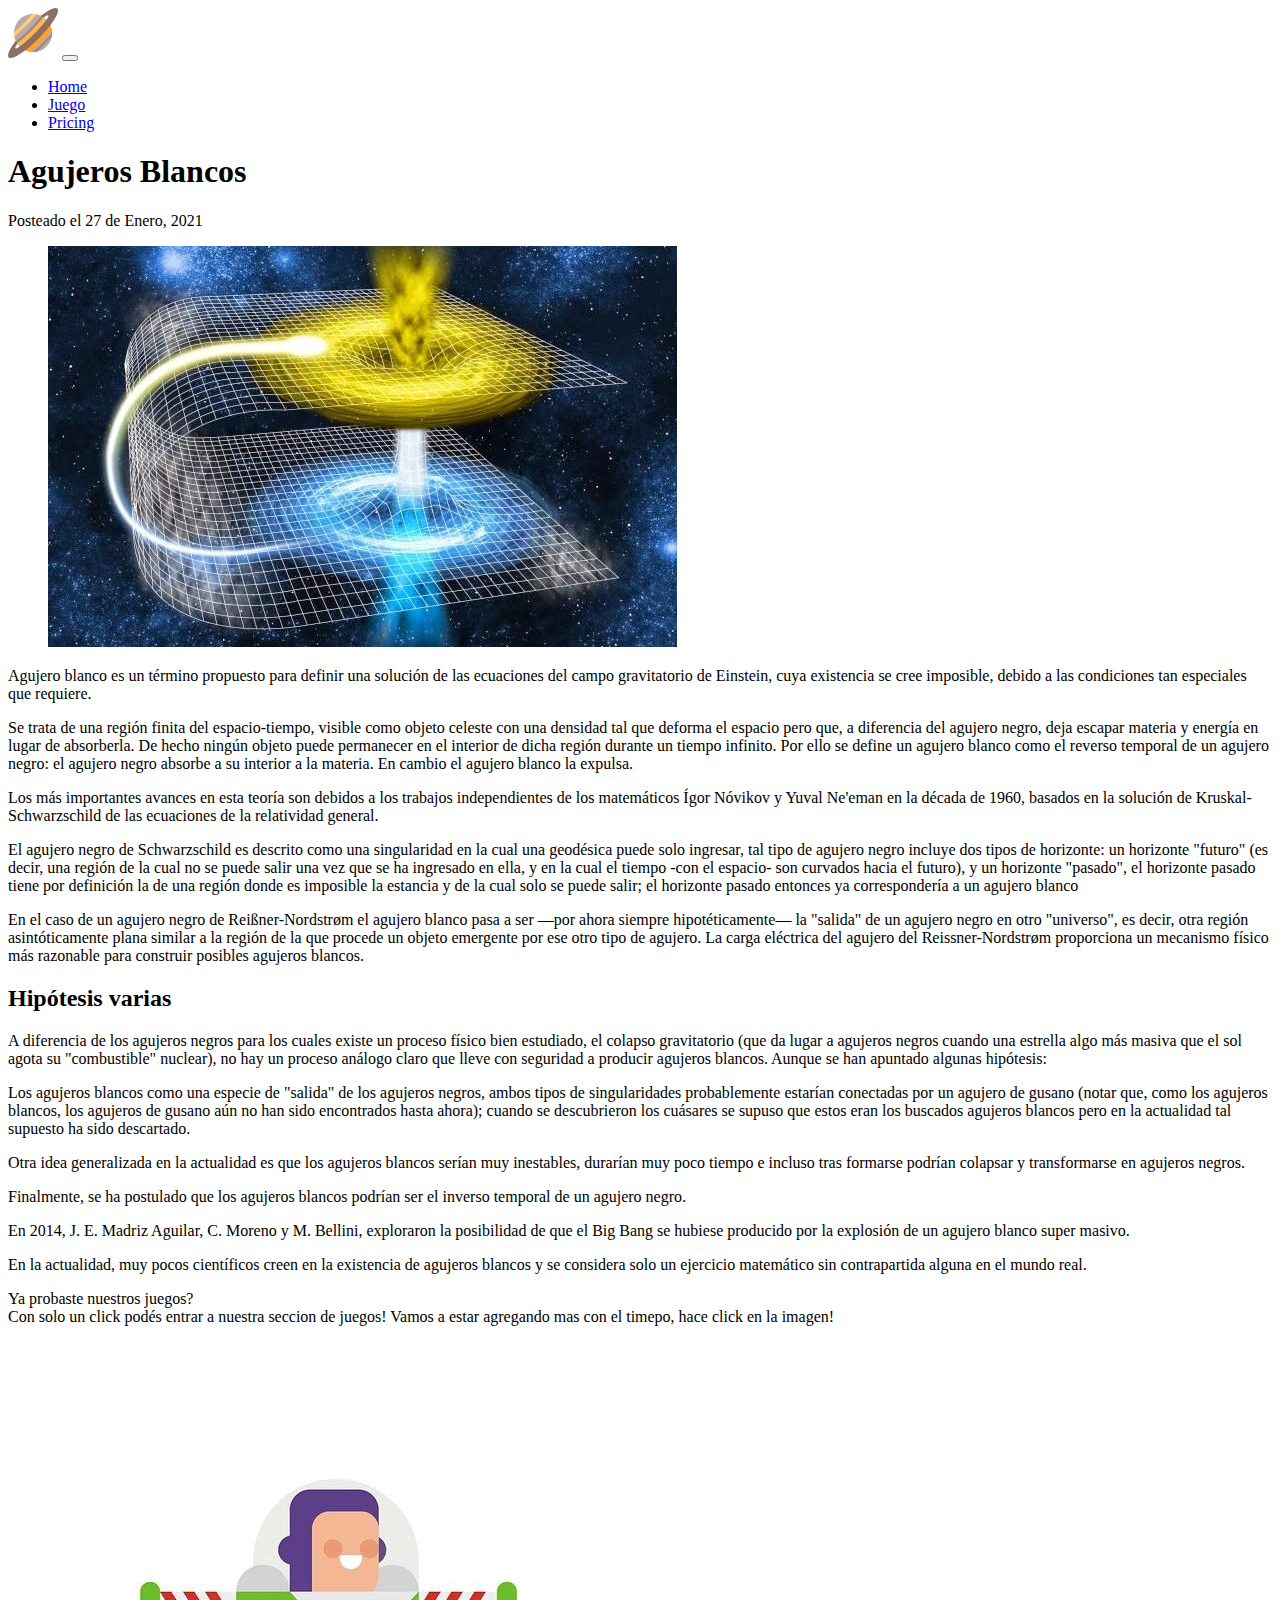
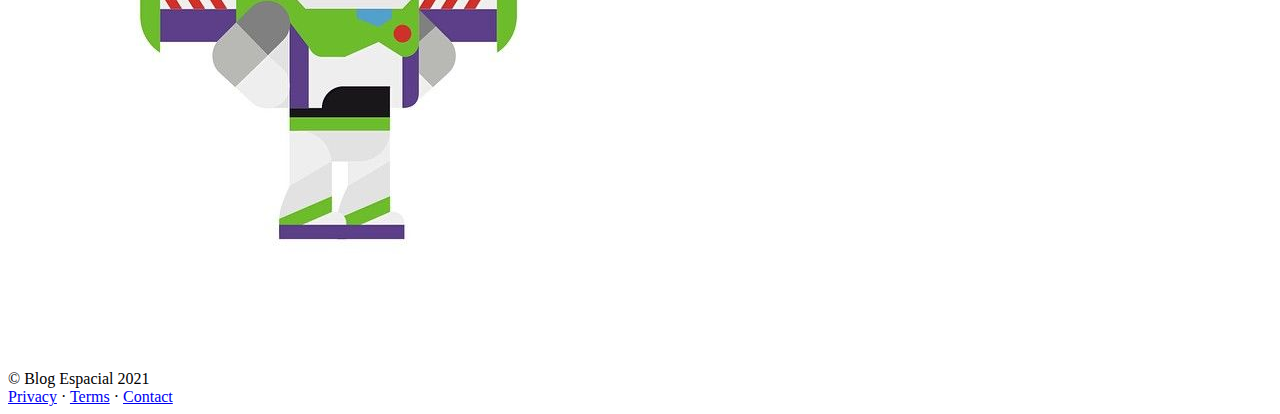
<file: postAN2.html>
<!DOCTYPE html>
<html lang="en">

<head>
    <meta charset="UTF-8">
    <meta http-equiv="X-UA-Compatible" content="IE=edge">
    <meta name="viewport" content="width=device-width, initial-scale=1.0">
    <title>Document</title>
    <link href="https://cdn.jsdelivr.net/npm/bootstrap@5.0.1/dist/css/bootstrap.min.css" rel="stylesheet"
        integrity="sha384-+0n0xVW2eSR5OomGNYDnhzAbDsOXxcvSN1TPprVMTNDbiYZCxYbOOl7+AMvyTG2x" crossorigin="anonymous">
    <link rel="stylesheet" href="estilos.css">
</head>

<body>
    <nav class="navbar navbar-expand-lg navbar-light bg-light">
        <div class="container">

            <img src="/imagenes/icono2.png" alt="" style="width: 50px;" class="d-inline-block align-text-top">
            <button class="navbar-toggler" type="button" data-bs-toggle="collapse" data-bs-target="#navbarNavDropdown"
                aria-controls="navbarNavDropdown" aria-expanded="false" aria-label="Toggle navigation">
                <span class="navbar-toggler-icon"></span>
            </button>
            <div class="collapse navbar-collapse" id="navbarNavDropdown">
                <ul class="navbar-nav">
                    <li class="nav-item">
                        <a class="nav-link active" aria-current="page" href="index.html">Home</a>
                    </li>
                    <li class="nav-item">
                        <a class="nav-link" href="cachi.html">Juego</a>
                    </li>
                    <li class="nav-item">
                        <a class="nav-link" href="#">Pricing</a>
                    </li>

                </ul>
            </div>
        </div>
    </nav>
    <div class="container mt-5">
        <div class="row">
            <div class="col-lg-8">
                <!-- Post content-->
                <article>
                    <!-- Post header-->
                    <header class="mb-4">
                        <!-- Post title-->
                        <h1 class="fw-bolder mb-1">Agujeros Blancos</h1>
                        <!-- Post meta content-->
                        <div class="text-muted fst-italic mb-2">Posteado el 27 de Enero, 2021</div>
                        <!-- Post categories-->

                    </header>
                    <!-- Preview image figure-->
                    <figure class="mb-4"><img class="img-fluid rounded" src="imagenes/agblanco.jpg" alt="..." />
                    </figure>
                    <!-- Post content-->
                    <section class="mb-5">
                        <p class="fs-5 mb-4">Agujero blanco es un término propuesto para definir una solución de las
                            ecuaciones del campo gravitatorio de Einstein, cuya existencia se cree imposible, debido a
                            las condiciones tan especiales que requiere.</p>
                        <p class="fs-5 mb-4">Se trata de una región finita del espacio-tiempo, visible como objeto
                            celeste con una densidad tal que deforma el espacio pero que, a diferencia del agujero
                            negro, deja escapar materia y energía en lugar de absorberla. De hecho ningún objeto puede
                            permanecer en el interior de dicha región durante un tiempo infinito. Por ello se define un
                            agujero blanco como el reverso temporal de un agujero negro: el agujero negro absorbe a su
                            interior a la materia. En cambio el agujero blanco la expulsa.</p>
                        <p class="fs-5 mb-4">Los más importantes avances en esta teoría son debidos a los trabajos
                            independientes de los matemáticos Ígor Nóvikov y Yuval Ne'eman en la década de 1960, basados
                            en la solución de Kruskal-Schwarzschild de las ecuaciones de la relatividad general.</p>

                        <p class="fs-5 mb-4">El agujero negro de Schwarzschild es descrito como una singularidad en la
                            cual una geodésica puede solo ingresar, tal tipo de agujero negro incluye dos tipos de
                            horizonte: un horizonte "futuro" (es decir, una región de la cual no se puede salir una vez
                            que se ha ingresado en ella, y en la cual el tiempo -con el espacio- son curvados hacia el
                            futuro), y un horizonte "pasado", el horizonte pasado tiene por definición la de una región
                            donde es imposible la estancia y de la cual solo se puede salir; el horizonte pasado
                            entonces ya correspondería a un agujero blanco</p>
                        <p class="fs-5 mb-4">En el caso de un agujero negro de Reißner-Nordstrøm el agujero blanco pasa
                            a ser —por ahora siempre hipotéticamente— la "salida" de un agujero negro en otro
                            "universo", es decir, otra región asintóticamente plana similar a la región de la que
                            procede un objeto emergente por ese otro tipo de agujero. La carga eléctrica del agujero del
                            Reissner-Nordstrøm proporciona un mecanismo físico más razonable para construir posibles
                            agujeros blancos.</p>
                        <h2 class="fw-bolder mb-4 mt-5">Hipótesis varias</h2>
                        <p class="fs-5 mb-4">A diferencia de los agujeros negros para los cuales existe un proceso
                            físico bien estudiado, el colapso gravitatorio (que da lugar a agujeros negros cuando una
                            estrella algo más masiva que el sol agota su "combustible" nuclear), no hay un proceso
                            análogo claro que lleve con seguridad a producir agujeros blancos. Aunque se han apuntado
                            algunas hipótesis:</p>
                        <p class="fs-5 mb-4">Los agujeros blancos como una especie de "salida" de los agujeros negros,
                            ambos tipos de singularidades probablemente estarían conectadas por un agujero de gusano
                            (notar que, como los agujeros blancos, los agujeros de gusano aún no han sido encontrados
                            hasta ahora); cuando se descubrieron los cuásares se supuso que estos eran los buscados
                            agujeros blancos pero en la actualidad tal supuesto ha sido descartado.</p>

                        <p class="fs-5 mb-4">Otra idea generalizada en la actualidad es que los agujeros blancos serían
                            muy inestables, durarían muy poco tiempo e incluso tras formarse podrían colapsar y
                            transformarse en agujeros negros.</p>
                        <p class="fs-5 mb-4">Finalmente, se ha postulado que los agujeros blancos podrían ser el inverso
                            temporal de un agujero negro.</p>
                        <p class="fs-5 mb-4">En 2014, J. E. Madriz Aguilar, C. Moreno y M. Bellini, exploraron la
                            posibilidad de que el Big Bang se hubiese producido por la explosión de un agujero blanco
                            super masivo.</p>
                        <p class="fs-5 mb-4">En la actualidad, muy pocos científicos creen en la existencia de agujeros
                            blancos y se considera solo un ejercicio matemático sin contrapartida alguna en el mundo
                            real.</p>
                    </section>
                </article>


            </div>
            <!-- Side widgets-->
            <div class="col-lg-4">


                <!-- Side widget-->
                <div class="card mb-4 sticky-lg-top">
                    <div class="card-header text-center">Ya probaste nuestros juegos?</div>
                    <div class="card-body">Con solo un click podés entrar a nuestra seccion de juegos!
                        Vamos a estar agregando mas con el timepo, hace click en la imagen!
                    </div>
                    <a href="cachi.html"><img src="/imagenes/buzz.jpg" class="img-fluid" alt=""></a>

                </div>
            </div>
        </div>
    </div>
    <footer class="bg-dark py-4 mt-auto">
        <div class="container px-5">
            <div class="row align-items-center justify-content-between flex-column flex-sm-row">
                <div class="col-auto">
                    <div class="small m-0 text-white">&copy; Blog Espacial 2021</div>
                </div>
                <div class="col-auto">
                    <a class="link-light small" href="#!">Privacy</a>
                    <span class="text-white mx-1">&middot;</span>
                    <a class="link-light small" href="#!">Terms</a>
                    <span class="text-white mx-1">&middot;</span>
                    <a class="link-light small" href="#!">Contact</a>
                </div>
            </div>
        </div>
    </footer>


    <script src="https://cdn.jsdelivr.net/npm/bootstrap@5.0.1/dist/js/bootstrap.bundle.min.js"
        integrity="sha384-gtEjrD/SeCtmISkJkNUaaKMoLD0//ElJ19smozuHV6z3Iehds+3Ulb9Bn9Plx0x4"
        crossorigin="anonymous"></script>
</body>

</html>
</file>
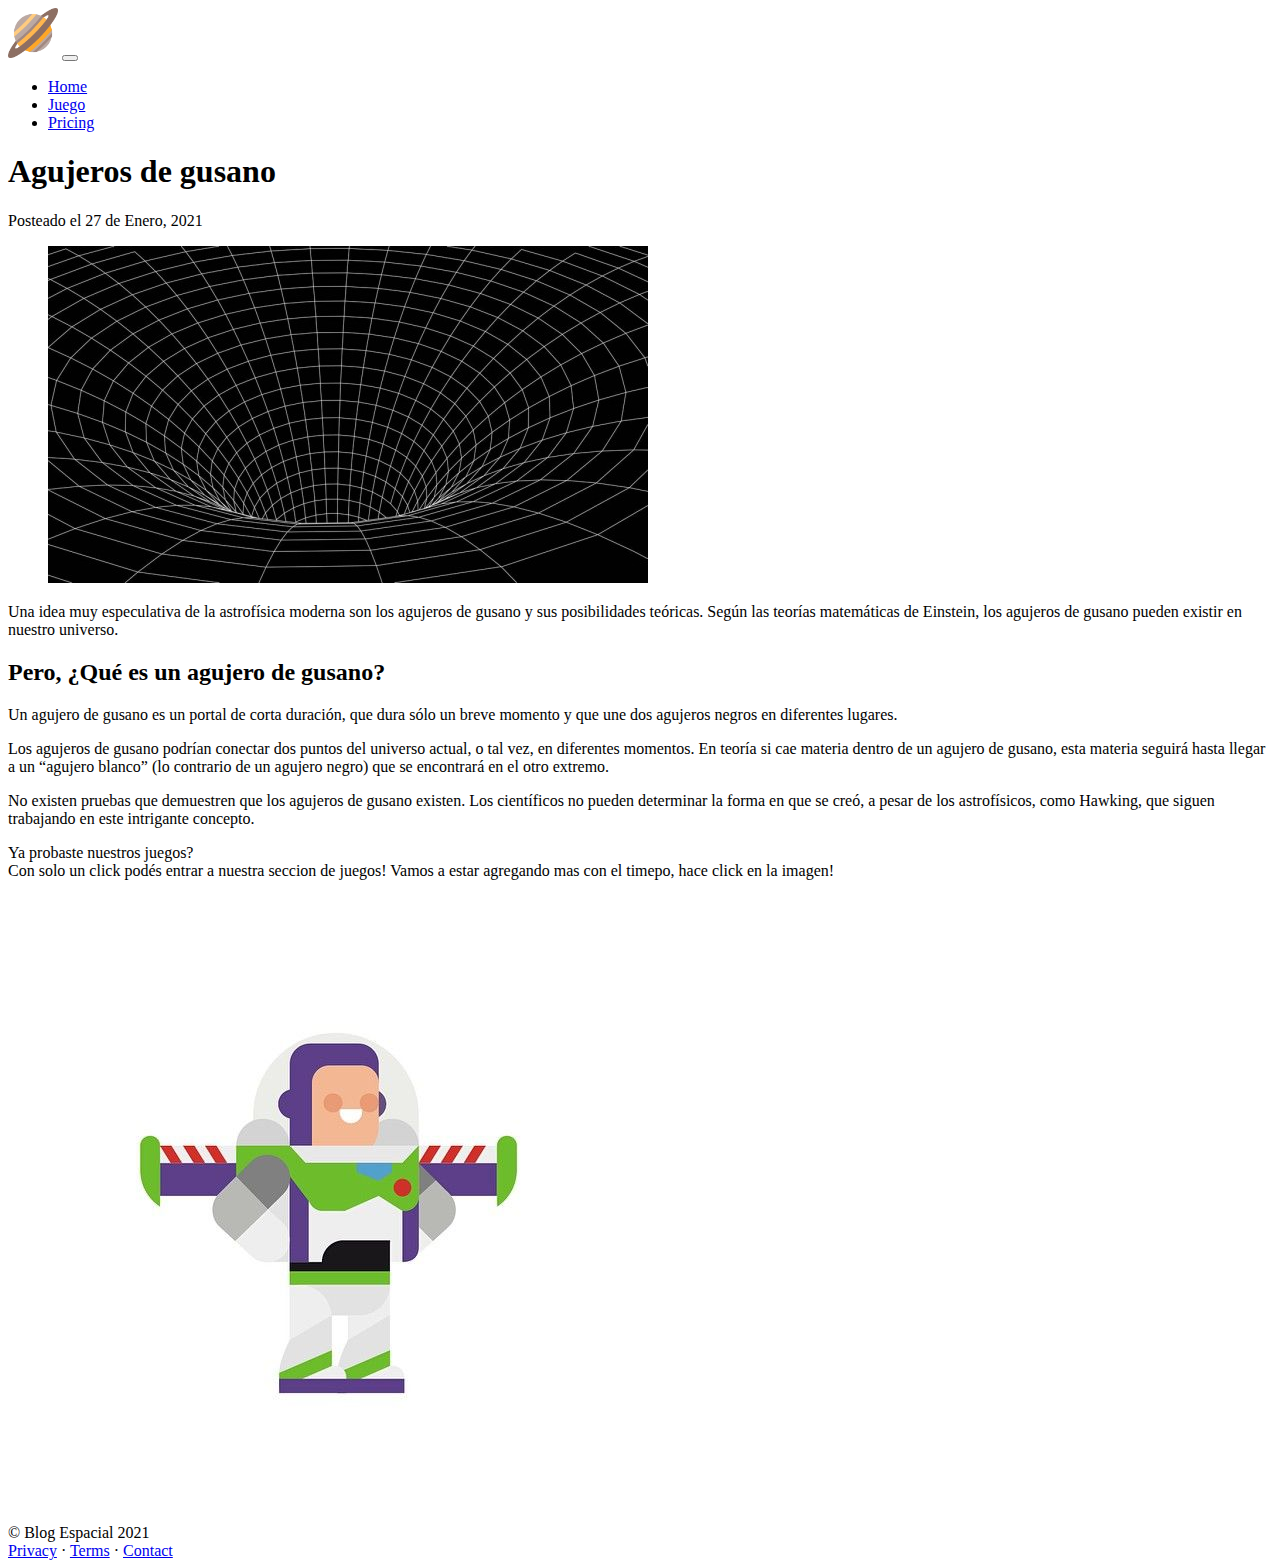
<file: postAN3.html>
<!DOCTYPE html>
<html lang="en">

<head>
    <meta charset="UTF-8">
    <meta http-equiv="X-UA-Compatible" content="IE=edge">
    <meta name="viewport" content="width=device-width, initial-scale=1.0">
    <title>Document</title>
    <link href="https://cdn.jsdelivr.net/npm/bootstrap@5.0.1/dist/css/bootstrap.min.css" rel="stylesheet"
        integrity="sha384-+0n0xVW2eSR5OomGNYDnhzAbDsOXxcvSN1TPprVMTNDbiYZCxYbOOl7+AMvyTG2x" crossorigin="anonymous">
    <link rel="stylesheet" href="estilos.css">
</head>

<body>
    <nav class="navbar navbar-expand-lg navbar-light bg-light">
        <div class="container">

            <img src="/imagenes/icono2.png" alt="" style="width: 50px;" class="d-inline-block align-text-top">
            <button class="navbar-toggler" type="button" data-bs-toggle="collapse" data-bs-target="#navbarNavDropdown"
                aria-controls="navbarNavDropdown" aria-expanded="false" aria-label="Toggle navigation">
                <span class="navbar-toggler-icon"></span>
            </button>
            <div class="collapse navbar-collapse" id="navbarNavDropdown">
                <ul class="navbar-nav">
                    <li class="nav-item">
                        <a class="nav-link active" aria-current="page" href="index.html">Home</a>
                    </li>
                    <li class="nav-item">
                        <a class="nav-link" href="cachi.html">Juego</a>
                    </li>
                    <li class="nav-item">
                        <a class="nav-link" href="#">Pricing</a>
                    </li>

                </ul>
            </div>
        </div>
    </nav>
    <div class="container mt-5">
        <div class="row">
            <div class="col-lg-8">
                <!-- Post content-->
                <article>
                    <!-- Post header-->
                    <header class="mb-4">
                        <!-- Post title-->
                        <h1 class="fw-bolder mb-1">Agujeros de gusano</h1>
                        <!-- Post meta content-->
                        <div class="text-muted fst-italic mb-2">Posteado el 27 de Enero, 2021</div>
                        <!-- Post categories-->

                    </header>
                    <!-- Preview image figure-->
                    <figure class="mb-4"><img class="img-fluid rounded" src="imagenes/gusanos.jpg" alt="..." />
                    </figure>
                    <!-- Post content-->
                    <section class="mb-5">
                        <p class="fs-5 mb-4">Una idea muy especulativa de la astrofísica moderna son los agujeros de gusano y sus posibilidades teóricas. Según las teorías matemáticas de Einstein, los agujeros de gusano pueden existir en nuestro universo.</p>
                        <h2 class="fw-bolder mb-4 mt-5">Pero, ¿Qué es un agujero de gusano?</h2>
                        <p class="fs-5 mb-4">Un agujero de gusano es un portal de corta duración, que dura sólo un breve momento y que une dos agujeros negros en diferentes lugares.</p>
                        <p class="fs-5 mb-4">Los agujeros de gusano podrían conectar dos puntos del universo actual, o tal vez, en diferentes momentos. En teoría si cae materia dentro de un agujero de gusano, esta materia seguirá hasta llegar a un “agujero blanco” (lo contrario de un agujero negro) que se encontrará en el otro extremo.</p>

                        <p class="fs-5 mb-4">No existen pruebas que demuestren que los agujeros de gusano existen. Los científicos no pueden determinar la forma en que se creó, a pesar de los astrofísicos, como Hawking, que siguen trabajando en este intrigante concepto.</p>
                        
                    </section>
                </article>


            </div>
            <!-- Side widgets-->
            <div class="col-lg-4">


                <!-- Side widget-->
                <div class="card mb-4 sticky-lg-top">
                    <div class="card-header text-center">Ya probaste nuestros juegos?</div>
                    <div class="card-body">Con solo un click podés entrar a nuestra seccion de juegos!
                        Vamos a estar agregando mas con el timepo, hace click en la imagen!
                    </div>
                    <a href="cachi.html"><img src="/imagenes/buzz.jpg" class="img-fluid" alt=""></a>

                </div>
            </div>
        </div>
    </div>
    <footer class="bg-dark py-4 mt-auto">
        <div class="container px-5">
            <div class="row align-items-center justify-content-between flex-column flex-sm-row">
                <div class="col-auto">
                    <div class="small m-0 text-white">&copy; Blog Espacial 2021</div>
                </div>
                <div class="col-auto">
                    <a class="link-light small" href="#!">Privacy</a>
                    <span class="text-white mx-1">&middot;</span>
                    <a class="link-light small" href="#!">Terms</a>
                    <span class="text-white mx-1">&middot;</span>
                    <a class="link-light small" href="#!">Contact</a>
                </div>
            </div>
        </div>
    </footer>


    <script src="https://cdn.jsdelivr.net/npm/bootstrap@5.0.1/dist/js/bootstrap.bundle.min.js"
        integrity="sha384-gtEjrD/SeCtmISkJkNUaaKMoLD0//ElJ19smozuHV6z3Iehds+3Ulb9Bn9Plx0x4"
        crossorigin="anonymous"></script>
</body>

</html>
</file>
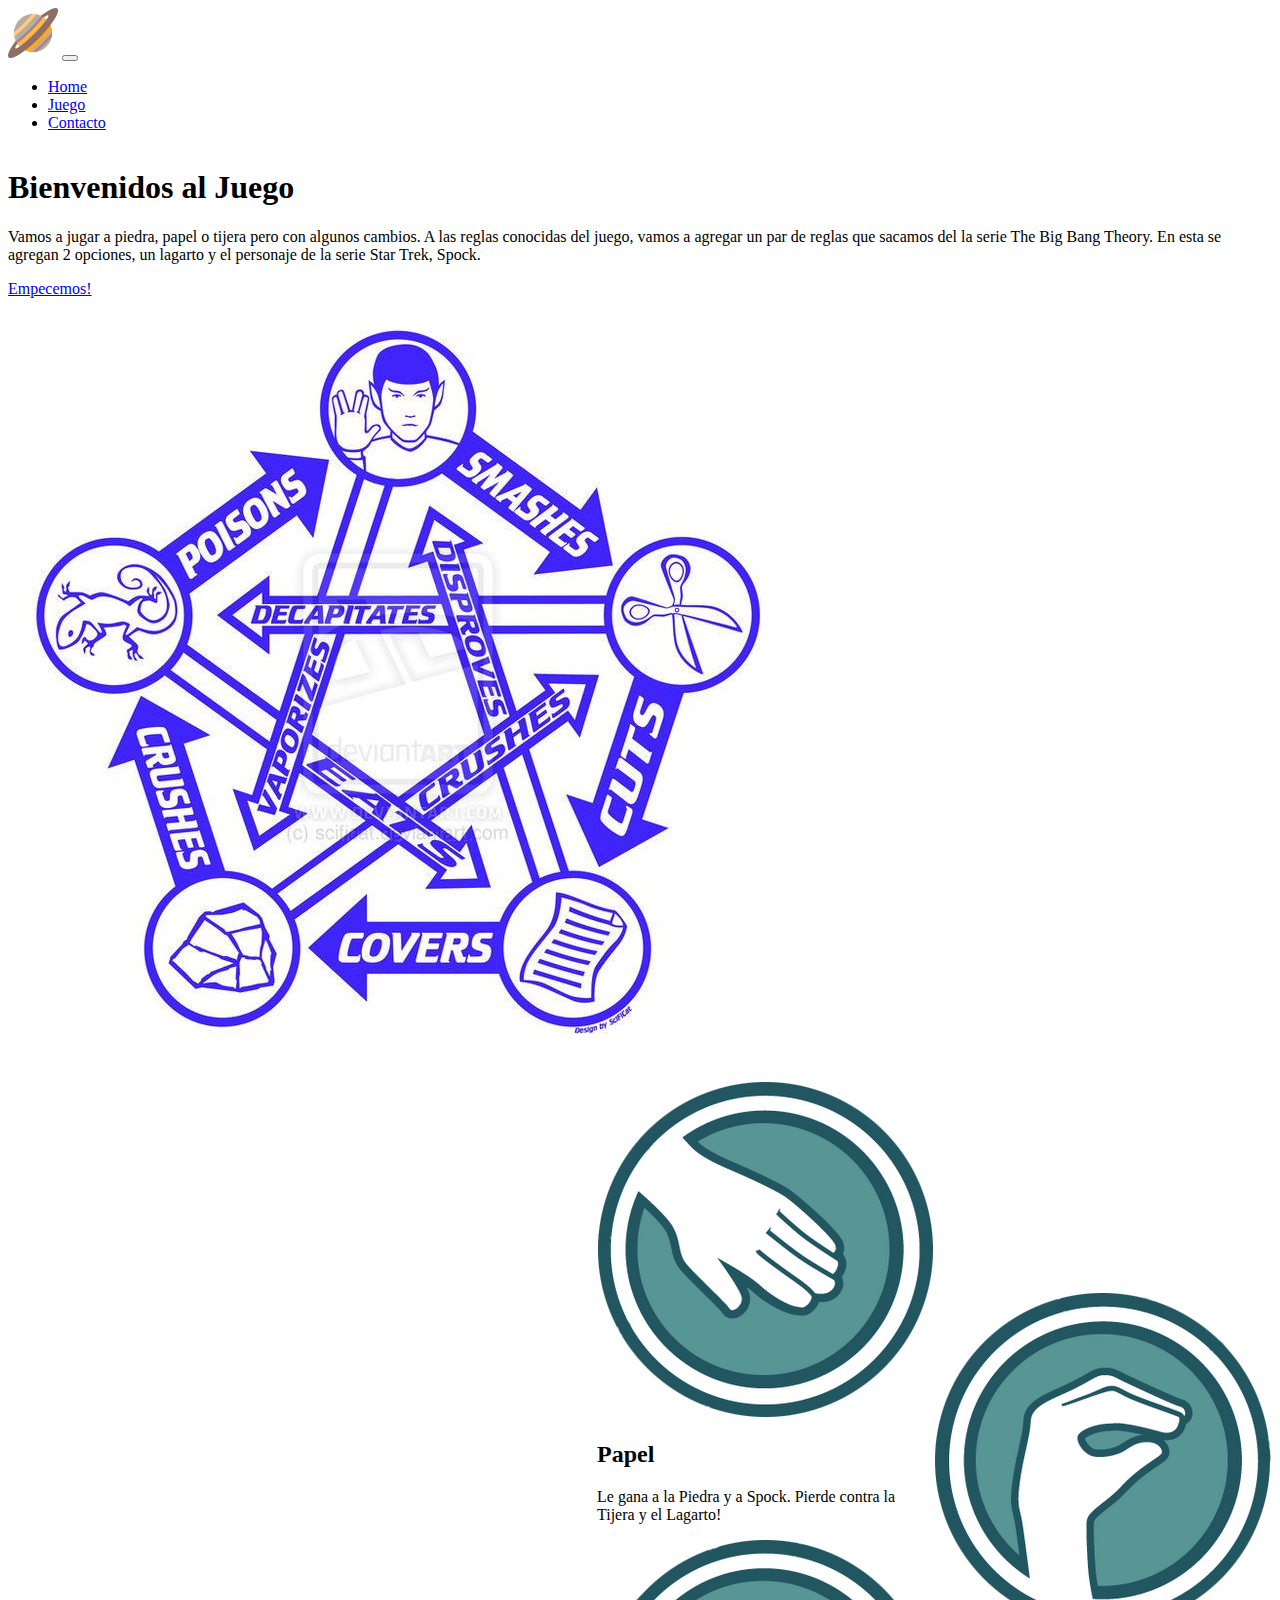
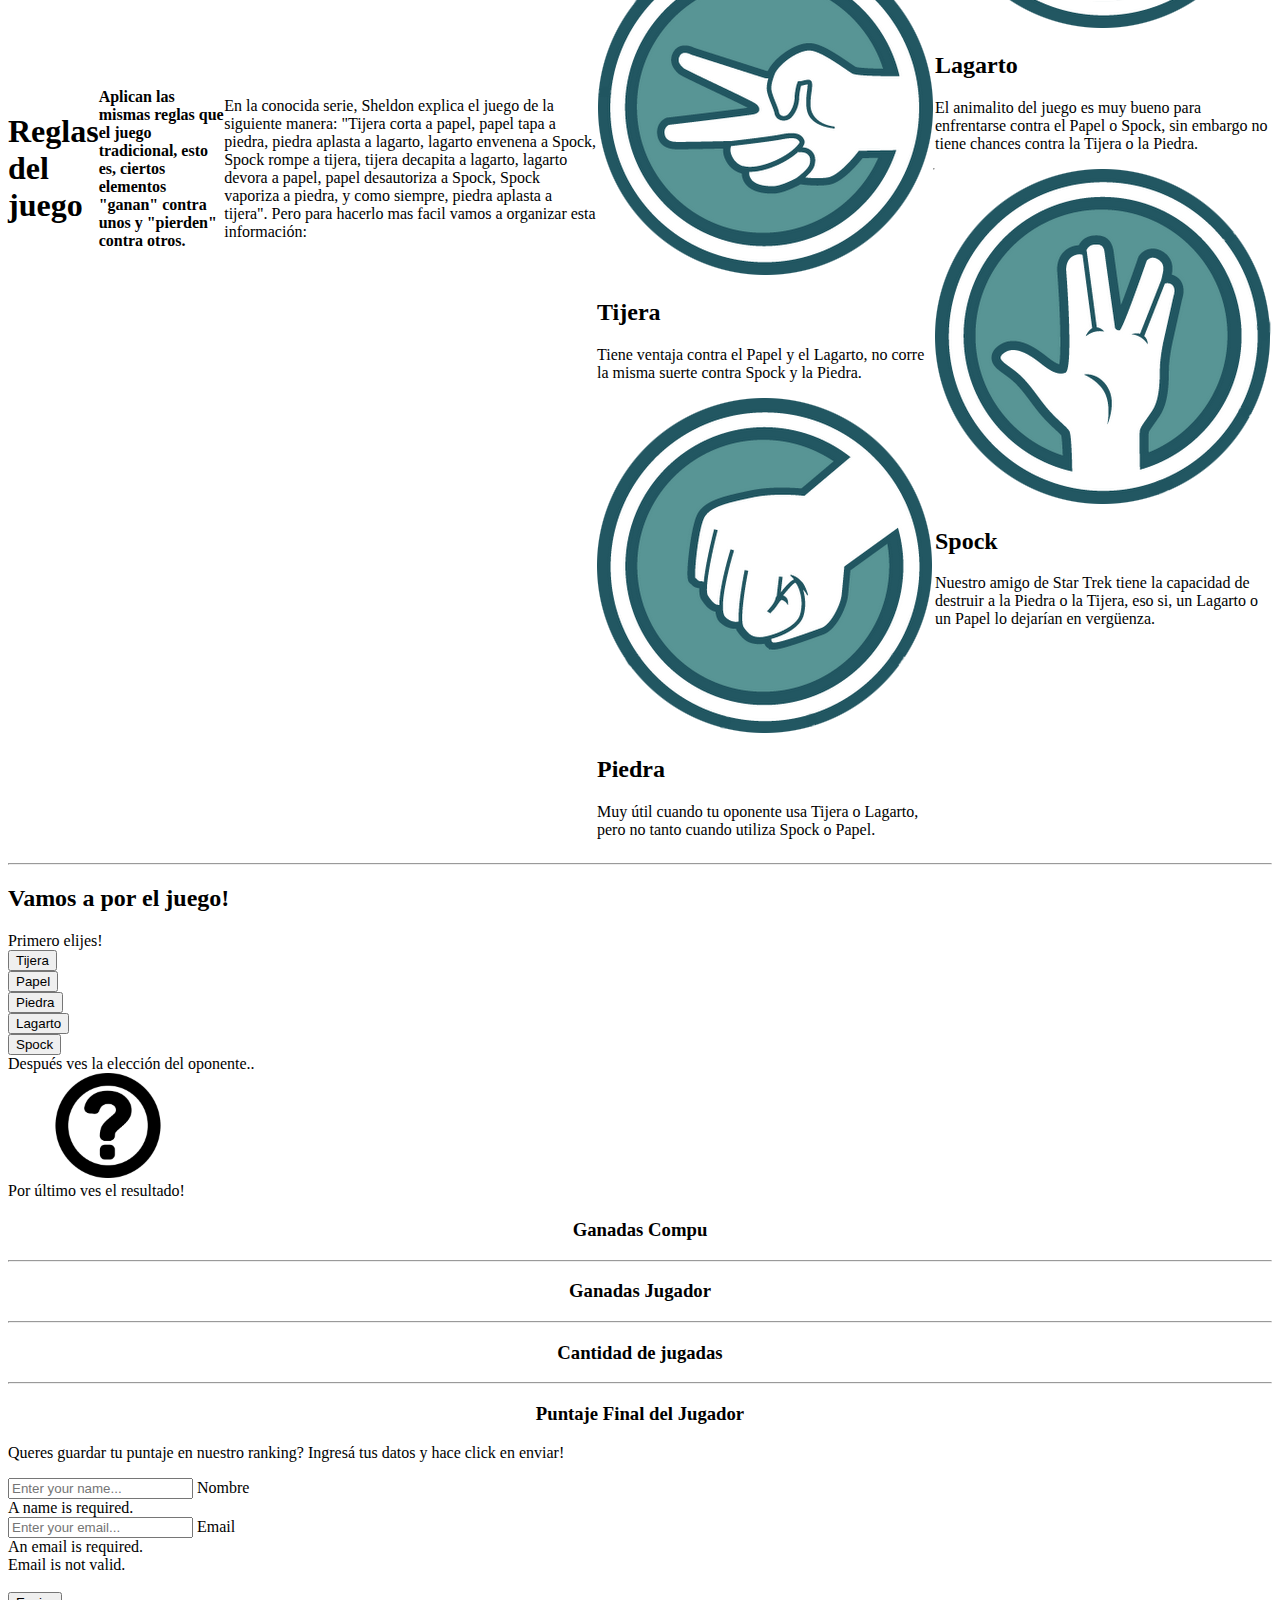
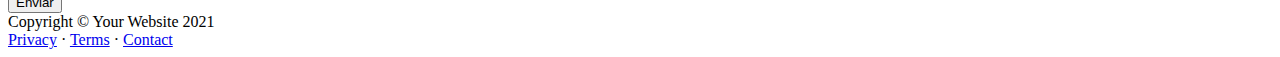
<file: docs/cachi.html>
<!DOCTYPE html>
<html lang="en">

<head>
    <meta charset="UTF-8">
    <meta http-equiv="X-UA-Compatible" content="IE=edge">
    <meta name="viewport" content="width=device-width, initial-scale=1.0">
    <title>Document</title>
    <link href="https://cdn.jsdelivr.net/npm/bootstrap@5.0.1/dist/css/bootstrap.min.css" rel="stylesheet"
        integrity="sha384-+0n0xVW2eSR5OomGNYDnhzAbDsOXxcvSN1TPprVMTNDbiYZCxYbOOl7+AMvyTG2x" crossorigin="anonymous">
    <link rel="stylesheet" href="cachi.css">

</head>

<body>
    <div class="fluid-container">
        <nav class="navbar navbar-expand-lg navbar-light bg-light">
            <div class="container">
    
                <img src="/imagenes/icono2.png" alt="" width="50" class="d-inline-block align-text-top">
                <button class="navbar-toggler" type="button" data-bs-toggle="collapse" data-bs-target="#navbarNavDropdown"
                    aria-controls="navbarNavDropdown" aria-expanded="false" aria-label="Toggle navigation">
                    <span class="navbar-toggler-icon"></span>
                </button>
                <div class="collapse navbar-collapse" id="navbarNavDropdown">
                    <ul class="navbar-nav">
                        <li class="nav-item">
                            <a class="nav-link active" aria-current="page" href="index.html">Home</a>
                        </li>
                        <li class="nav-item">
                            <a class="nav-link" href="cachi.html">Juego</a>
                        </li>
                        <li class="nav-item">
                            <a class="nav-link" href="contacto.html">Contacto</a>
                        </li>
    
                    </ul>
                </div>
            </div>
        </nav>

        <div class="container-fluid bg-dark"  >
            <div class="container">
                <div class="row gx-5 align-items-center justify-content-center">
                    <div class="col-lg-8 col-xl-7 col-xxl-6">
                        <div class="my-5 text-center text-xl-start">
                            <h1 class="display-5 fw-bolder text-white mb-2">Bienvenidos al Juego</h1>
                            <p class="lead fw-normal text-white-50 mb-4">Vamos a jugar a piedra, papel o tijera pero con algunos cambios. A las reglas conocidas del juego, vamos a agregar un par de reglas que sacamos del la serie The Big Bang Theory. En esta se agregan 2 opciones, un lagarto y el personaje de la serie Star Trek, Spock. </p>
                            <div class="d-grid gap-3 d-sm-flex justify-content-sm-center justify-content-xl-start">
                                <a class="btn btn-primary btn-lg px-4 me-sm-3" href="#features">Empecemos!</a>
                                
                            </div>
                        </div>
                    </div>
                    <div class="col-xl-5 col-xxl-6 d-none d-xl-block text-center">
                        <img class="img-fluid rounded-3 my-5" src="imagenes/pptls3.png" alt="..." />
                    </div>
                </div>
            </div>
            
        </div>
        <section class="py-5" id="features">
            <div class="container px-5 my-2">
                <div class="row gx-5 centrado" >
                    <h1 class="fw-bolder mb-0 text-center" >Reglas del juego</h1>
                    <h4 class="mb-0 text-center text-primary py-3">Aplican las mismas reglas que el juego tradicional, esto es, ciertos elementos "ganan" contra unos y "pierden" contra otros. </h4>
                    <p class="lead fw-normal text-black mb-4">En la conocida serie, Sheldon explica el juego de la siguiente manera: "Tijera corta a papel, papel tapa a piedra, piedra aplasta a lagarto, lagarto envenena a Spock, Spock rompe a tijera, tijera decapita a lagarto, lagarto devora a papel, papel desautoriza a Spock, Spock vaporiza a piedra, y como siempre, piedra aplasta a tijera". Pero para hacerlo mas facil vamos a organizar esta información:</p>
                    <div class="row ">
                        <div class="col-md-4 py-3">
                            <div class="feature  bg-gradient text-white rounded-3 mb-3"><img src="./imagenes/papel.png" alt=""></div>
                            <h2 class="h5">Papel</h2>
                            <p class="mb-0">
                                Le gana a la Piedra y a Spock. Pierde contra la Tijera y el Lagarto!
                            </p>
                        </div>
                        <div class="col-md-4 py-3">
                            <div class="feature  bg-gradient text-white rounded-3 mb-3"><img src="./imagenes/scissors.png" alt=""></div>
                            <h2 class="h5">Tijera</h2>
                            <p class="mb-0">Tiene ventaja contra el Papel y el Lagarto, no corre la misma suerte contra Spock y la Piedra.</p>
                        </div>
                        <div class="col-md-4 py-3">
                            <div class="feature  bg-gradient text-white rounded-3 mb-3"><img src="./imagenes/rock.png" alt=""></div>
                            <h2 class="h5">Piedra</h2>
                            <p class="mb-0">Muy útil cuando tu oponente usa Tijera o Lagarto, pero no tanto cuando utiliza Spock o Papel.</p>
                        </div>                                
                        
                    </div>
                    <hr>
                    <div class="row ">
                        <div class="col-md-2">

                        </div>
                        <div class="col-md-4 py-3">
                            <div class="feature  bg-gradient text-white rounded-3 mb-3"><img src="./imagenes/lizard.png" alt=""></div>
                            <h2 class="h5">Lagarto</h2>
                            <p class="mb-0">El animalito del juego es muy bueno para enfrentarse contra el Papel o Spock, sin embargo no tiene chances contra la Tijera o la Piedra.</p>
                        </div>
                        <div class="col-md-4 py-3">
                            <div class="feature bg-gradient text-white rounded-3 mb-3"><img src="./imagenes/spock.png" alt=""></div>
                            <h2 class="h5">Spock</h2>
                            <p class="mb-0">Nuestro amigo de Star Trek tiene la capacidad de destruir a la Piedra o la Tijera, eso si, un Lagarto o un Papel lo dejarían en vergüenza. </p>
                        </div>
                        <div class="col-md-2">

                        </div>
                                                       
                        
                    </div>
                    
                </div>
            </div>
        </section>
       <hr>
        
        <div class="container-fluid py-5" id="juego">
            <div class="row text-center py-3">
                <h2>Vamos a por el juego!</h2>
            </div>
            <div class="container bg-primary bg-gradient rounded-3  " style="height: auto;">
                
                <div class="row text-center py-5">
                    <div class="col-md-4" >
                        <div class="row py-3">
                            <div class="fs-3 fw-bold text-white">Primero elijes!</div>
                        </div>
                        <div class="row">
                            <div class="col-md-4 col-4">
                                <button type="button" class="btn btn-warning btn-lg" onclick="cachipum('tijera')">Tijera</button>
                            </div>
                            <div class="col-md-4 col-4">
                                <button type="button" class="btn btn-warning btn-lg" onclick="cachipum('papel')">Papel</button>
                            </div>
                            <div class="col-md-4 col-4">
                                <button type="button" class="btn btn-warning btn-lg" onclick="cachipum('piedra')">Piedra</button>
                            </div>

                        </div>
                        <div class="row my-3">
                            <div class="col-md-2 col-2">

                            </div>
                            <div class="col-md-4 col-4">
                                <button type="button" class="btn btn-warning btn-lg" onclick="cachipum('lagarto')">Lagarto</button>
                                
                            </div>
                            <div class="col-md-4 col -4">
                                <button type="button" class="btn btn-warning btn-lg" onclick="cachipum('spock')">Spock</button>
                            </div>
                            <div class="col-md-2 col-2">

                            </div>

                        </div>
                        
                        
                    </div>
                    <div class="col-md-4">
                        <div class="row mb-5">
                            <div class="fs-3 fw-bold text-white">Después ves la elección del oponente..</div>
                        </div>
                        <div class="row ">
                            <div class="col-12">
                                <img src="imagenes/pregunta.png" alt="" id="imgCompu" class="img-fluid mw-50"> 
                            </div>
                            
                            
                        
                        </div>
                        <div class="row">
                            <div class="col-12 text-center" id="rtaCompu">
                                

                            </div>  
                        
                        </div>
                        
                    </div>
                    <div class="col-md-4">
                        <div class="row mb-5">
                            <div class="fs-3 fw-bold text-white">Por último ves el resultado!</div>
                        </div>
                        
                        <div class="row mx-2 py-5 ">
                            <div class="col-12 text-center" id="resultadoMano">
                                

                            </div>  
                        
                        </div>
                        
                    </div>
                </div>
                

            </div>

        </div>
        
    </div>

    <section >
        <div class="container">
            <div class="row">
                <div class="col-8" style="text-align: center;">
                    <h3>Ganadas Compu</h3>
                </div>
                <h3 id="tabCompu" class="col-4">

                </h3>

            </div>
            
            <hr>
            <div class="row">
                <div class="col-8" style="text-align: center;">
                    <h3>Ganadas Jugador</h3>
                </div>
                <h3 id="tabJugador" class="col-4">

                </h3>

            </div>
            <hr>
            <div class="row">
                <div class="col-8" style="text-align: center;">
                    <h3>Cantidad de jugadas</h3>
                </div>
                <h3 id="jugadas" class="col-4">

                </h3>

            </div>
            <hr>
            <div class="row  shadow-none p-3 mb-5 bg-light rounded border border-primary">
                <div class="col-8" style="text-align: center;">
                    <h3>Puntaje Final del Jugador</h3>
                </div>
                <h3 id="puntajeFinal" class="col-4">

                </h3>

            </div>
            

        </div>
    </section>

    <section id="enviopuntaje">
        <div class="container mb-5">
            <div class="row">
                <div class="col-4">

                </div>
                <div class="col-md-4">
                    <p class="lead fw-normal text-black mb-4">
                        Queres guardar tu puntaje en nuestro ranking? Ingresá tus datos y hace click en enviar!
                    </p>
                    <form id="contactForm" >
                        <div class="form-floating">
                            <input class="form-control" id="name" type="text" placeholder="Enter your name..." data-sb-validations="required" />
                            <label for="name">Nombre</label>
                            <div class="invalid-feedback" data-sb-feedback="name:required">A name is required.</div>
                        </div>
                        <div class="form-floating">
                            <input class="form-control" id="email" type="email" placeholder="Enter your email..." data-sb-validations="required,email" />
                            <label for="email">Email</label>
                            <div class="invalid-feedback" data-sb-feedback="email:required">An email is required.</div>
                            <div class="invalid-feedback" data-sb-feedback="email:email">Email is not valid.</div>
                        </div>
                        
                        
                        <br />
                        
                        <button class="btn btn-primary text-uppercase disabled" id="submitButton" type="submit">Enviar</button>
                    </form>
                </div>

            </div>

        </div>
    </section>

    <footer class="bg-dark py-4 mt-auto">
        <div class="container px-5">
            <div class="row align-items-center justify-content-between flex-column flex-sm-row">
                <div class="col-auto"><div class="small m-0 text-white">Copyright &copy; Your Website 2021</div></div>
                <div class="col-auto">
                    <a class="link-light small" href="#!">Privacy</a>
                    <span class="text-white mx-1">&middot;</span>
                    <a class="link-light small" href="#!">Terms</a>
                    <span class="text-white mx-1">&middot;</span>
                    <a class="link-light small" href="#!">Contact</a>
                </div>
            </div>
        </div>
    </footer>



    <script src="cachipum.js"></script>
    <script src="https://cdn.jsdelivr.net/npm/bootstrap@5.0.1/dist/js/bootstrap.bundle.min.js" integrity="sha384-gtEjrD/SeCtmISkJkNUaaKMoLD0//ElJ19smozuHV6z3Iehds+3Ulb9Bn9Plx0x4" crossorigin="anonymous"></script>
</body>

</html>
</file>
<file: estilos.css>
#jumbotronprincipal {
  background-image: url("../imagenes/agujero-negro.jpg");
  background-size: cover;
  height: 600px;
  
}

#container1-body {
  background-color: white;
}

#polaroid {
  width: 80%;
  background-color: white;
  box-shadow: rgba(0, 0, 0, 0.25) 0px 14px 28px, rgba(0, 0, 0, 0.22) 0px 10px 10px;
  text-align: center;

}

#contCabecera {
  background-image: url("../imagenes/agujero-negro.jpg");
  height: 600px;
}
</file>
<file: docs/estilos.css>
#jumbotronprincipal {
  background-image: url("../imagenes/agujero-negro.jpg");
  background-size: cover;
  height: 600px;
  
}

#container1-body {
  background-color: white;
}

#polaroid {
  width: 80%;
  background-color: white;
  box-shadow: rgba(0, 0, 0, 0.25) 0px 14px 28px, rgba(0, 0, 0, 0.22) 0px 10px 10px;
  text-align: center;

}

#contCabecera {
  background-image: url("../imagenes/agujero-negro.jpg");
  height: 600px;
}
</file>
<file: cachi.css>
#juegoalogo {
    height: auto;
    width: auto;
}
#juego {
    
}

.centrado {
    display: flex;
    align-items: center;
    
}
ul {
    display: inline-block;
}

#imgCompu {
    
    max-width: 200px;
    
}
</file>
<file: docs/cachi.css>
#juegoalogo {
    height: auto;
    width: auto;
}
#juego {
    
}

.centrado {
    display: flex;
    align-items: center;
    
}
ul {
    display: inline-block;
}

#imgCompu {
    
    max-width: 200px;
    
}
</file>
